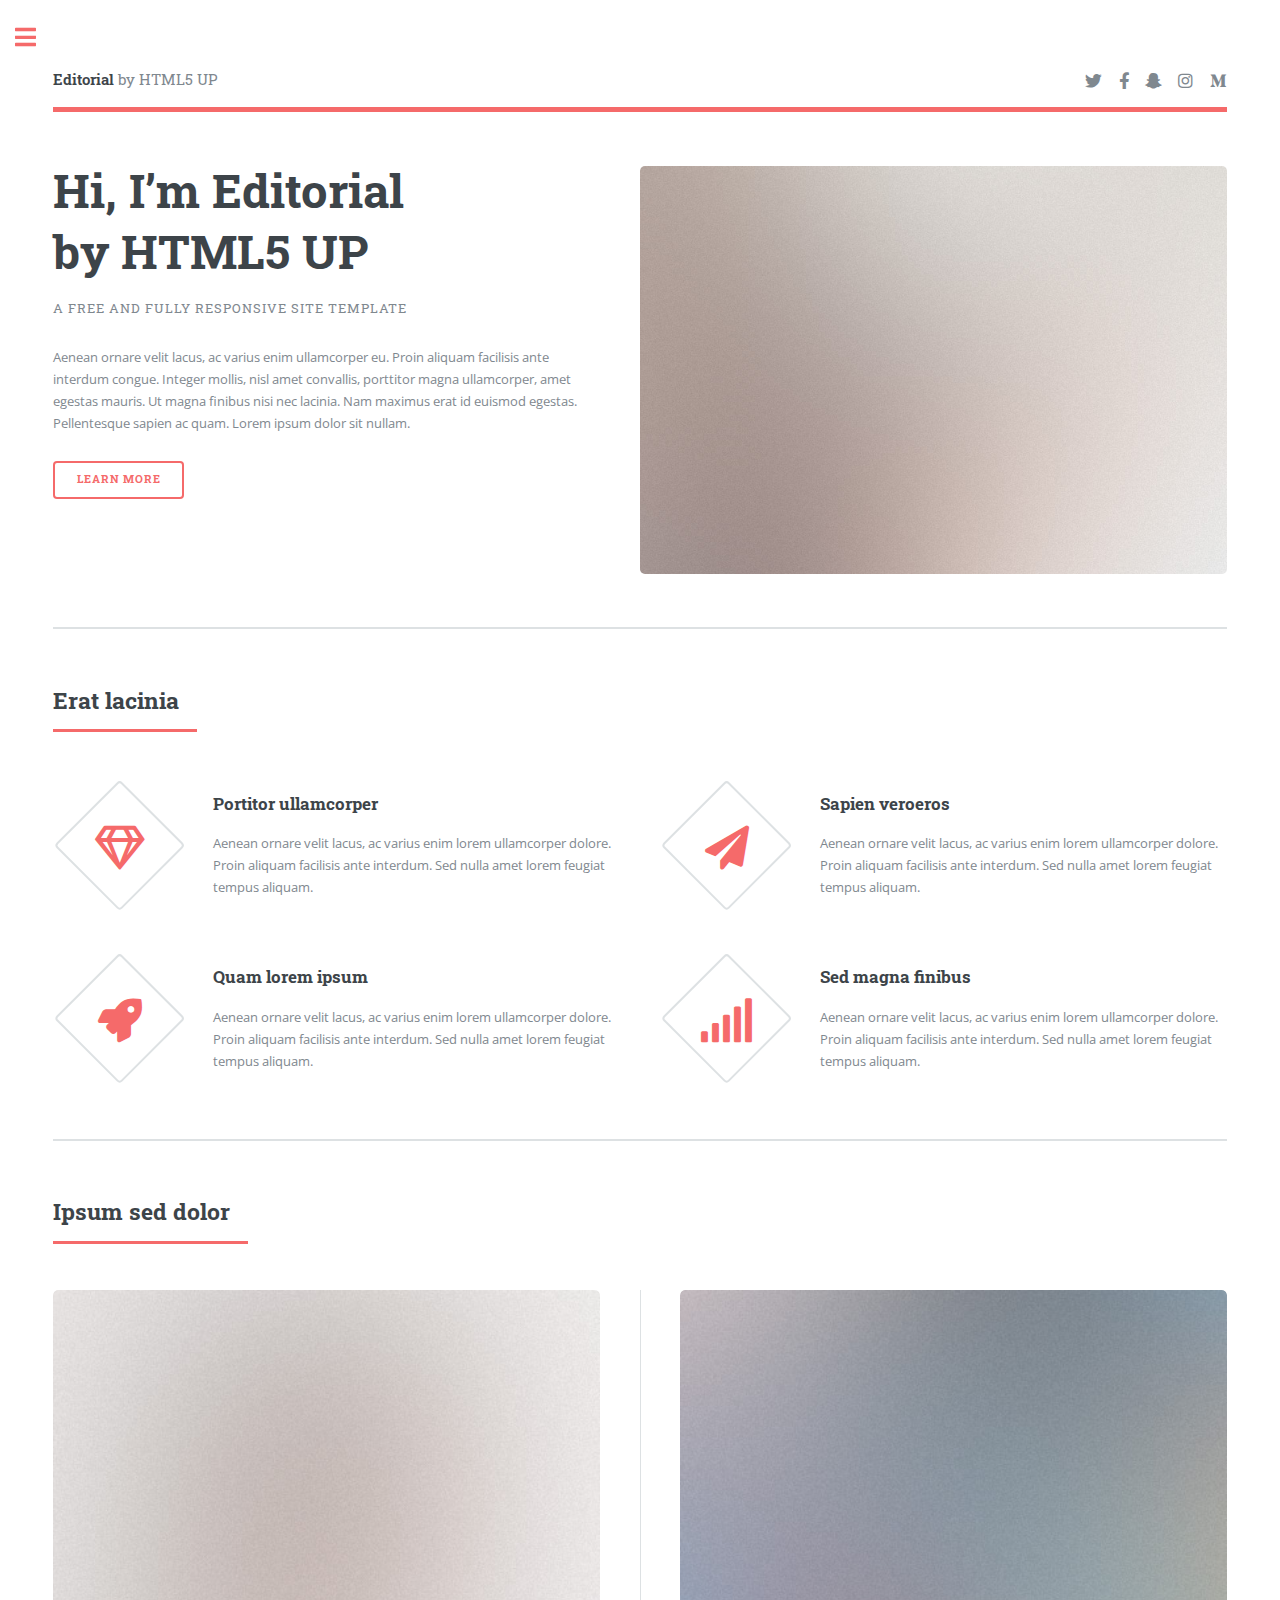
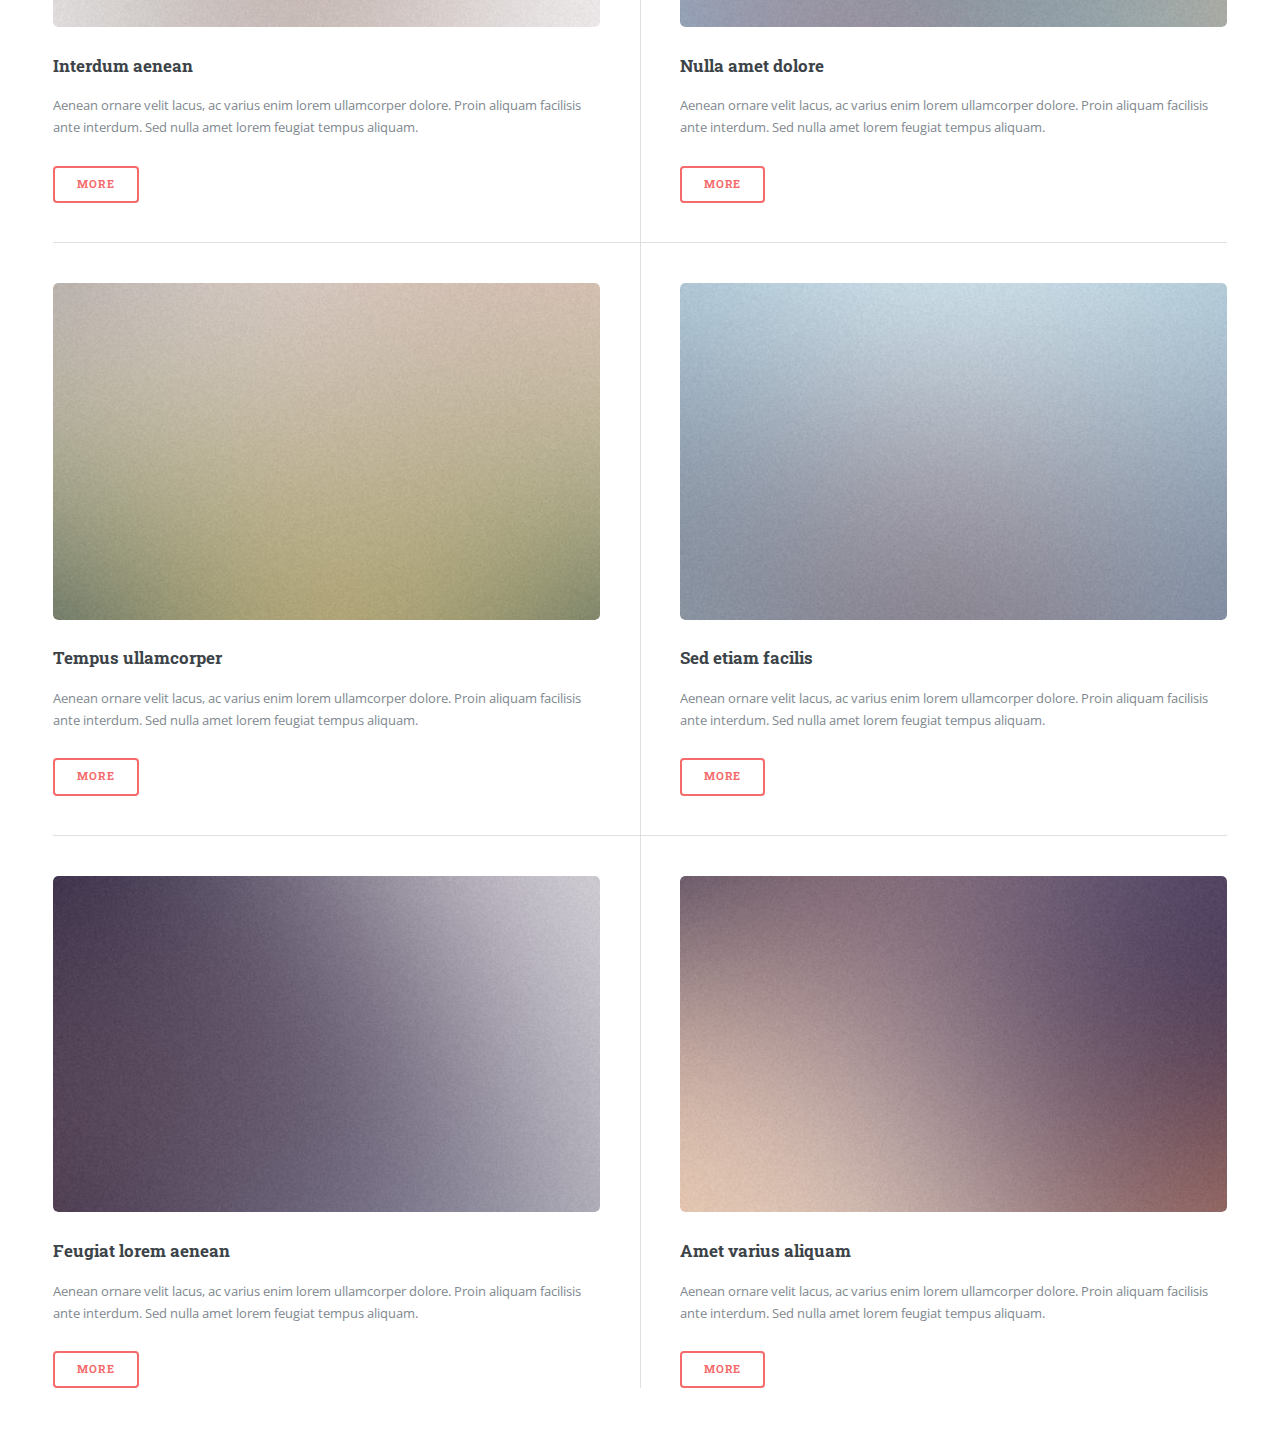
<file: original_template/index.html>
<!DOCTYPE HTML>
<!--
	Editorial by HTML5 UP
	html5up.net | @ajlkn
	Free for personal and commercial use under the CCA 3.0 license (html5up.net/license)
-->
<html>
	<head>
		<title>Editorial by HTML5 UP</title>
		<meta charset="utf-8" />
		<meta name="viewport" content="width=device-width, initial-scale=1, user-scalable=no" />
		<link rel="stylesheet" href="assets/css/main.css" />
	</head>
	<body class="is-preload">

		<!-- Wrapper -->
			<div id="wrapper">

				<!-- Main -->
					<div id="main">
						<div class="inner">

							<!-- Header -->
								<header id="header">
									<a href="index.html" class="logo"><strong>Editorial</strong> by HTML5 UP</a>
									<ul class="icons">
										<li><a href="#" class="icon brands fa-twitter"><span class="label">Twitter</span></a></li>
										<li><a href="#" class="icon brands fa-facebook-f"><span class="label">Facebook</span></a></li>
										<li><a href="#" class="icon brands fa-snapchat-ghost"><span class="label">Snapchat</span></a></li>
										<li><a href="#" class="icon brands fa-instagram"><span class="label">Instagram</span></a></li>
										<li><a href="#" class="icon brands fa-medium-m"><span class="label">Medium</span></a></li>
									</ul>
								</header>

							<!-- Banner -->
								<section id="banner">
									<div class="content">
										<header>
											<h1>Hi, I’m Editorial<br />
											by HTML5 UP</h1>
											<p>A free and fully responsive site template</p>
										</header>
										<p>Aenean ornare velit lacus, ac varius enim ullamcorper eu. Proin aliquam facilisis ante interdum congue. Integer mollis, nisl amet convallis, porttitor magna ullamcorper, amet egestas mauris. Ut magna finibus nisi nec lacinia. Nam maximus erat id euismod egestas. Pellentesque sapien ac quam. Lorem ipsum dolor sit nullam.</p>
										<ul class="actions">
											<li><a href="#" class="button big">Learn More</a></li>
										</ul>
									</div>
									<span class="image object">
										<img src="images/pic10.jpg" alt="" />
									</span>
								</section>

							<!-- Section -->
								<section>
									<header class="major">
										<h2>Erat lacinia</h2>
									</header>
									<div class="features">
										<article>
											<span class="icon fa-gem"></span>
											<div class="content">
												<h3>Portitor ullamcorper</h3>
												<p>Aenean ornare velit lacus, ac varius enim lorem ullamcorper dolore. Proin aliquam facilisis ante interdum. Sed nulla amet lorem feugiat tempus aliquam.</p>
											</div>
										</article>
										<article>
											<span class="icon solid fa-paper-plane"></span>
											<div class="content">
												<h3>Sapien veroeros</h3>
												<p>Aenean ornare velit lacus, ac varius enim lorem ullamcorper dolore. Proin aliquam facilisis ante interdum. Sed nulla amet lorem feugiat tempus aliquam.</p>
											</div>
										</article>
										<article>
											<span class="icon solid fa-rocket"></span>
											<div class="content">
												<h3>Quam lorem ipsum</h3>
												<p>Aenean ornare velit lacus, ac varius enim lorem ullamcorper dolore. Proin aliquam facilisis ante interdum. Sed nulla amet lorem feugiat tempus aliquam.</p>
											</div>
										</article>
										<article>
											<span class="icon solid fa-signal"></span>
											<div class="content">
												<h3>Sed magna finibus</h3>
												<p>Aenean ornare velit lacus, ac varius enim lorem ullamcorper dolore. Proin aliquam facilisis ante interdum. Sed nulla amet lorem feugiat tempus aliquam.</p>
											</div>
										</article>
									</div>
								</section>

							<!-- Section -->
								<section>
									<header class="major">
										<h2>Ipsum sed dolor</h2>
									</header>
									<div class="posts">
										<article>
											<a href="#" class="image"><img src="images/pic01.jpg" alt="" /></a>
											<h3>Interdum aenean</h3>
											<p>Aenean ornare velit lacus, ac varius enim lorem ullamcorper dolore. Proin aliquam facilisis ante interdum. Sed nulla amet lorem feugiat tempus aliquam.</p>
											<ul class="actions">
												<li><a href="#" class="button">More</a></li>
											</ul>
										</article>
										<article>
											<a href="#" class="image"><img src="images/pic02.jpg" alt="" /></a>
											<h3>Nulla amet dolore</h3>
											<p>Aenean ornare velit lacus, ac varius enim lorem ullamcorper dolore. Proin aliquam facilisis ante interdum. Sed nulla amet lorem feugiat tempus aliquam.</p>
											<ul class="actions">
												<li><a href="#" class="button">More</a></li>
											</ul>
										</article>
										<article>
											<a href="#" class="image"><img src="images/pic03.jpg" alt="" /></a>
											<h3>Tempus ullamcorper</h3>
											<p>Aenean ornare velit lacus, ac varius enim lorem ullamcorper dolore. Proin aliquam facilisis ante interdum. Sed nulla amet lorem feugiat tempus aliquam.</p>
											<ul class="actions">
												<li><a href="#" class="button">More</a></li>
											</ul>
										</article>
										<article>
											<a href="#" class="image"><img src="images/pic04.jpg" alt="" /></a>
											<h3>Sed etiam facilis</h3>
											<p>Aenean ornare velit lacus, ac varius enim lorem ullamcorper dolore. Proin aliquam facilisis ante interdum. Sed nulla amet lorem feugiat tempus aliquam.</p>
											<ul class="actions">
												<li><a href="#" class="button">More</a></li>
											</ul>
										</article>
										<article>
											<a href="#" class="image"><img src="images/pic05.jpg" alt="" /></a>
											<h3>Feugiat lorem aenean</h3>
											<p>Aenean ornare velit lacus, ac varius enim lorem ullamcorper dolore. Proin aliquam facilisis ante interdum. Sed nulla amet lorem feugiat tempus aliquam.</p>
											<ul class="actions">
												<li><a href="#" class="button">More</a></li>
											</ul>
										</article>
										<article>
											<a href="#" class="image"><img src="images/pic06.jpg" alt="" /></a>
											<h3>Amet varius aliquam</h3>
											<p>Aenean ornare velit lacus, ac varius enim lorem ullamcorper dolore. Proin aliquam facilisis ante interdum. Sed nulla amet lorem feugiat tempus aliquam.</p>
											<ul class="actions">
												<li><a href="#" class="button">More</a></li>
											</ul>
										</article>
									</div>
								</section>

						</div>
					</div>

				<!-- Sidebar -->
					<div id="sidebar">
						<div class="inner">

							<!-- Search -->
								<section id="search" class="alt">
									<form method="post" action="#">
										<input type="text" name="query" id="query" placeholder="Search" />
									</form>
								</section>

							<!-- Menu -->
								<nav id="menu">
									<header class="major">
										<h2>Menu</h2>
									</header>
									<ul>
										<li><a href="index.html">Homepage</a></li>
										<li><a href="generic.html">Generic</a></li>
										<li><a href="elements.html">Elements</a></li>
										<li>
											<span class="opener">Submenu</span>
											<ul>
												<li><a href="#">Lorem Dolor</a></li>
												<li><a href="#">Ipsum Adipiscing</a></li>
												<li><a href="#">Tempus Magna</a></li>
												<li><a href="#">Feugiat Veroeros</a></li>
											</ul>
										</li>
										<li><a href="#">Etiam Dolore</a></li>
										<li><a href="#">Adipiscing</a></li>
										<li>
											<span class="opener">Another Submenu</span>
											<ul>
												<li><a href="#">Lorem Dolor</a></li>
												<li><a href="#">Ipsum Adipiscing</a></li>
												<li><a href="#">Tempus Magna</a></li>
												<li><a href="#">Feugiat Veroeros</a></li>
											</ul>
										</li>
										<li><a href="#">Maximus Erat</a></li>
										<li><a href="#">Sapien Mauris</a></li>
										<li><a href="#">Amet Lacinia</a></li>
									</ul>
								</nav>

							<!-- Section -->
								<section>
									<header class="major">
										<h2>Ante interdum</h2>
									</header>
									<div class="mini-posts">
										<article>
											<a href="#" class="image"><img src="images/pic07.jpg" alt="" /></a>
											<p>Aenean ornare velit lacus, ac varius enim lorem ullamcorper dolore aliquam.</p>
										</article>
										<article>
											<a href="#" class="image"><img src="images/pic08.jpg" alt="" /></a>
											<p>Aenean ornare velit lacus, ac varius enim lorem ullamcorper dolore aliquam.</p>
										</article>
										<article>
											<a href="#" class="image"><img src="images/pic09.jpg" alt="" /></a>
											<p>Aenean ornare velit lacus, ac varius enim lorem ullamcorper dolore aliquam.</p>
										</article>
									</div>
									<ul class="actions">
										<li><a href="#" class="button">More</a></li>
									</ul>
								</section>

							<!-- Section -->
								<section>
									<header class="major">
										<h2>Get in touch</h2>
									</header>
									<p>Sed varius enim lorem ullamcorper dolore aliquam aenean ornare velit lacus, ac varius enim lorem ullamcorper dolore. Proin sed aliquam facilisis ante interdum. Sed nulla amet lorem feugiat tempus aliquam.</p>
									<ul class="contact">
										<li class="icon solid fa-envelope"><a href="#">information@untitled.tld</a></li>
										<li class="icon solid fa-phone">(000) 000-0000</li>
										<li class="icon solid fa-home">1234 Somewhere Road #8254<br />
										Nashville, TN 00000-0000</li>
									</ul>
								</section>

							<!-- Footer -->
								<footer id="footer">
									<p class="copyright">&copy; Untitled. All rights reserved. Demo Images: <a href="https://unsplash.com">Unsplash</a>. Design: <a href="https://html5up.net">HTML5 UP</a>.</p>
								</footer>

						</div>
					</div>

			</div>

		<!-- Scripts -->
			<script src="assets/js/jquery.min.js"></script>
			<script src="assets/js/browser.min.js"></script>
			<script src="assets/js/breakpoints.min.js"></script>
			<script src="assets/js/util.js"></script>
			<script src="assets/js/main.js"></script>

	</body>
</html>
</file>
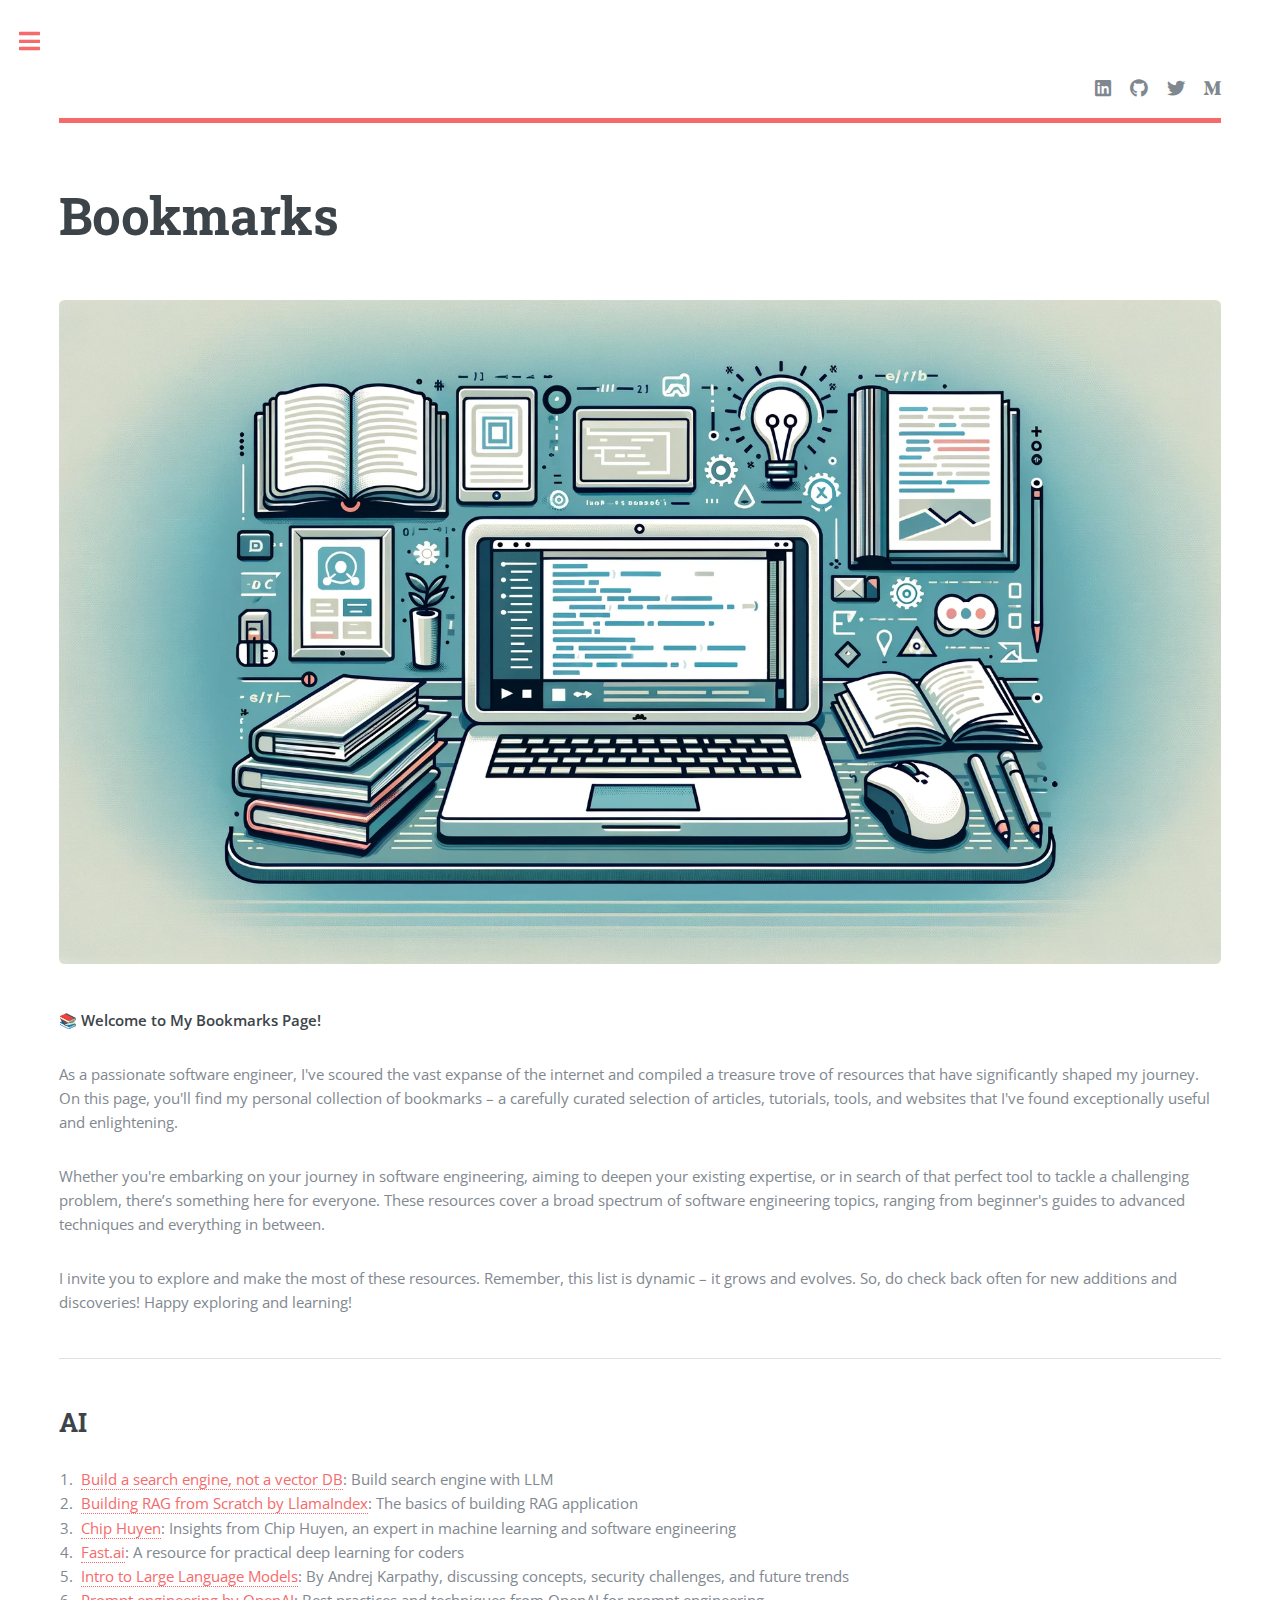
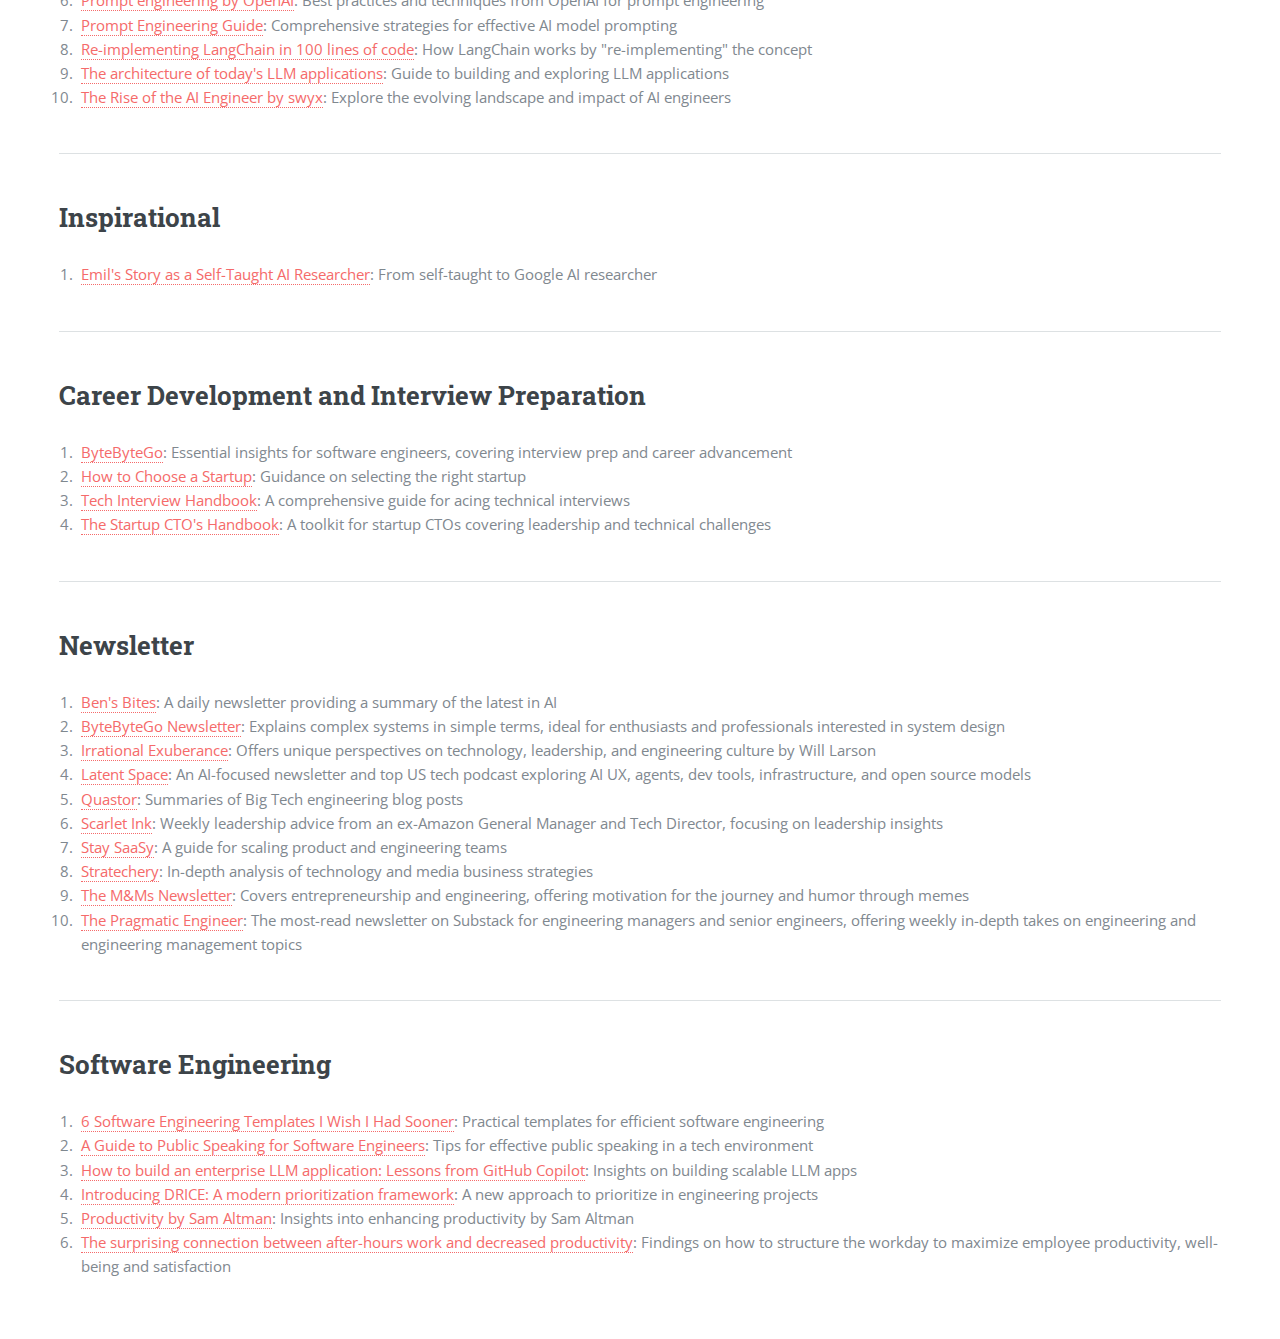
<file: bookmarks.html>
<!DOCTYPE HTML>
<html>

<head>
	<!-- Google tag (gtag.js) -->
	<script async src="https://www.googletagmanager.com/gtag/js?id=G-Q0S396J6ZJ"></script>
	<script>
		window.dataLayer = window.dataLayer || [];
		function gtag() { dataLayer.push(arguments); }
		gtag('js', new Date());

		gtag('config', 'G-Q0S396J6ZJ');
	</script>
	<title>Bookmarks</title>
	<meta charset="utf-8" />
	<meta name="viewport" content="width=device-width, initial-scale=1, user-scalable=no" />
	<meta name="description"
		content="Discover a curated list of software engineering resources and tools personally selected by Kai Boon Ee, covering a range of topics from AI to web development." />
	<link rel="stylesheet" href="assets/css/main.css" />
</head>

<body class="is-preload">

	<!-- Wrapper -->
	<div id="wrapper">

		<!-- Main -->
		<div id="main">
			<div class="inner">

				<!-- Header -->
				<header id="header">
					<ul class="icons">
						<li><a href="https://www.linkedin.com/in/eekaiboon/" target="_blank"
								class="icon brands fa-linkedin"><span class="label">LinkedIn</span></a></li>
						<li><a href="https://github.com/eekaiboon" target="_blank" class="icon brands fa-github"><span
									class="label">Github</span></a></li>
						<li><a href="https://twitter.com/eekaiboon" target="_blank" class="icon brands fa-twitter"><span
									class="label">Twitter</span></a></li>
						<li><a href="https://medium.com/@eekaiboon" target="_blank"
								class="icon brands fa-medium-m"><span class="label">Medium</span></a></li>
					</ul>
				</header>

				<!-- Content -->
				<section>
					<header class="main">
						<h1>Bookmarks</h1>
					</header>

					<span class="image main"><img src="images/bookmarks.webp" alt="" /></span>

					<p>
						<strong>📚 Welcome to My Bookmarks Page!</strong>
					</p>
					<p>
						As a passionate software engineer, I've scoured the vast expanse of the internet and compiled a
						treasure trove of resources that have significantly shaped my journey. On this page, you'll find
						my personal collection of bookmarks – a carefully curated selection of articles, tutorials,
						tools, and websites that I've found exceptionally useful and enlightening.
					</p>
					<p>
						Whether you're embarking on your journey in software engineering, aiming to deepen your existing
						expertise, or in search of that perfect tool to tackle a challenging problem, there’s something
						here for everyone. These resources cover a broad spectrum of software engineering topics,
						ranging from beginner's guides to advanced techniques and everything in between.
					</p>
					<p>
						I invite you to explore and make the most of these resources. Remember, this list is dynamic –
						it grows and evolves. So, do check back often for new additions and discoveries! Happy exploring
						and learning!
					</p>

					<hr class="major" />

					<h2><a id="ai"></a>AI</h2>
					<ol>
						<li><a href="https://blog.elicit.com/search-vs-vector-db/" target="_blank">Build a search
								engine, not a vector DB</a>: Build search engine with LLM</li>
						<li><a href="https://gpt-index.readthedocs.io/en/stable/optimizing/building_rag_from_scratch.html#"
								target="_blank">Building RAG from Scratch by LlamaIndex</a>: The basics of building RAG
							application</li>
						<li><a href="https://huyenchip.com/" target="_blank">Chip Huyen</a>: Insights from Chip Huyen,
							an expert in machine learning and software engineering</li>
						<li><a href="https://www.fast.ai" target="_blank">Fast.ai</a>: A resource for practical deep
							learning for coders</li>
						<li><a href="https://www.youtube.com/watch?v=zjkBMFhNj_g" target="_blank">Intro to Large
								Language Models</a>: By Andrej Karpathy, discussing concepts, security challenges, and
							future trends</li>
						<li><a href="https://platform.openai.com/docs/guides/prompt-engineering" target="_blank">Prompt
								engineering by OpenAI</a>: Best practices and techniques from OpenAI for prompt
							engineering</li>
						<li><a href="https://www.promptingguide.ai/" target="_blank">Prompt Engineering Guide</a>:
							Comprehensive strategies for effective AI model prompting</li>
						<li><a href="https://blog.scottlogic.com/2023/05/04/langchain-mini.html"
								target="_blank">Re-implementing LangChain in 100 lines of code</a>: How LangChain works
							by "re-implementing" the concept</li>
						<li><a href="https://github.blog/2023-10-30-the-architecture-of-todays-llm-applications/"
								target="_blank">The architecture of today's LLM applications</a>: Guide to building and
							exploring LLM applications</li>
						<li><a href="https://www.latent.space/p/ai-engineer" target="_blank">The Rise of the AI Engineer
								by swyx</a>: Explore the evolving landscape and impact of AI engineers</li>
					</ol>

					<hr class="major" />

					<h2><a id="inspirational">Inspirational</h2>
					<ol>
						<li><a href="https://blog.floydhub.com/emils-story-as-a-self-taught-ai-researcher/"
								target="_blank">Emil's Story as a Self-Taught AI Researcher</a>: From self-taught to
							Google AI researcher</li>
					</ol>

					<hr class="major" />

					<h2><a id="career-dev">Career Development and Interview Preparation</h2>
					<ol>
						<li><a href="https://bytebytego.com/" target="_blank">ByteByteGo</a>: Essential insights for
							software engineers, covering interview prep and career advancement</li>
						<li><a href="https://www.danhock.co/p/how-to-choose-a-startup" target="_blank">How to Choose a
								Startup</a>: Guidance on selecting the right startup</li>
						<li><a href="https://github.com/yangshun/tech-interview-handbook" target="_blank">Tech Interview
								Handbook</a>: A comprehensive guide for acing technical interviews</li>
						<li><a href="https://github.com/ZachGoldberg/Startup-CTO-Handbook" target="_blank">The Startup
								CTO's Handbook</a>: A toolkit for startup CTOs covering leadership and technical
							challenges</li>
					</ol>

					<hr class="major" />

					<h2><a id="newsletter">Newsletter</h2>
					<ol>
						<li><a href="https://bensbites.co/" target="_blank">Ben's Bites</a>: A daily newsletter
							providing a summary of the latest in AI</li>
						<li><a href="https://blog.bytebytego.com/" target="_blank">ByteByteGo Newsletter</a>: Explains
							complex systems in simple terms, ideal for enthusiasts and professionals interested in
							system design
						</li>
						<li><a href="https://lethain.com/newsletter/" target="_blank">Irrational Exuberance</a>: Offers
							unique perspectives on technology, leadership, and engineering culture by Will Larson</li>
						<li><a href="https://www.latent.space/" target="_blank">Latent Space</a>: An AI-focused
							newsletter and top US tech podcast exploring AI UX, agents, dev tools, infrastructure, and
							open source models</li>
						<li><a href="https://blog.quastor.org/" target="_blank">Quastor</a>: Summaries of Big Tech
							engineering blog posts
						</li>
						<li><a href="https://www.scarletink.com/" target="_blank">Scarlet Ink</a>: Weekly leadership
							advice from an ex-Amazon General Manager and Tech Director, focusing on leadership insights
						</li>
						<li><a href="https://blog.staysaasy.com/" target="_blank">Stay SaaSy</a>: A guide for scaling
							product and engineering teams
						</li>
						<li><a href="https://stratechery.com/" target="_blank">Stratechery</a>: In-depth analysis of
							technology and media business strategies
						</li>
						<li><a href="https://newsletter.memesmotivations.com/" target="_blank">The M&Ms Newsletter</a>:
							Covers entrepreneurship and engineering, offering motivation for the journey and humor
							through memes</li>
						<li><a href="https://newsletter.pragmaticengineer.com/" target="_blank">The Pragmatic
								Engineer</a>: The most-read newsletter on Substack for engineering managers and senior
							engineers, offering weekly in-depth takes on engineering and engineering management topics​
						</li>
					</ol>

					<hr class="major" />

					<h2><a id="software"></a>Software Engineering</h2>
					<ol>
						<li><a href="https://www.developing.dev/p/6-software-engineering-templates" target="_blank">6
								Software Engineering Templates I Wish I Had Sooner</a>: Practical templates for
							efficient software engineering</li>
						<li><a href="https://careercutler.substack.com/p/a-guide-to-public-speaking-for-software"
								target="_blank">A Guide to Public Speaking for Software Engineers</a>: Tips for
							effective public speaking in a tech environment
						</li>
						<li><a href="https://github.blog/2023-09-06-how-to-build-an-enterprise-llm-application-lessons-from-github-copilot/"
								target="_blank">How to build an enterprise LLM application: Lessons from GitHub
								Copilot</a>: Insights on building scalable LLM apps</li>
						<li><a href="https://www.lennysnewsletter.com/p/introducing-drice-a-modern-prioritization"
								target="_blank">Introducing DRICE: A modern prioritization framework</a>: A new approach
							to prioritize in engineering projects</li>
						<li><a href="https://blog.samaltman.com/productivity" target="_blank">Productivity by Sam
								Altman</a>: Insights into enhancing productivity by Sam Altman</li>
						<li><a href="https://slack.com/blog/news/the-surprising-connection-between-after-hours-work-and-decreased-productivity"
								target="_blank">The surprising connection between after-hours work and decreased
								productivity</a>: Findings on how to structure the workday to maximize employee
							productivity, well-being and satisfaction</li>
					</ol>

				</section>

			</div>
		</div>

		<!-- Sidebar -->
		<div id="sidebar-placeholder"></div>

		<!-- Scripts -->
		<script src="assets/js/jquery.min.js"></script>
		<script src="assets/js/browser.min.js"></script>
		<script src="assets/js/breakpoints.min.js"></script>
		<script src="assets/js/util.js"></script>
		<script src="assets/js/main.js"></script>
</body>

</html>
</file>
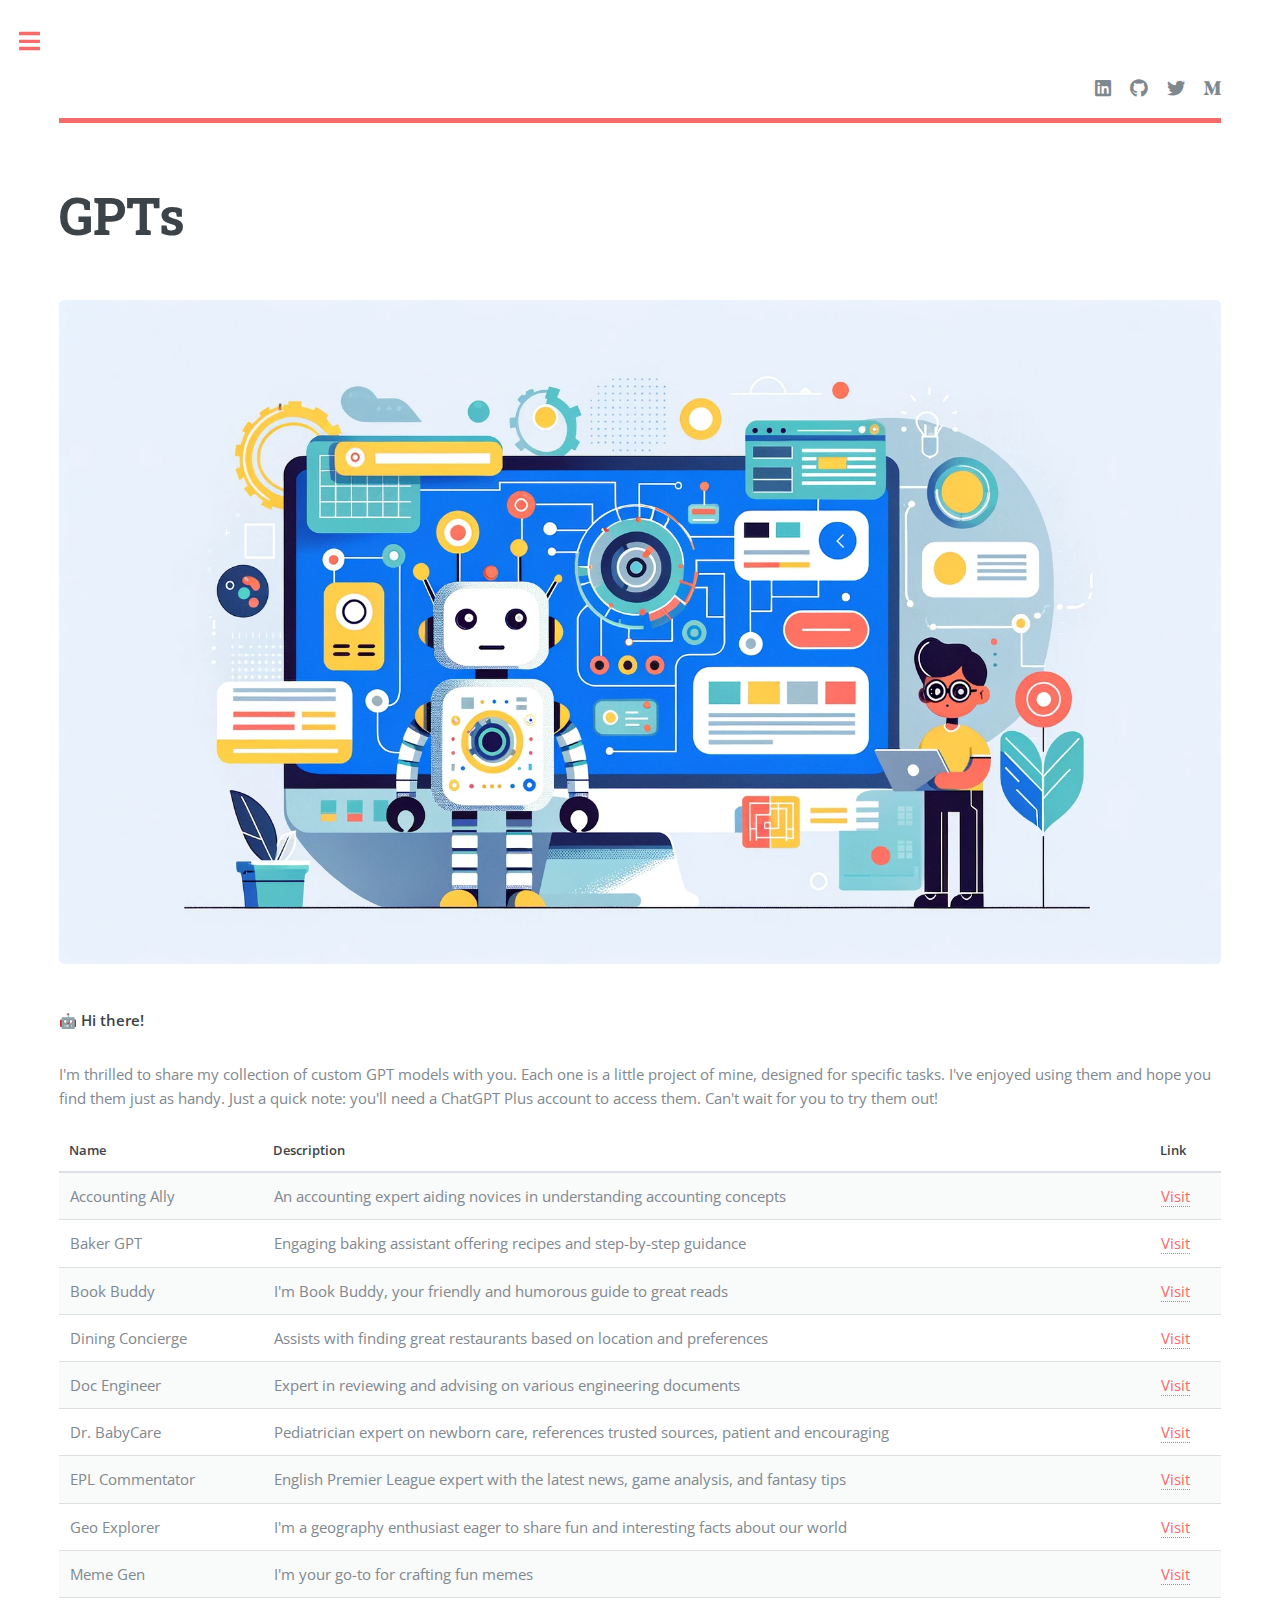
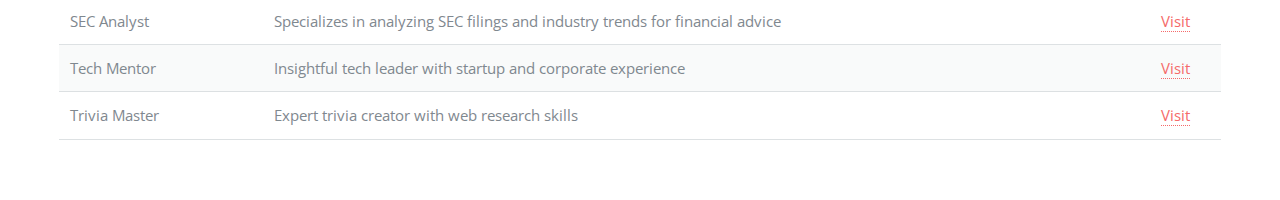
<file: gpts.html>
<!DOCTYPE HTML>
<html>

<head>
	<!-- Google tag (gtag.js) -->
	<script async src="https://www.googletagmanager.com/gtag/js?id=G-Q0S396J6ZJ"></script>
	<script>
		window.dataLayer = window.dataLayer || [];
		function gtag() { dataLayer.push(arguments); }
		gtag('js', new Date());

		gtag('config', 'G-Q0S396J6ZJ');
	</script>
	<title>GPTs</title>
	<meta charset="utf-8" />
	<meta name="viewport" content="width=device-width, initial-scale=1, user-scalable=no" />
	<meta name="description"
		content="Explore custom GPT models created by Kai Boon Ee, designed for specific tasks in AI and software engineering." />
	<link rel="stylesheet" href="assets/css/main.css" />
</head>

<body class="is-preload">

	<!-- Wrapper -->
	<div id="wrapper">

		<!-- Main -->
		<div id="main">
			<div class="inner">

				<!-- Header -->
				<header id="header">
					<ul class="icons">
						<li><a href="https://www.linkedin.com/in/eekaiboon/" target="_blank"
								class="icon brands fa-linkedin"><span class="label">LinkedIn</span></a></li>
						<li><a href="https://github.com/eekaiboon" target="_blank" class="icon brands fa-github"><span
									class="label">Github</span></a></li>
						<li><a href="https://twitter.com/eekaiboon" target="_blank" class="icon brands fa-twitter"><span
									class="label">Twitter</span></a></li>
						<li><a href="https://medium.com/@eekaiboon" target="_blank"
								class="icon brands fa-medium-m"><span class="label">Medium</span></a></li>
					</ul>
				</header>

				<!-- Content -->
				<section>
					<header class="main">
						<h1>GPTs</h1>
					</header>

					<span class="image main"><img src="images/gpts.png" alt="" /></span>

					<!-- Content -->
					<p>
						<strong>🤖 Hi there!</strong>
					</p>
					<p>
						I'm thrilled to share my collection of custom GPT models with you. Each one is a little project
						of mine, designed for specific tasks. I've enjoyed using them and hope you find them just as
						handy. Just a quick note: you'll need a ChatGPT Plus account to access them. Can't wait for you
						to try them out!
					</p>

					<div class="table-wrapper">
						<table>
							<thead>
								<tr>
									<th>Name</th>
									<th>Description</th>
									<th>Link</th>
								</tr>
							</thead>
							<tbody>
								<tr>
									<td>Accounting Ally</td>
									<td>An accounting expert aiding novices in understanding accounting concepts</td>
									<td><a href="https://chat.openai.com/g/g-nAQlGOFSW-accounting-ally"
											target="_blank">Visit</a></td>
								</tr>
								<tr>
									<td>Baker GPT</td>
									<td>Engaging baking assistant offering recipes and step-by-step guidance</td>
									<td><a href="https://chat.openai.com/g/g-DKy3LJHUo-baker-gpt"
											target="_blank">Visit</a></td>
								</tr>
								<tr>
									<td>Book Buddy</td>
									<td>I'm Book Buddy, your friendly and humorous guide to great reads</td>
									<td><a href="https://chat.openai.com/g/g-1RFjHwZDe-book-buddy"
											target="_blank">Visit</a></td>
								</tr>
								<tr>
									<td>Dining Concierge</td>
									<td>Assists with finding great restaurants based on location and preferences</td>
									<td><a href="https://chat.openai.com/g/g-0OympLGTj-dining-concierge"
											target="_blank">Visit</a></td>
								</tr>
								<tr>
									<td>Doc Engineer</td>
									<td>Expert in reviewing and advising on various engineering documents</td>
									<td><a href="https://chat.openai.com/g/g-SqgtznZrO-doc-engineer"
											target="_blank">Visit</a></td>
								</tr>
								<tr>
									<td>Dr. BabyCare</td>
									<td>Pediatrician expert on newborn care, references trusted sources, patient and
										encouraging</td>
									<td><a href="https://chat.openai.com/g/g-coLjvAp7P-dr-babycare"
											target="_blank">Visit</a></td>
								</tr>
								<tr>
									<td>EPL Commentator</td>
									<td>English Premier League expert with the latest news, game analysis, and fantasy
										tips</td>
									<td><a href="https://chat.openai.com/g/g-suQI0SvBm-epl-commentator"
											target="_blank">Visit</a></td>
								</tr>
								<tr>
									<td>Geo Explorer</td>
									<td>I'm a geography enthusiast eager to share fun and interesting facts about our
										world</td>
									<td><a href="https://chat.openai.com/g/g-7R9faoQkj-geo-explorer"
											target="_blank">Visit</a></td>
								</tr>
								<tr>
									<td>Meme Gen</td>
									<td>I'm your go-to for crafting fun memes</td>
									<td><a href="https://chat.openai.com/g/g-N9EGcpJBk-meme-gen"
											target="_blank">Visit</a></td>
								</tr>
								<tr>
									<td>SEC Analyst</td>
									<td>Specializes in analyzing SEC filings and industry trends for financial advice
									</td>
									<td><a href="https://chat.openai.com/g/g-EKc60cUzs-sec-analyst"
											target="_blank">Visit</a></td>
								</tr>
								<tr>
									<td>Tech Mentor</td>
									<td>Insightful tech leader with startup and corporate experience</td>
									<td><a href="https://chat.openai.com/g/g-8sGGv9yzn-tech-mentor"
											target="_blank">Visit</a></td>
								</tr>
								<tr>
									<td>Trivia Master</td>
									<td>Expert trivia creator with web research skills</td>
									<td><a href="https://chat.openai.com/g/g-hDUtACIdz-trivia-master"
											target="_blank">Visit</a></td>
								</tr>
							</tbody>
						</table>
					</div>
				</section>
			</div>
		</div>

		<!-- Sidebar -->
		<div id="sidebar-placeholder"></div>

		<!-- Scripts -->
		<script src="assets/js/jquery.min.js"></script>
		<script src="assets/js/browser.min.js"></script>
		<script src="assets/js/breakpoints.min.js"></script>
		<script src="assets/js/util.js"></script>
		<script src="assets/js/main.js"></script>
</body>

</html>
</file>
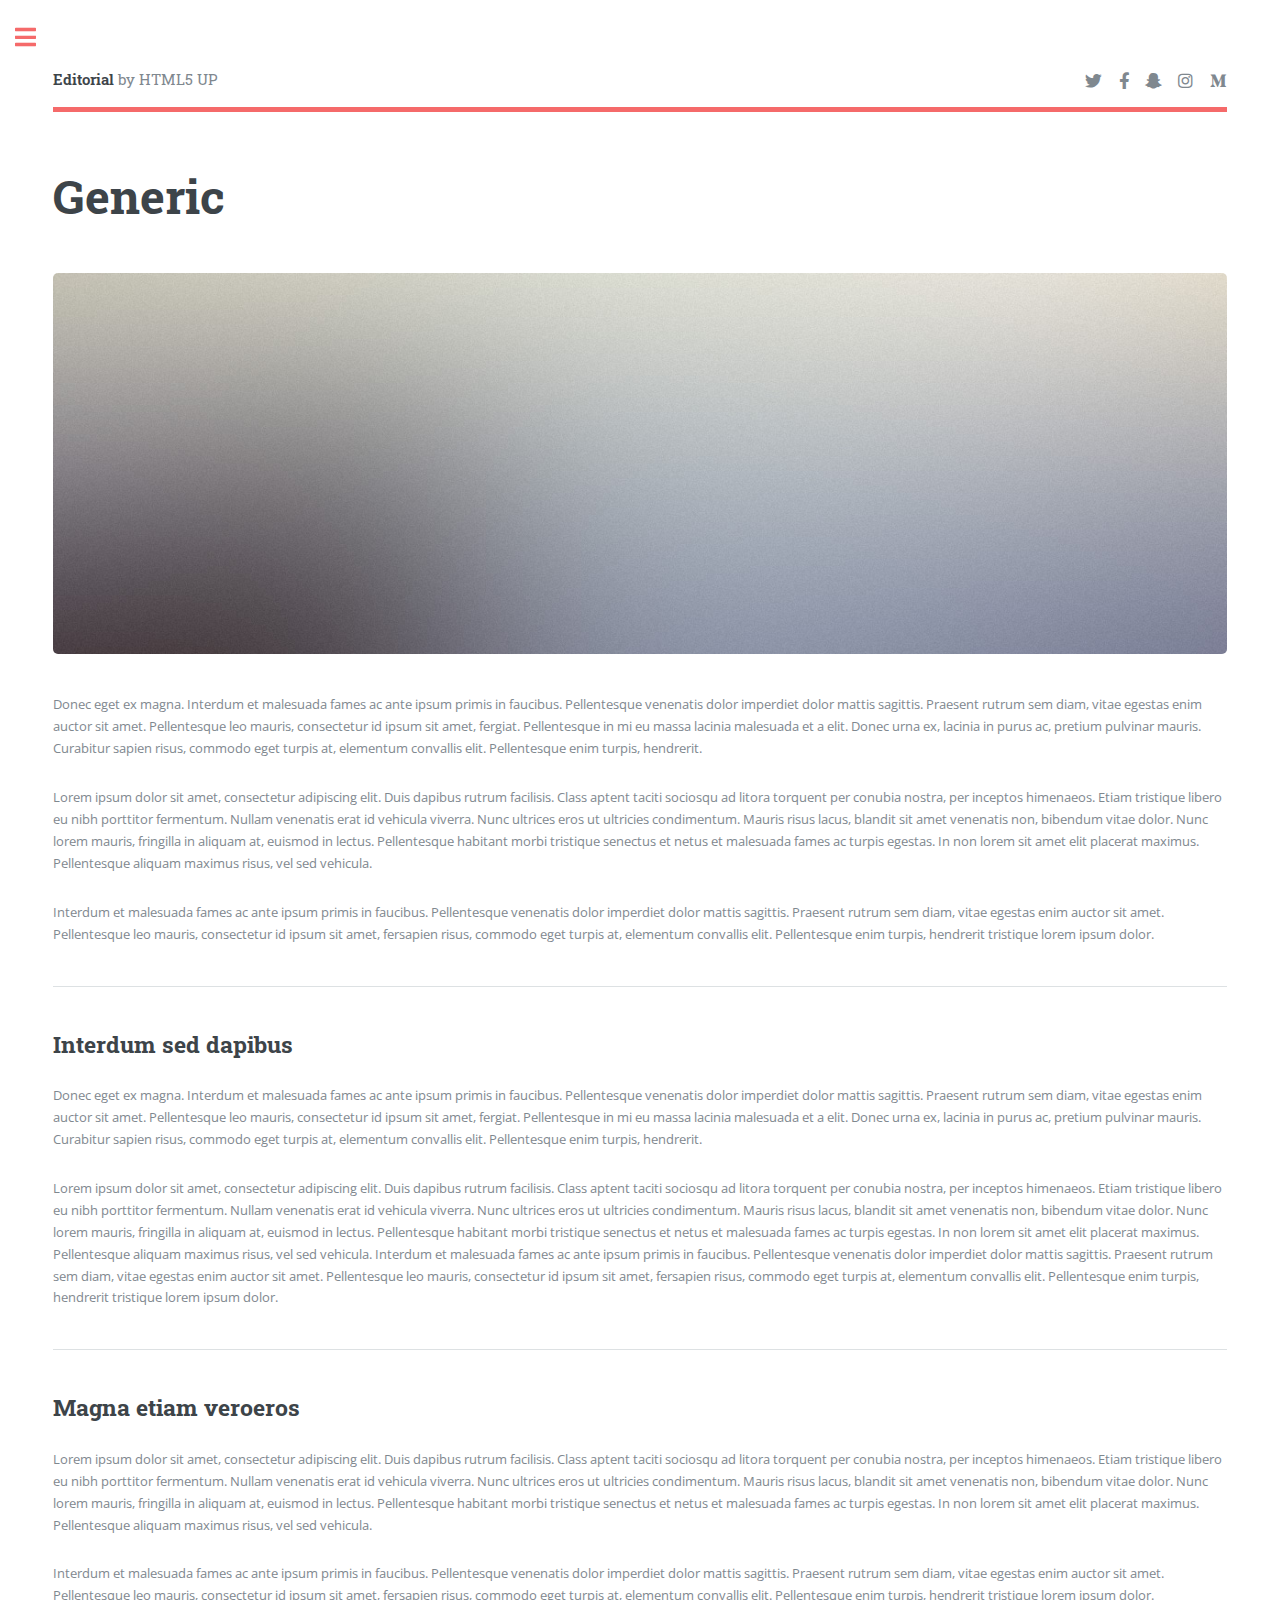
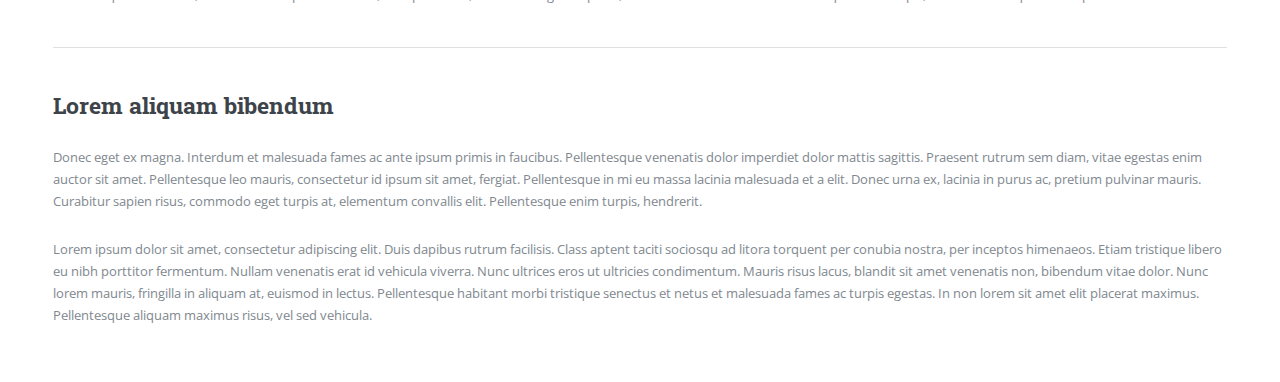
<file: original_template/generic.html>
<!DOCTYPE HTML>
<!--
	Editorial by HTML5 UP
	html5up.net | @ajlkn
	Free for personal and commercial use under the CCA 3.0 license (html5up.net/license)
-->
<html>
	<head>
		<title>Generic - Editorial by HTML5 UP</title>
		<meta charset="utf-8" />
		<meta name="viewport" content="width=device-width, initial-scale=1, user-scalable=no" />
		<link rel="stylesheet" href="assets/css/main.css" />
	</head>
	<body class="is-preload">

		<!-- Wrapper -->
			<div id="wrapper">

				<!-- Main -->
					<div id="main">
						<div class="inner">

							<!-- Header -->
								<header id="header">
									<a href="index.html" class="logo"><strong>Editorial</strong> by HTML5 UP</a>
									<ul class="icons">
										<li><a href="#" class="icon brands fa-twitter"><span class="label">Twitter</span></a></li>
										<li><a href="#" class="icon brands fa-facebook-f"><span class="label">Facebook</span></a></li>
										<li><a href="#" class="icon brands fa-snapchat-ghost"><span class="label">Snapchat</span></a></li>
										<li><a href="#" class="icon brands fa-instagram"><span class="label">Instagram</span></a></li>
										<li><a href="#" class="icon brands fa-medium-m"><span class="label">Medium</span></a></li>
									</ul>
								</header>

							<!-- Content -->
								<section>
									<header class="main">
										<h1>Generic</h1>
									</header>

									<span class="image main"><img src="images/pic11.jpg" alt="" /></span>

									<p>Donec eget ex magna. Interdum et malesuada fames ac ante ipsum primis in faucibus. Pellentesque venenatis dolor imperdiet dolor mattis sagittis. Praesent rutrum sem diam, vitae egestas enim auctor sit amet. Pellentesque leo mauris, consectetur id ipsum sit amet, fergiat. Pellentesque in mi eu massa lacinia malesuada et a elit. Donec urna ex, lacinia in purus ac, pretium pulvinar mauris. Curabitur sapien risus, commodo eget turpis at, elementum convallis elit. Pellentesque enim turpis, hendrerit.</p>
									<p>Lorem ipsum dolor sit amet, consectetur adipiscing elit. Duis dapibus rutrum facilisis. Class aptent taciti sociosqu ad litora torquent per conubia nostra, per inceptos himenaeos. Etiam tristique libero eu nibh porttitor fermentum. Nullam venenatis erat id vehicula viverra. Nunc ultrices eros ut ultricies condimentum. Mauris risus lacus, blandit sit amet venenatis non, bibendum vitae dolor. Nunc lorem mauris, fringilla in aliquam at, euismod in lectus. Pellentesque habitant morbi tristique senectus et netus et malesuada fames ac turpis egestas. In non lorem sit amet elit placerat maximus. Pellentesque aliquam maximus risus, vel sed vehicula.</p>
									<p>Interdum et malesuada fames ac ante ipsum primis in faucibus. Pellentesque venenatis dolor imperdiet dolor mattis sagittis. Praesent rutrum sem diam, vitae egestas enim auctor sit amet. Pellentesque leo mauris, consectetur id ipsum sit amet, fersapien risus, commodo eget turpis at, elementum convallis elit. Pellentesque enim turpis, hendrerit tristique lorem ipsum dolor.</p>

									<hr class="major" />

									<h2>Interdum sed dapibus</h2>
									<p>Donec eget ex magna. Interdum et malesuada fames ac ante ipsum primis in faucibus. Pellentesque venenatis dolor imperdiet dolor mattis sagittis. Praesent rutrum sem diam, vitae egestas enim auctor sit amet. Pellentesque leo mauris, consectetur id ipsum sit amet, fergiat. Pellentesque in mi eu massa lacinia malesuada et a elit. Donec urna ex, lacinia in purus ac, pretium pulvinar mauris. Curabitur sapien risus, commodo eget turpis at, elementum convallis elit. Pellentesque enim turpis, hendrerit.</p>
									<p>Lorem ipsum dolor sit amet, consectetur adipiscing elit. Duis dapibus rutrum facilisis. Class aptent taciti sociosqu ad litora torquent per conubia nostra, per inceptos himenaeos. Etiam tristique libero eu nibh porttitor fermentum. Nullam venenatis erat id vehicula viverra. Nunc ultrices eros ut ultricies condimentum. Mauris risus lacus, blandit sit amet venenatis non, bibendum vitae dolor. Nunc lorem mauris, fringilla in aliquam at, euismod in lectus. Pellentesque habitant morbi tristique senectus et netus et malesuada fames ac turpis egestas. In non lorem sit amet elit placerat maximus. Pellentesque aliquam maximus risus, vel sed vehicula. Interdum et malesuada fames ac ante ipsum primis in faucibus. Pellentesque venenatis dolor imperdiet dolor mattis sagittis. Praesent rutrum sem diam, vitae egestas enim auctor sit amet. Pellentesque leo mauris, consectetur id ipsum sit amet, fersapien risus, commodo eget turpis at, elementum convallis elit. Pellentesque enim turpis, hendrerit tristique lorem ipsum dolor.</p>

									<hr class="major" />

									<h2>Magna etiam veroeros</h2>
									<p>Lorem ipsum dolor sit amet, consectetur adipiscing elit. Duis dapibus rutrum facilisis. Class aptent taciti sociosqu ad litora torquent per conubia nostra, per inceptos himenaeos. Etiam tristique libero eu nibh porttitor fermentum. Nullam venenatis erat id vehicula viverra. Nunc ultrices eros ut ultricies condimentum. Mauris risus lacus, blandit sit amet venenatis non, bibendum vitae dolor. Nunc lorem mauris, fringilla in aliquam at, euismod in lectus. Pellentesque habitant morbi tristique senectus et netus et malesuada fames ac turpis egestas. In non lorem sit amet elit placerat maximus. Pellentesque aliquam maximus risus, vel sed vehicula.</p>
									<p>Interdum et malesuada fames ac ante ipsum primis in faucibus. Pellentesque venenatis dolor imperdiet dolor mattis sagittis. Praesent rutrum sem diam, vitae egestas enim auctor sit amet. Pellentesque leo mauris, consectetur id ipsum sit amet, fersapien risus, commodo eget turpis at, elementum convallis elit. Pellentesque enim turpis, hendrerit tristique lorem ipsum dolor.</p>

									<hr class="major" />

									<h2>Lorem aliquam bibendum</h2>
									<p>Donec eget ex magna. Interdum et malesuada fames ac ante ipsum primis in faucibus. Pellentesque venenatis dolor imperdiet dolor mattis sagittis. Praesent rutrum sem diam, vitae egestas enim auctor sit amet. Pellentesque leo mauris, consectetur id ipsum sit amet, fergiat. Pellentesque in mi eu massa lacinia malesuada et a elit. Donec urna ex, lacinia in purus ac, pretium pulvinar mauris. Curabitur sapien risus, commodo eget turpis at, elementum convallis elit. Pellentesque enim turpis, hendrerit.</p>
									<p>Lorem ipsum dolor sit amet, consectetur adipiscing elit. Duis dapibus rutrum facilisis. Class aptent taciti sociosqu ad litora torquent per conubia nostra, per inceptos himenaeos. Etiam tristique libero eu nibh porttitor fermentum. Nullam venenatis erat id vehicula viverra. Nunc ultrices eros ut ultricies condimentum. Mauris risus lacus, blandit sit amet venenatis non, bibendum vitae dolor. Nunc lorem mauris, fringilla in aliquam at, euismod in lectus. Pellentesque habitant morbi tristique senectus et netus et malesuada fames ac turpis egestas. In non lorem sit amet elit placerat maximus. Pellentesque aliquam maximus risus, vel sed vehicula.</p>

								</section>

						</div>
					</div>

				<!-- Sidebar -->
					<div id="sidebar">
						<div class="inner">

							<!-- Search -->
								<section id="search" class="alt">
									<form method="post" action="#">
										<input type="text" name="query" id="query" placeholder="Search" />
									</form>
								</section>

							<!-- Menu -->
								<nav id="menu">
									<header class="major">
										<h2>Menu</h2>
									</header>
									<ul>
										<li><a href="index.html">Homepage</a></li>
										<li><a href="generic.html">Generic</a></li>
										<li><a href="elements.html">Elements</a></li>
										<li>
											<span class="opener">Submenu</span>
											<ul>
												<li><a href="#">Lorem Dolor</a></li>
												<li><a href="#">Ipsum Adipiscing</a></li>
												<li><a href="#">Tempus Magna</a></li>
												<li><a href="#">Feugiat Veroeros</a></li>
											</ul>
										</li>
										<li><a href="#">Etiam Dolore</a></li>
										<li><a href="#">Adipiscing</a></li>
										<li>
											<span class="opener">Another Submenu</span>
											<ul>
												<li><a href="#">Lorem Dolor</a></li>
												<li><a href="#">Ipsum Adipiscing</a></li>
												<li><a href="#">Tempus Magna</a></li>
												<li><a href="#">Feugiat Veroeros</a></li>
											</ul>
										</li>
										<li><a href="#">Maximus Erat</a></li>
										<li><a href="#">Sapien Mauris</a></li>
										<li><a href="#">Amet Lacinia</a></li>
									</ul>
								</nav>

							<!-- Section -->
								<section>
									<header class="major">
										<h2>Ante interdum</h2>
									</header>
									<div class="mini-posts">
										<article>
											<a href="#" class="image"><img src="images/pic07.jpg" alt="" /></a>
											<p>Aenean ornare velit lacus, ac varius enim lorem ullamcorper dolore aliquam.</p>
										</article>
										<article>
											<a href="#" class="image"><img src="images/pic08.jpg" alt="" /></a>
											<p>Aenean ornare velit lacus, ac varius enim lorem ullamcorper dolore aliquam.</p>
										</article>
										<article>
											<a href="#" class="image"><img src="images/pic09.jpg" alt="" /></a>
											<p>Aenean ornare velit lacus, ac varius enim lorem ullamcorper dolore aliquam.</p>
										</article>
									</div>
									<ul class="actions">
										<li><a href="#" class="button">More</a></li>
									</ul>
								</section>

							<!-- Section -->
								<section>
									<header class="major">
										<h2>Get in touch</h2>
									</header>
									<p>Sed varius enim lorem ullamcorper dolore aliquam aenean ornare velit lacus, ac varius enim lorem ullamcorper dolore. Proin sed aliquam facilisis ante interdum. Sed nulla amet lorem feugiat tempus aliquam.</p>
									<ul class="contact">
										<li class="icon solid fa-envelope"><a href="#">information@untitled.tld</a></li>
										<li class="icon solid fa-phone">(000) 000-0000</li>
										<li class="icon solid fa-home">1234 Somewhere Road #8254<br />
										Nashville, TN 00000-0000</li>
									</ul>
								</section>

							<!-- Footer -->
								<footer id="footer">
									<p class="copyright">&copy; Untitled. All rights reserved. Demo Images: <a href="https://unsplash.com">Unsplash</a>. Design: <a href="https://html5up.net">HTML5 UP</a>.</p>
								</footer>

						</div>
					</div>

			</div>

		<!-- Scripts -->
			<script src="assets/js/jquery.min.js"></script>
			<script src="assets/js/browser.min.js"></script>
			<script src="assets/js/breakpoints.min.js"></script>
			<script src="assets/js/util.js"></script>
			<script src="assets/js/main.js"></script>

	</body>
</html>
</file>
<file: original_template/assets/css/main.css>
@import url(fontawesome-all.min.css);
@import url("https://fonts.googleapis.com/css?family=Open+Sans:400,600,400italic,600italic|Roboto+Slab:400,700");
/*
	Editorial by HTML5 UP
	html5up.net | @ajlkn
	Free for personal and commercial use under the CCA 3.0 license (html5up.net/license)
*/
html, body, div, span, applet, object,
iframe, h1, h2, h3, h4, h5, h6, p, blockquote,
pre, a, abbr, acronym, address, big, cite,
code, del, dfn, em, img, ins, kbd, q, s, samp,
small, strike, strong, sub, sup, tt, var, b,
u, i, center, dl, dt, dd, ol, ul, li, fieldset,
form, label, legend, table, caption, tbody,
tfoot, thead, tr, th, td, article, aside,
canvas, details, embed, figure, figcaption,
footer, header, hgroup, menu, nav, output, ruby,
section, summary, time, mark, audio, video {
  margin: 0;
  padding: 0;
  border: 0;
  font-size: 100%;
  font: inherit;
  vertical-align: baseline; }

article, aside, details, figcaption, figure,
footer, header, hgroup, menu, nav, section {
  display: block; }

body {
  line-height: 1; }

ol, ul {
  list-style: none; }

blockquote, q {
  quotes: none; }
  blockquote:before, blockquote:after, q:before, q:after {
    content: '';
    content: none; }

table {
  border-collapse: collapse;
  border-spacing: 0; }

body {
  -webkit-text-size-adjust: none; }

mark {
  background-color: transparent;
  color: inherit; }

input::-moz-focus-inner {
  border: 0;
  padding: 0; }

input, select, textarea {
  -moz-appearance: none;
  -webkit-appearance: none;
  -ms-appearance: none;
  appearance: none; }

/* Basic */
@-ms-viewport {
  width: device-width; }

body {
  -ms-overflow-style: scrollbar; }

@media screen and (max-width: 480px) {
  html, body {
    min-width: 320px; } }

html {
  box-sizing: border-box; }

*, *:before, *:after {
  box-sizing: inherit; }

body {
  background: #ffffff; }
  body.is-preload *, body.is-preload *:before, body.is-preload *:after, body.is-resizing *, body.is-resizing *:before, body.is-resizing *:after {
    -moz-animation: none !important;
    -webkit-animation: none !important;
    -ms-animation: none !important;
    animation: none !important;
    -moz-transition: none !important;
    -webkit-transition: none !important;
    -ms-transition: none !important;
    transition: none !important; }

/* Type */
body, input, select, textarea {
  color: #7f888f;
  font-family: "Open Sans", sans-serif;
  font-size: 13pt;
  font-weight: 400;
  line-height: 1.65; }
  @media screen and (max-width: 1680px) {
    body, input, select, textarea {
      font-size: 11pt; } }
  @media screen and (max-width: 1280px) {
    body, input, select, textarea {
      font-size: 10pt; } }
  @media screen and (max-width: 360px) {
    body, input, select, textarea {
      font-size: 9pt; } }

a {
  -moz-transition: color 0.2s ease-in-out, border-bottom-color 0.2s ease-in-out;
  -webkit-transition: color 0.2s ease-in-out, border-bottom-color 0.2s ease-in-out;
  -ms-transition: color 0.2s ease-in-out, border-bottom-color 0.2s ease-in-out;
  transition: color 0.2s ease-in-out, border-bottom-color 0.2s ease-in-out;
  border-bottom: dotted 1px;
  color: #f56a6a;
  text-decoration: none; }
  a:hover {
    border-bottom-color: #f56a6a;
    color: #f56a6a !important; }
    a:hover strong {
      color: inherit; }

strong, b {
  color: #3d4449;
  font-weight: 600; }

em, i {
  font-style: italic; }

p {
  margin: 0 0 2em 0; }

h1, h2, h3, h4, h5, h6 {
  color: #3d4449;
  font-family: "Roboto Slab", serif;
  font-weight: 700;
  line-height: 1.5;
  margin: 0 0 1em 0; }
  h1 a, h2 a, h3 a, h4 a, h5 a, h6 a {
    color: inherit;
    text-decoration: none;
    border-bottom: 0; }

h1 {
  font-size: 4em;
  margin: 0 0 0.5em 0;
  line-height: 1.3; }

h2 {
  font-size: 1.75em; }

h3 {
  font-size: 1.25em; }

h4 {
  font-size: 1.1em; }

h5 {
  font-size: 0.9em; }

h6 {
  font-size: 0.7em; }

@media screen and (max-width: 1680px) {
  h1 {
    font-size: 3.5em; } }

@media screen and (max-width: 980px) {
  h1 {
    font-size: 3.25em; } }

@media screen and (max-width: 736px) {
  h1 {
    font-size: 2em;
    line-height: 1.4; }
  h2 {
    font-size: 1.5em; } }

sub {
  font-size: 0.8em;
  position: relative;
  top: 0.5em; }

sup {
  font-size: 0.8em;
  position: relative;
  top: -0.5em; }

blockquote {
  border-left: solid 3px rgba(210, 215, 217, 0.75);
  font-style: italic;
  margin: 0 0 2em 0;
  padding: 0.5em 0 0.5em 2em; }

code {
  background: rgba(230, 235, 237, 0.25);
  border-radius: 0.375em;
  border: solid 1px rgba(210, 215, 217, 0.75);
  font-family: "Courier New", monospace;
  font-size: 0.9em;
  margin: 0 0.25em;
  padding: 0.25em 0.65em; }

pre {
  -webkit-overflow-scrolling: touch;
  font-family: "Courier New", monospace;
  font-size: 0.9em;
  margin: 0 0 2em 0; }
  pre code {
    display: block;
    line-height: 1.75;
    padding: 1em 1.5em;
    overflow-x: auto; }

hr {
  border: 0;
  border-bottom: solid 1px rgba(210, 215, 217, 0.75);
  margin: 2em 0; }
  hr.major {
    margin: 3em 0; }

.align-left {
  text-align: left; }

.align-center {
  text-align: center; }

.align-right {
  text-align: right; }

/* Row */
.row {
  display: flex;
  flex-wrap: wrap;
  box-sizing: border-box;
  align-items: stretch; }
  .row > * {
    box-sizing: border-box; }
  .row.gtr-uniform > * > :last-child {
    margin-bottom: 0; }
  .row.aln-left {
    justify-content: flex-start; }
  .row.aln-center {
    justify-content: center; }
  .row.aln-right {
    justify-content: flex-end; }
  .row.aln-top {
    align-items: flex-start; }
  .row.aln-middle {
    align-items: center; }
  .row.aln-bottom {
    align-items: flex-end; }
  .row > .imp {
    order: -1; }
  .row > .col-1 {
    width: 8.33333%; }
  .row > .off-1 {
    margin-left: 8.33333%; }
  .row > .col-2 {
    width: 16.66667%; }
  .row > .off-2 {
    margin-left: 16.66667%; }
  .row > .col-3 {
    width: 25%; }
  .row > .off-3 {
    margin-left: 25%; }
  .row > .col-4 {
    width: 33.33333%; }
  .row > .off-4 {
    margin-left: 33.33333%; }
  .row > .col-5 {
    width: 41.66667%; }
  .row > .off-5 {
    margin-left: 41.66667%; }
  .row > .col-6 {
    width: 50%; }
  .row > .off-6 {
    margin-left: 50%; }
  .row > .col-7 {
    width: 58.33333%; }
  .row > .off-7 {
    margin-left: 58.33333%; }
  .row > .col-8 {
    width: 66.66667%; }
  .row > .off-8 {
    margin-left: 66.66667%; }
  .row > .col-9 {
    width: 75%; }
  .row > .off-9 {
    margin-left: 75%; }
  .row > .col-10 {
    width: 83.33333%; }
  .row > .off-10 {
    margin-left: 83.33333%; }
  .row > .col-11 {
    width: 91.66667%; }
  .row > .off-11 {
    margin-left: 91.66667%; }
  .row > .col-12 {
    width: 100%; }
  .row > .off-12 {
    margin-left: 100%; }
  .row.gtr-0 {
    margin-top: 0;
    margin-left: 0em; }
    .row.gtr-0 > * {
      padding: 0 0 0 0em; }
    .row.gtr-0.gtr-uniform {
      margin-top: 0em; }
      .row.gtr-0.gtr-uniform > * {
        padding-top: 0em; }
  .row.gtr-25 {
    margin-top: 0;
    margin-left: -0.375em; }
    .row.gtr-25 > * {
      padding: 0 0 0 0.375em; }
    .row.gtr-25.gtr-uniform {
      margin-top: -0.375em; }
      .row.gtr-25.gtr-uniform > * {
        padding-top: 0.375em; }
  .row.gtr-50 {
    margin-top: 0;
    margin-left: -0.75em; }
    .row.gtr-50 > * {
      padding: 0 0 0 0.75em; }
    .row.gtr-50.gtr-uniform {
      margin-top: -0.75em; }
      .row.gtr-50.gtr-uniform > * {
        padding-top: 0.75em; }
  .row {
    margin-top: 0;
    margin-left: -1.5em; }
    .row > * {
      padding: 0 0 0 1.5em; }
    .row.gtr-uniform {
      margin-top: -1.5em; }
      .row.gtr-uniform > * {
        padding-top: 1.5em; }
  .row.gtr-150 {
    margin-top: 0;
    margin-left: -2.25em; }
    .row.gtr-150 > * {
      padding: 0 0 0 2.25em; }
    .row.gtr-150.gtr-uniform {
      margin-top: -2.25em; }
      .row.gtr-150.gtr-uniform > * {
        padding-top: 2.25em; }
  .row.gtr-200 {
    margin-top: 0;
    margin-left: -3em; }
    .row.gtr-200 > * {
      padding: 0 0 0 3em; }
    .row.gtr-200.gtr-uniform {
      margin-top: -3em; }
      .row.gtr-200.gtr-uniform > * {
        padding-top: 3em; }
  @media screen and (max-width: 1680px) {
    .row {
      display: flex;
      flex-wrap: wrap;
      box-sizing: border-box;
      align-items: stretch; }
      .row > * {
        box-sizing: border-box; }
      .row.gtr-uniform > * > :last-child {
        margin-bottom: 0; }
      .row.aln-left {
        justify-content: flex-start; }
      .row.aln-center {
        justify-content: center; }
      .row.aln-right {
        justify-content: flex-end; }
      .row.aln-top {
        align-items: flex-start; }
      .row.aln-middle {
        align-items: center; }
      .row.aln-bottom {
        align-items: flex-end; }
      .row > .imp-xlarge {
        order: -1; }
      .row > .col-1-xlarge {
        width: 8.33333%; }
      .row > .off-1-xlarge {
        margin-left: 8.33333%; }
      .row > .col-2-xlarge {
        width: 16.66667%; }
      .row > .off-2-xlarge {
        margin-left: 16.66667%; }
      .row > .col-3-xlarge {
        width: 25%; }
      .row > .off-3-xlarge {
        margin-left: 25%; }
      .row > .col-4-xlarge {
        width: 33.33333%; }
      .row > .off-4-xlarge {
        margin-left: 33.33333%; }
      .row > .col-5-xlarge {
        width: 41.66667%; }
      .row > .off-5-xlarge {
        margin-left: 41.66667%; }
      .row > .col-6-xlarge {
        width: 50%; }
      .row > .off-6-xlarge {
        margin-left: 50%; }
      .row > .col-7-xlarge {
        width: 58.33333%; }
      .row > .off-7-xlarge {
        margin-left: 58.33333%; }
      .row > .col-8-xlarge {
        width: 66.66667%; }
      .row > .off-8-xlarge {
        margin-left: 66.66667%; }
      .row > .col-9-xlarge {
        width: 75%; }
      .row > .off-9-xlarge {
        margin-left: 75%; }
      .row > .col-10-xlarge {
        width: 83.33333%; }
      .row > .off-10-xlarge {
        margin-left: 83.33333%; }
      .row > .col-11-xlarge {
        width: 91.66667%; }
      .row > .off-11-xlarge {
        margin-left: 91.66667%; }
      .row > .col-12-xlarge {
        width: 100%; }
      .row > .off-12-xlarge {
        margin-left: 100%; }
      .row.gtr-0 {
        margin-top: 0;
        margin-left: 0em; }
        .row.gtr-0 > * {
          padding: 0 0 0 0em; }
        .row.gtr-0.gtr-uniform {
          margin-top: 0em; }
          .row.gtr-0.gtr-uniform > * {
            padding-top: 0em; }
      .row.gtr-25 {
        margin-top: 0;
        margin-left: -0.375em; }
        .row.gtr-25 > * {
          padding: 0 0 0 0.375em; }
        .row.gtr-25.gtr-uniform {
          margin-top: -0.375em; }
          .row.gtr-25.gtr-uniform > * {
            padding-top: 0.375em; }
      .row.gtr-50 {
        margin-top: 0;
        margin-left: -0.75em; }
        .row.gtr-50 > * {
          padding: 0 0 0 0.75em; }
        .row.gtr-50.gtr-uniform {
          margin-top: -0.75em; }
          .row.gtr-50.gtr-uniform > * {
            padding-top: 0.75em; }
      .row {
        margin-top: 0;
        margin-left: -1.5em; }
        .row > * {
          padding: 0 0 0 1.5em; }
        .row.gtr-uniform {
          margin-top: -1.5em; }
          .row.gtr-uniform > * {
            padding-top: 1.5em; }
      .row.gtr-150 {
        margin-top: 0;
        margin-left: -2.25em; }
        .row.gtr-150 > * {
          padding: 0 0 0 2.25em; }
        .row.gtr-150.gtr-uniform {
          margin-top: -2.25em; }
          .row.gtr-150.gtr-uniform > * {
            padding-top: 2.25em; }
      .row.gtr-200 {
        margin-top: 0;
        margin-left: -3em; }
        .row.gtr-200 > * {
          padding: 0 0 0 3em; }
        .row.gtr-200.gtr-uniform {
          margin-top: -3em; }
          .row.gtr-200.gtr-uniform > * {
            padding-top: 3em; } }
  @media screen and (max-width: 1280px) {
    .row {
      display: flex;
      flex-wrap: wrap;
      box-sizing: border-box;
      align-items: stretch; }
      .row > * {
        box-sizing: border-box; }
      .row.gtr-uniform > * > :last-child {
        margin-bottom: 0; }
      .row.aln-left {
        justify-content: flex-start; }
      .row.aln-center {
        justify-content: center; }
      .row.aln-right {
        justify-content: flex-end; }
      .row.aln-top {
        align-items: flex-start; }
      .row.aln-middle {
        align-items: center; }
      .row.aln-bottom {
        align-items: flex-end; }
      .row > .imp-large {
        order: -1; }
      .row > .col-1-large {
        width: 8.33333%; }
      .row > .off-1-large {
        margin-left: 8.33333%; }
      .row > .col-2-large {
        width: 16.66667%; }
      .row > .off-2-large {
        margin-left: 16.66667%; }
      .row > .col-3-large {
        width: 25%; }
      .row > .off-3-large {
        margin-left: 25%; }
      .row > .col-4-large {
        width: 33.33333%; }
      .row > .off-4-large {
        margin-left: 33.33333%; }
      .row > .col-5-large {
        width: 41.66667%; }
      .row > .off-5-large {
        margin-left: 41.66667%; }
      .row > .col-6-large {
        width: 50%; }
      .row > .off-6-large {
        margin-left: 50%; }
      .row > .col-7-large {
        width: 58.33333%; }
      .row > .off-7-large {
        margin-left: 58.33333%; }
      .row > .col-8-large {
        width: 66.66667%; }
      .row > .off-8-large {
        margin-left: 66.66667%; }
      .row > .col-9-large {
        width: 75%; }
      .row > .off-9-large {
        margin-left: 75%; }
      .row > .col-10-large {
        width: 83.33333%; }
      .row > .off-10-large {
        margin-left: 83.33333%; }
      .row > .col-11-large {
        width: 91.66667%; }
      .row > .off-11-large {
        margin-left: 91.66667%; }
      .row > .col-12-large {
        width: 100%; }
      .row > .off-12-large {
        margin-left: 100%; }
      .row.gtr-0 {
        margin-top: 0;
        margin-left: 0em; }
        .row.gtr-0 > * {
          padding: 0 0 0 0em; }
        .row.gtr-0.gtr-uniform {
          margin-top: 0em; }
          .row.gtr-0.gtr-uniform > * {
            padding-top: 0em; }
      .row.gtr-25 {
        margin-top: 0;
        margin-left: -0.375em; }
        .row.gtr-25 > * {
          padding: 0 0 0 0.375em; }
        .row.gtr-25.gtr-uniform {
          margin-top: -0.375em; }
          .row.gtr-25.gtr-uniform > * {
            padding-top: 0.375em; }
      .row.gtr-50 {
        margin-top: 0;
        margin-left: -0.75em; }
        .row.gtr-50 > * {
          padding: 0 0 0 0.75em; }
        .row.gtr-50.gtr-uniform {
          margin-top: -0.75em; }
          .row.gtr-50.gtr-uniform > * {
            padding-top: 0.75em; }
      .row {
        margin-top: 0;
        margin-left: -1.5em; }
        .row > * {
          padding: 0 0 0 1.5em; }
        .row.gtr-uniform {
          margin-top: -1.5em; }
          .row.gtr-uniform > * {
            padding-top: 1.5em; }
      .row.gtr-150 {
        margin-top: 0;
        margin-left: -2.25em; }
        .row.gtr-150 > * {
          padding: 0 0 0 2.25em; }
        .row.gtr-150.gtr-uniform {
          margin-top: -2.25em; }
          .row.gtr-150.gtr-uniform > * {
            padding-top: 2.25em; }
      .row.gtr-200 {
        margin-top: 0;
        margin-left: -3em; }
        .row.gtr-200 > * {
          padding: 0 0 0 3em; }
        .row.gtr-200.gtr-uniform {
          margin-top: -3em; }
          .row.gtr-200.gtr-uniform > * {
            padding-top: 3em; } }
  @media screen and (max-width: 980px) {
    .row {
      display: flex;
      flex-wrap: wrap;
      box-sizing: border-box;
      align-items: stretch; }
      .row > * {
        box-sizing: border-box; }
      .row.gtr-uniform > * > :last-child {
        margin-bottom: 0; }
      .row.aln-left {
        justify-content: flex-start; }
      .row.aln-center {
        justify-content: center; }
      .row.aln-right {
        justify-content: flex-end; }
      .row.aln-top {
        align-items: flex-start; }
      .row.aln-middle {
        align-items: center; }
      .row.aln-bottom {
        align-items: flex-end; }
      .row > .imp-medium {
        order: -1; }
      .row > .col-1-medium {
        width: 8.33333%; }
      .row > .off-1-medium {
        margin-left: 8.33333%; }
      .row > .col-2-medium {
        width: 16.66667%; }
      .row > .off-2-medium {
        margin-left: 16.66667%; }
      .row > .col-3-medium {
        width: 25%; }
      .row > .off-3-medium {
        margin-left: 25%; }
      .row > .col-4-medium {
        width: 33.33333%; }
      .row > .off-4-medium {
        margin-left: 33.33333%; }
      .row > .col-5-medium {
        width: 41.66667%; }
      .row > .off-5-medium {
        margin-left: 41.66667%; }
      .row > .col-6-medium {
        width: 50%; }
      .row > .off-6-medium {
        margin-left: 50%; }
      .row > .col-7-medium {
        width: 58.33333%; }
      .row > .off-7-medium {
        margin-left: 58.33333%; }
      .row > .col-8-medium {
        width: 66.66667%; }
      .row > .off-8-medium {
        margin-left: 66.66667%; }
      .row > .col-9-medium {
        width: 75%; }
      .row > .off-9-medium {
        margin-left: 75%; }
      .row > .col-10-medium {
        width: 83.33333%; }
      .row > .off-10-medium {
        margin-left: 83.33333%; }
      .row > .col-11-medium {
        width: 91.66667%; }
      .row > .off-11-medium {
        margin-left: 91.66667%; }
      .row > .col-12-medium {
        width: 100%; }
      .row > .off-12-medium {
        margin-left: 100%; }
      .row.gtr-0 {
        margin-top: 0;
        margin-left: 0em; }
        .row.gtr-0 > * {
          padding: 0 0 0 0em; }
        .row.gtr-0.gtr-uniform {
          margin-top: 0em; }
          .row.gtr-0.gtr-uniform > * {
            padding-top: 0em; }
      .row.gtr-25 {
        margin-top: 0;
        margin-left: -0.375em; }
        .row.gtr-25 > * {
          padding: 0 0 0 0.375em; }
        .row.gtr-25.gtr-uniform {
          margin-top: -0.375em; }
          .row.gtr-25.gtr-uniform > * {
            padding-top: 0.375em; }
      .row.gtr-50 {
        margin-top: 0;
        margin-left: -0.75em; }
        .row.gtr-50 > * {
          padding: 0 0 0 0.75em; }
        .row.gtr-50.gtr-uniform {
          margin-top: -0.75em; }
          .row.gtr-50.gtr-uniform > * {
            padding-top: 0.75em; }
      .row {
        margin-top: 0;
        margin-left: -1.5em; }
        .row > * {
          padding: 0 0 0 1.5em; }
        .row.gtr-uniform {
          margin-top: -1.5em; }
          .row.gtr-uniform > * {
            padding-top: 1.5em; }
      .row.gtr-150 {
        margin-top: 0;
        margin-left: -2.25em; }
        .row.gtr-150 > * {
          padding: 0 0 0 2.25em; }
        .row.gtr-150.gtr-uniform {
          margin-top: -2.25em; }
          .row.gtr-150.gtr-uniform > * {
            padding-top: 2.25em; }
      .row.gtr-200 {
        margin-top: 0;
        margin-left: -3em; }
        .row.gtr-200 > * {
          padding: 0 0 0 3em; }
        .row.gtr-200.gtr-uniform {
          margin-top: -3em; }
          .row.gtr-200.gtr-uniform > * {
            padding-top: 3em; } }
  @media screen and (max-width: 736px) {
    .row {
      display: flex;
      flex-wrap: wrap;
      box-sizing: border-box;
      align-items: stretch; }
      .row > * {
        box-sizing: border-box; }
      .row.gtr-uniform > * > :last-child {
        margin-bottom: 0; }
      .row.aln-left {
        justify-content: flex-start; }
      .row.aln-center {
        justify-content: center; }
      .row.aln-right {
        justify-content: flex-end; }
      .row.aln-top {
        align-items: flex-start; }
      .row.aln-middle {
        align-items: center; }
      .row.aln-bottom {
        align-items: flex-end; }
      .row > .imp-small {
        order: -1; }
      .row > .col-1-small {
        width: 8.33333%; }
      .row > .off-1-small {
        margin-left: 8.33333%; }
      .row > .col-2-small {
        width: 16.66667%; }
      .row > .off-2-small {
        margin-left: 16.66667%; }
      .row > .col-3-small {
        width: 25%; }
      .row > .off-3-small {
        margin-left: 25%; }
      .row > .col-4-small {
        width: 33.33333%; }
      .row > .off-4-small {
        margin-left: 33.33333%; }
      .row > .col-5-small {
        width: 41.66667%; }
      .row > .off-5-small {
        margin-left: 41.66667%; }
      .row > .col-6-small {
        width: 50%; }
      .row > .off-6-small {
        margin-left: 50%; }
      .row > .col-7-small {
        width: 58.33333%; }
      .row > .off-7-small {
        margin-left: 58.33333%; }
      .row > .col-8-small {
        width: 66.66667%; }
      .row > .off-8-small {
        margin-left: 66.66667%; }
      .row > .col-9-small {
        width: 75%; }
      .row > .off-9-small {
        margin-left: 75%; }
      .row > .col-10-small {
        width: 83.33333%; }
      .row > .off-10-small {
        margin-left: 83.33333%; }
      .row > .col-11-small {
        width: 91.66667%; }
      .row > .off-11-small {
        margin-left: 91.66667%; }
      .row > .col-12-small {
        width: 100%; }
      .row > .off-12-small {
        margin-left: 100%; }
      .row.gtr-0 {
        margin-top: 0;
        margin-left: 0em; }
        .row.gtr-0 > * {
          padding: 0 0 0 0em; }
        .row.gtr-0.gtr-uniform {
          margin-top: 0em; }
          .row.gtr-0.gtr-uniform > * {
            padding-top: 0em; }
      .row.gtr-25 {
        margin-top: 0;
        margin-left: -0.375em; }
        .row.gtr-25 > * {
          padding: 0 0 0 0.375em; }
        .row.gtr-25.gtr-uniform {
          margin-top: -0.375em; }
          .row.gtr-25.gtr-uniform > * {
            padding-top: 0.375em; }
      .row.gtr-50 {
        margin-top: 0;
        margin-left: -0.75em; }
        .row.gtr-50 > * {
          padding: 0 0 0 0.75em; }
        .row.gtr-50.gtr-uniform {
          margin-top: -0.75em; }
          .row.gtr-50.gtr-uniform > * {
            padding-top: 0.75em; }
      .row {
        margin-top: 0;
        margin-left: -1.5em; }
        .row > * {
          padding: 0 0 0 1.5em; }
        .row.gtr-uniform {
          margin-top: -1.5em; }
          .row.gtr-uniform > * {
            padding-top: 1.5em; }
      .row.gtr-150 {
        margin-top: 0;
        margin-left: -2.25em; }
        .row.gtr-150 > * {
          padding: 0 0 0 2.25em; }
        .row.gtr-150.gtr-uniform {
          margin-top: -2.25em; }
          .row.gtr-150.gtr-uniform > * {
            padding-top: 2.25em; }
      .row.gtr-200 {
        margin-top: 0;
        margin-left: -3em; }
        .row.gtr-200 > * {
          padding: 0 0 0 3em; }
        .row.gtr-200.gtr-uniform {
          margin-top: -3em; }
          .row.gtr-200.gtr-uniform > * {
            padding-top: 3em; } }
  @media screen and (max-width: 480px) {
    .row {
      display: flex;
      flex-wrap: wrap;
      box-sizing: border-box;
      align-items: stretch; }
      .row > * {
        box-sizing: border-box; }
      .row.gtr-uniform > * > :last-child {
        margin-bottom: 0; }
      .row.aln-left {
        justify-content: flex-start; }
      .row.aln-center {
        justify-content: center; }
      .row.aln-right {
        justify-content: flex-end; }
      .row.aln-top {
        align-items: flex-start; }
      .row.aln-middle {
        align-items: center; }
      .row.aln-bottom {
        align-items: flex-end; }
      .row > .imp-xsmall {
        order: -1; }
      .row > .col-1-xsmall {
        width: 8.33333%; }
      .row > .off-1-xsmall {
        margin-left: 8.33333%; }
      .row > .col-2-xsmall {
        width: 16.66667%; }
      .row > .off-2-xsmall {
        margin-left: 16.66667%; }
      .row > .col-3-xsmall {
        width: 25%; }
      .row > .off-3-xsmall {
        margin-left: 25%; }
      .row > .col-4-xsmall {
        width: 33.33333%; }
      .row > .off-4-xsmall {
        margin-left: 33.33333%; }
      .row > .col-5-xsmall {
        width: 41.66667%; }
      .row > .off-5-xsmall {
        margin-left: 41.66667%; }
      .row > .col-6-xsmall {
        width: 50%; }
      .row > .off-6-xsmall {
        margin-left: 50%; }
      .row > .col-7-xsmall {
        width: 58.33333%; }
      .row > .off-7-xsmall {
        margin-left: 58.33333%; }
      .row > .col-8-xsmall {
        width: 66.66667%; }
      .row > .off-8-xsmall {
        margin-left: 66.66667%; }
      .row > .col-9-xsmall {
        width: 75%; }
      .row > .off-9-xsmall {
        margin-left: 75%; }
      .row > .col-10-xsmall {
        width: 83.33333%; }
      .row > .off-10-xsmall {
        margin-left: 83.33333%; }
      .row > .col-11-xsmall {
        width: 91.66667%; }
      .row > .off-11-xsmall {
        margin-left: 91.66667%; }
      .row > .col-12-xsmall {
        width: 100%; }
      .row > .off-12-xsmall {
        margin-left: 100%; }
      .row.gtr-0 {
        margin-top: 0;
        margin-left: 0em; }
        .row.gtr-0 > * {
          padding: 0 0 0 0em; }
        .row.gtr-0.gtr-uniform {
          margin-top: 0em; }
          .row.gtr-0.gtr-uniform > * {
            padding-top: 0em; }
      .row.gtr-25 {
        margin-top: 0;
        margin-left: -0.375em; }
        .row.gtr-25 > * {
          padding: 0 0 0 0.375em; }
        .row.gtr-25.gtr-uniform {
          margin-top: -0.375em; }
          .row.gtr-25.gtr-uniform > * {
            padding-top: 0.375em; }
      .row.gtr-50 {
        margin-top: 0;
        margin-left: -0.75em; }
        .row.gtr-50 > * {
          padding: 0 0 0 0.75em; }
        .row.gtr-50.gtr-uniform {
          margin-top: -0.75em; }
          .row.gtr-50.gtr-uniform > * {
            padding-top: 0.75em; }
      .row {
        margin-top: 0;
        margin-left: -1.5em; }
        .row > * {
          padding: 0 0 0 1.5em; }
        .row.gtr-uniform {
          margin-top: -1.5em; }
          .row.gtr-uniform > * {
            padding-top: 1.5em; }
      .row.gtr-150 {
        margin-top: 0;
        margin-left: -2.25em; }
        .row.gtr-150 > * {
          padding: 0 0 0 2.25em; }
        .row.gtr-150.gtr-uniform {
          margin-top: -2.25em; }
          .row.gtr-150.gtr-uniform > * {
            padding-top: 2.25em; }
      .row.gtr-200 {
        margin-top: 0;
        margin-left: -3em; }
        .row.gtr-200 > * {
          padding: 0 0 0 3em; }
        .row.gtr-200.gtr-uniform {
          margin-top: -3em; }
          .row.gtr-200.gtr-uniform > * {
            padding-top: 3em; } }

/* Section/Article */
section.special, article.special {
  text-align: center; }

header p {
  font-family: "Roboto Slab", serif;
  font-size: 1em;
  font-weight: 400;
  letter-spacing: 0.075em;
  margin-top: -0.5em;
  text-transform: uppercase; }

header.major > :last-child {
  border-bottom: solid 3px #f56a6a;
  display: inline-block;
  margin: 0 0 2em 0;
  padding: 0 0.75em 0.5em 0; }

header.main > :last-child {
  margin: 0 0 1em 0; }

/* Form */
form {
  margin: 0 0 2em 0; }

label {
  color: #3d4449;
  display: block;
  font-size: 0.9em;
  font-weight: 600;
  margin: 0 0 1em 0; }

input[type="text"],
input[type="password"],
input[type="email"],
input[type="tel"],
input[type="search"],
input[type="url"],
select,
textarea {
  -moz-appearance: none;
  -webkit-appearance: none;
  -ms-appearance: none;
  appearance: none;
  background: #ffffff;
  border-radius: 0.375em;
  border: none;
  border: solid 1px rgba(210, 215, 217, 0.75);
  color: inherit;
  display: block;
  outline: 0;
  padding: 0 1em;
  text-decoration: none;
  width: 100%; }
  input[type="text"]:invalid,
  input[type="password"]:invalid,
  input[type="email"]:invalid,
  input[type="tel"]:invalid,
  input[type="search"]:invalid,
  input[type="url"]:invalid,
  select:invalid,
  textarea:invalid {
    box-shadow: none; }
  input[type="text"]:focus,
  input[type="password"]:focus,
  input[type="email"]:focus,
  input[type="tel"]:focus,
  input[type="search"]:focus,
  input[type="url"]:focus,
  select:focus,
  textarea:focus {
    border-color: #f56a6a;
    box-shadow: 0 0 0 1px #f56a6a; }

select {
  background-image: url("data:image/svg+xml;charset=utf8,%3Csvg xmlns='http://www.w3.org/2000/svg' width='40' height='40' preserveAspectRatio='none' viewBox='0 0 40 40'%3E%3Cpath d='M9.4,12.3l10.4,10.4l10.4-10.4c0.2-0.2,0.5-0.4,0.9-0.4c0.3,0,0.6,0.1,0.9,0.4l3.3,3.3c0.2,0.2,0.4,0.5,0.4,0.9 c0,0.4-0.1,0.6-0.4,0.9L20.7,31.9c-0.2,0.2-0.5,0.4-0.9,0.4c-0.3,0-0.6-0.1-0.9-0.4L4.3,17.3c-0.2-0.2-0.4-0.5-0.4-0.9 c0-0.4,0.1-0.6,0.4-0.9l3.3-3.3c0.2-0.2,0.5-0.4,0.9-0.4S9.1,12.1,9.4,12.3z' fill='rgba(210, 215, 217, 0.75)' /%3E%3C/svg%3E");
  background-size: 1.25em;
  background-repeat: no-repeat;
  background-position: calc(100% - 1em) center;
  height: 2.75em;
  padding-right: 2.75em;
  text-overflow: ellipsis; }
  select option {
    color: #3d4449;
    background: #ffffff; }
  select:focus::-ms-value {
    background-color: transparent; }
  select::-ms-expand {
    display: none; }

input[type="text"],
input[type="password"],
input[type="email"],
input[type="tel"],
input[type="search"],
input[type="url"],
select {
  height: 2.75em; }

textarea {
  padding: 0.75em 1em; }

input[type="checkbox"],
input[type="radio"] {
  -moz-appearance: none;
  -webkit-appearance: none;
  -ms-appearance: none;
  appearance: none;
  display: block;
  float: left;
  margin-right: -2em;
  opacity: 0;
  width: 1em;
  z-index: -1; }
  input[type="checkbox"] + label,
  input[type="radio"] + label {
    text-decoration: none;
    color: #7f888f;
    cursor: pointer;
    display: inline-block;
    font-size: 1em;
    font-weight: 400;
    padding-left: 2.4em;
    padding-right: 0.75em;
    position: relative; }
    input[type="checkbox"] + label:before,
    input[type="radio"] + label:before {
      -moz-osx-font-smoothing: grayscale;
      -webkit-font-smoothing: antialiased;
      display: inline-block;
      font-style: normal;
      font-variant: normal;
      text-rendering: auto;
      line-height: 1;
      text-transform: none !important;
      font-family: 'Font Awesome 5 Free';
      font-weight: 900; }
    input[type="checkbox"] + label:before,
    input[type="radio"] + label:before {
      background: #ffffff;
      border-radius: 0.375em;
      border: solid 1px rgba(210, 215, 217, 0.75);
      content: '';
      display: inline-block;
      font-size: 0.8em;
      height: 2.0625em;
      left: 0;
      line-height: 2.0625em;
      position: absolute;
      text-align: center;
      top: 0;
      width: 2.0625em; }
  input[type="checkbox"]:checked + label:before,
  input[type="radio"]:checked + label:before {
    background: #3d4449;
    border-color: #3d4449;
    color: #ffffff;
    content: '\f00c'; }
  input[type="checkbox"]:focus + label:before,
  input[type="radio"]:focus + label:before {
    border-color: #f56a6a;
    box-shadow: 0 0 0 1px #f56a6a; }

input[type="checkbox"] + label:before {
  border-radius: 0.375em; }

input[type="radio"] + label:before {
  border-radius: 100%; }

::-webkit-input-placeholder {
  color: #9fa3a6 !important;
  opacity: 1.0; }

:-moz-placeholder {
  color: #9fa3a6 !important;
  opacity: 1.0; }

::-moz-placeholder {
  color: #9fa3a6 !important;
  opacity: 1.0; }

:-ms-input-placeholder {
  color: #9fa3a6 !important;
  opacity: 1.0; }

/* Box */
.box {
  border-radius: 0.375em;
  border: solid 1px rgba(210, 215, 217, 0.75);
  margin-bottom: 2em;
  padding: 1.5em; }
  .box > :last-child,
  .box > :last-child > :last-child,
  .box > :last-child > :last-child > :last-child {
    margin-bottom: 0; }
  .box.alt {
    border: 0;
    border-radius: 0;
    padding: 0; }

/* Icon */
.icon {
  text-decoration: none;
  border-bottom: none;
  position: relative; }
  .icon:before {
    -moz-osx-font-smoothing: grayscale;
    -webkit-font-smoothing: antialiased;
    display: inline-block;
    font-style: normal;
    font-variant: normal;
    text-rendering: auto;
    line-height: 1;
    text-transform: none !important;
    font-family: 'Font Awesome 5 Free';
    font-weight: 400; }
  .icon > .label {
    display: none; }
  .icon:before {
    line-height: inherit; }
  .icon.solid:before {
    font-weight: 900; }
  .icon.brands:before {
    font-family: 'Font Awesome 5 Brands'; }

/* Image */
.image {
  border-radius: 0.375em;
  border: 0;
  display: inline-block;
  position: relative; }
  .image img {
    border-radius: 0.375em;
    display: block; }
  .image.left, .image.right {
    max-width: 40%; }
    .image.left img, .image.right img {
      width: 100%; }
  .image.left {
    float: left;
    padding: 0 1.5em 1em 0;
    top: 0.25em; }
  .image.right {
    float: right;
    padding: 0 0 1em 1.5em;
    top: 0.25em; }
  .image.fit {
    display: block;
    margin: 0 0 2em 0;
    width: 100%; }
    .image.fit img {
      width: 100%; }
  .image.main {
    display: block;
    margin: 0 0 3em 0;
    width: 100%; }
    .image.main img {
      width: 100%; }

a.image {
  overflow: hidden; }
  a.image img {
    -moz-transition: -moz-transform 0.2s ease;
    -webkit-transition: -webkit-transform 0.2s ease;
    -ms-transition: -ms-transform 0.2s ease;
    transition: transform 0.2s ease; }
  a.image:hover img {
    -moz-transform: scale(1.075);
    -webkit-transform: scale(1.075);
    -ms-transform: scale(1.075);
    transform: scale(1.075); }

/* List */
ol {
  list-style: decimal;
  margin: 0 0 2em 0;
  padding-left: 1.25em; }
  ol li {
    padding-left: 0.25em; }

ul {
  list-style: disc;
  margin: 0 0 2em 0;
  padding-left: 1em; }
  ul li {
    padding-left: 0.5em; }
  ul.alt {
    list-style: none;
    padding-left: 0; }
    ul.alt li {
      border-top: solid 1px rgba(210, 215, 217, 0.75);
      padding: 0.5em 0; }
      ul.alt li:first-child {
        border-top: 0;
        padding-top: 0; }

dl {
  margin: 0 0 2em 0; }
  dl dt {
    display: block;
    font-weight: 600;
    margin: 0 0 1em 0; }
  dl dd {
    margin-left: 2em; }

/* Actions */
ul.actions {
  display: -moz-flex;
  display: -webkit-flex;
  display: -ms-flex;
  display: flex;
  cursor: default;
  list-style: none;
  margin-left: -1em;
  padding-left: 0; }
  ul.actions li {
    padding: 0 0 0 1em;
    vertical-align: middle; }
  ul.actions.special {
    -moz-justify-content: center;
    -webkit-justify-content: center;
    -ms-justify-content: center;
    justify-content: center;
    width: 100%;
    margin-left: 0; }
    ul.actions.special li:first-child {
      padding-left: 0; }
  ul.actions.stacked {
    -moz-flex-direction: column;
    -webkit-flex-direction: column;
    -ms-flex-direction: column;
    flex-direction: column;
    margin-left: 0; }
    ul.actions.stacked li {
      padding: 1.3em 0 0 0; }
      ul.actions.stacked li:first-child {
        padding-top: 0; }
  ul.actions.fit {
    width: calc(100% + 1em); }
    ul.actions.fit li {
      -moz-flex-grow: 1;
      -webkit-flex-grow: 1;
      -ms-flex-grow: 1;
      flex-grow: 1;
      -moz-flex-shrink: 1;
      -webkit-flex-shrink: 1;
      -ms-flex-shrink: 1;
      flex-shrink: 1;
      width: 100%; }
      ul.actions.fit li > * {
        width: 100%; }
    ul.actions.fit.stacked {
      width: 100%; }

/* Icons */
ul.icons {
  cursor: default;
  list-style: none;
  padding-left: 0; }
  ul.icons li {
    display: inline-block;
    padding: 0 1em 0 0; }
    ul.icons li:last-child {
      padding-right: 0; }
    ul.icons li .icon {
      color: inherit; }
      ul.icons li .icon:before {
        font-size: 1.25em; }

/* Contact */
ul.contact {
  list-style: none;
  padding: 0; }
  ul.contact li {
    text-decoration: none;
    border-top: solid 1px rgba(210, 215, 217, 0.75);
    margin: 1.5em 0 0 0;
    padding: 1.5em 0 0 3em;
    position: relative; }
    ul.contact li:before {
      -moz-osx-font-smoothing: grayscale;
      -webkit-font-smoothing: antialiased;
      display: inline-block;
      font-style: normal;
      font-variant: normal;
      text-rendering: auto;
      line-height: 1;
      text-transform: none !important;
      font-family: 'Font Awesome 5 Free';
      font-weight: 400; }
    ul.contact li:before {
      color: #f56a6a;
      display: inline-block;
      font-size: 1.5em;
      height: 1.125em;
      left: 0;
      line-height: 1.125em;
      position: absolute;
      text-align: center;
      top: 1em;
      width: 1.5em; }
    ul.contact li:first-child {
      border-top: 0;
      margin-top: 0;
      padding-top: 0; }
      ul.contact li:first-child:before {
        top: 0; }
    ul.contact li a {
      color: inherit; }

/* Pagination */
ul.pagination {
  cursor: default;
  list-style: none;
  padding-left: 0; }
  ul.pagination li {
    display: inline-block;
    padding-left: 0;
    vertical-align: middle; }
    ul.pagination li > .page {
      -moz-transition: background-color 0.2s ease-in-out, color 0.2s ease-in-out;
      -webkit-transition: background-color 0.2s ease-in-out, color 0.2s ease-in-out;
      -ms-transition: background-color 0.2s ease-in-out, color 0.2s ease-in-out;
      transition: background-color 0.2s ease-in-out, color 0.2s ease-in-out;
      border-bottom: 0;
      border-radius: 0.375em;
      display: inline-block;
      font-size: 0.8em;
      font-weight: 600;
      height: 2em;
      line-height: 2em;
      margin: 0 0.125em;
      min-width: 2em;
      padding: 0 0.5em;
      text-align: center; }
      ul.pagination li > .page.active {
        background-color: #f56a6a;
        color: #ffffff !important; }
        ul.pagination li > .page.active:hover {
          background-color: #f67878; }
        ul.pagination li > .page.active:active {
          background-color: #f45c5c; }
    ul.pagination li:first-child {
      padding-right: 0.75em; }
    ul.pagination li:last-child {
      padding-left: 0.75em; }
  @media screen and (max-width: 480px) {
    ul.pagination li:nth-child(n+2):nth-last-child(n+2) {
      display: none; }
    ul.pagination li:first-child {
      padding-right: 0; } }

/* Table */
.table-wrapper {
  -webkit-overflow-scrolling: touch;
  overflow-x: auto; }

table {
  margin: 0 0 2em 0;
  width: 100%; }
  table tbody tr {
    border: solid 1px rgba(210, 215, 217, 0.75);
    border-left: 0;
    border-right: 0; }
    table tbody tr:nth-child(2n + 1) {
      background-color: rgba(230, 235, 237, 0.25); }
  table td {
    padding: 0.75em 0.75em; }
  table th {
    color: #3d4449;
    font-size: 0.9em;
    font-weight: 600;
    padding: 0 0.75em 0.75em 0.75em;
    text-align: left; }
  table thead {
    border-bottom: solid 2px rgba(210, 215, 217, 0.75); }
  table tfoot {
    border-top: solid 2px rgba(210, 215, 217, 0.75); }
  table.alt {
    border-collapse: separate; }
    table.alt tbody tr td {
      border: solid 1px rgba(210, 215, 217, 0.75);
      border-left-width: 0;
      border-top-width: 0; }
      table.alt tbody tr td:first-child {
        border-left-width: 1px; }
    table.alt tbody tr:first-child td {
      border-top-width: 1px; }
    table.alt thead {
      border-bottom: 0; }
    table.alt tfoot {
      border-top: 0; }

/* Button */
input[type="submit"],
input[type="reset"],
input[type="button"],
button,
.button {
  -moz-appearance: none;
  -webkit-appearance: none;
  -ms-appearance: none;
  appearance: none;
  -moz-transition: background-color 0.2s ease-in-out, color 0.2s ease-in-out;
  -webkit-transition: background-color 0.2s ease-in-out, color 0.2s ease-in-out;
  -ms-transition: background-color 0.2s ease-in-out, color 0.2s ease-in-out;
  transition: background-color 0.2s ease-in-out, color 0.2s ease-in-out;
  background-color: transparent;
  border-radius: 0.375em;
  border: 0;
  box-shadow: inset 0 0 0 2px #f56a6a;
  color: #f56a6a !important;
  cursor: pointer;
  display: inline-block;
  font-family: "Roboto Slab", serif;
  font-size: 0.8em;
  font-weight: 700;
  height: 3.5em;
  letter-spacing: 0.075em;
  line-height: 3.5em;
  padding: 0 2.25em;
  text-align: center;
  text-decoration: none;
  text-transform: uppercase;
  white-space: nowrap; }
  input[type="submit"]:hover,
  input[type="reset"]:hover,
  input[type="button"]:hover,
  button:hover,
  .button:hover {
    background-color: rgba(245, 106, 106, 0.05); }
  input[type="submit"]:active,
  input[type="reset"]:active,
  input[type="button"]:active,
  button:active,
  .button:active {
    background-color: rgba(245, 106, 106, 0.15); }
  input[type="submit"].icon:before,
  input[type="reset"].icon:before,
  input[type="button"].icon:before,
  button.icon:before,
  .button.icon:before {
    margin-right: 0.5em; }
  input[type="submit"].fit,
  input[type="reset"].fit,
  input[type="button"].fit,
  button.fit,
  .button.fit {
    width: 100%; }
  input[type="submit"].small,
  input[type="reset"].small,
  input[type="button"].small,
  button.small,
  .button.small {
    font-size: 0.6em; }
  input[type="submit"].large,
  input[type="reset"].large,
  input[type="button"].large,
  button.large,
  .button.large {
    font-size: 1em;
    height: 3.65em;
    line-height: 3.65em; }
  input[type="submit"].primary,
  input[type="reset"].primary,
  input[type="button"].primary,
  button.primary,
  .button.primary {
    background-color: #f56a6a;
    box-shadow: none;
    color: #ffffff !important; }
    input[type="submit"].primary:hover,
    input[type="reset"].primary:hover,
    input[type="button"].primary:hover,
    button.primary:hover,
    .button.primary:hover {
      background-color: #f67878; }
    input[type="submit"].primary:active,
    input[type="reset"].primary:active,
    input[type="button"].primary:active,
    button.primary:active,
    .button.primary:active {
      background-color: #f45c5c; }
  input[type="submit"].disabled, input[type="submit"]:disabled,
  input[type="reset"].disabled,
  input[type="reset"]:disabled,
  input[type="button"].disabled,
  input[type="button"]:disabled,
  button.disabled,
  button:disabled,
  .button.disabled,
  .button:disabled {
    pointer-events: none;
    opacity: 0.25; }

/* Mini Posts */
.mini-posts article {
  border-top: solid 1px rgba(210, 215, 217, 0.75);
  margin-top: 2em;
  padding-top: 2em; }
  .mini-posts article .image {
    display: block;
    margin: 0 0 1.5em 0; }
    .mini-posts article .image img {
      display: block;
      width: 100%; }
  .mini-posts article:first-child {
    border-top: 0;
    margin-top: 0;
    padding-top: 0; }

/* Features */
.features {
  display: -moz-flex;
  display: -webkit-flex;
  display: -ms-flex;
  display: flex;
  -moz-flex-wrap: wrap;
  -webkit-flex-wrap: wrap;
  -ms-flex-wrap: wrap;
  flex-wrap: wrap;
  margin: 0 0 2em -3em;
  width: calc(100% + 3em); }
  .features article {
    -moz-align-items: center;
    -webkit-align-items: center;
    -ms-align-items: center;
    align-items: center;
    display: -moz-flex;
    display: -webkit-flex;
    display: -ms-flex;
    display: flex;
    margin: 0 0 3em 3em;
    position: relative;
    width: calc(50% - 3em); }
    .features article:nth-child(2n - 1) {
      margin-right: 1.5em; }
    .features article:nth-child(2n) {
      margin-left: 1.5em; }
    .features article:nth-last-child(1), .features article:nth-last-child(2) {
      margin-bottom: 0; }
    .features article .icon {
      -moz-flex-grow: 0;
      -webkit-flex-grow: 0;
      -ms-flex-grow: 0;
      flex-grow: 0;
      -moz-flex-shrink: 0;
      -webkit-flex-shrink: 0;
      -ms-flex-shrink: 0;
      flex-shrink: 0;
      display: block;
      height: 10em;
      line-height: 10em;
      margin: 0 2em 0 0;
      text-align: center;
      width: 10em; }
      .features article .icon:before {
        color: #f56a6a;
        font-size: 2.75rem;
        position: relative;
        top: 0.05em; }
      .features article .icon:after {
        -moz-transform: rotate(45deg);
        -webkit-transform: rotate(45deg);
        -ms-transform: rotate(45deg);
        transform: rotate(45deg);
        border-radius: 0.25rem;
        border: solid 2px rgba(210, 215, 217, 0.75);
        content: '';
        display: block;
        height: 7em;
        left: 50%;
        margin: -3.5em 0 0 -3.5em;
        position: absolute;
        top: 50%;
        width: 7em; }
    .features article .content {
      -moz-flex-grow: 1;
      -webkit-flex-grow: 1;
      -ms-flex-grow: 1;
      flex-grow: 1;
      -moz-flex-shrink: 1;
      -webkit-flex-shrink: 1;
      -ms-flex-shrink: 1;
      flex-shrink: 1;
      width: 100%; }
      .features article .content > :last-child {
        margin-bottom: 0; }
  @media screen and (max-width: 980px) {
    .features {
      margin: 0 0 2em 0;
      width: 100%; }
      .features article {
        margin: 0 0 3em 0;
        width: 100%; }
        .features article:nth-child(2n - 1) {
          margin-right: 0; }
        .features article:nth-child(2n) {
          margin-left: 0; }
        .features article:nth-last-child(1), .features article:nth-last-child(2) {
          margin-bottom: 3em; }
        .features article:last-child {
          margin-bottom: 0; }
        .features article .icon {
          height: 8em;
          line-height: 8em;
          width: 8em; }
          .features article .icon:before {
            font-size: 2.25rem; }
          .features article .icon:after {
            height: 6em;
            margin: -3em 0 0 -3em;
            width: 6em; } }
  @media screen and (max-width: 480px) {
    .features article {
      -moz-flex-direction: column;
      -webkit-flex-direction: column;
      -ms-flex-direction: column;
      flex-direction: column;
      -moz-align-items: -moz-flex-start;
      -webkit-align-items: -webkit-flex-start;
      -ms-align-items: -ms-flex-start;
      align-items: flex-start; }
      .features article .icon {
        height: 6em;
        line-height: 6em;
        margin: 0 0 1.5em 0;
        width: 6em; }
        .features article .icon:before {
          font-size: 1.5rem; }
        .features article .icon:after {
          height: 4em;
          margin: -2em 0 0 -2em;
          width: 4em; } }
  @media screen and (max-width: 480px) {
    .features article .icon:before {
      font-size: 1.25rem; } }

/* Posts */
.posts {
  display: -moz-flex;
  display: -webkit-flex;
  display: -ms-flex;
  display: flex;
  -moz-flex-wrap: wrap;
  -webkit-flex-wrap: wrap;
  -ms-flex-wrap: wrap;
  flex-wrap: wrap;
  margin: 0 0 2em -6em;
  width: calc(100% + 6em); }
  .posts article {
    -moz-flex-grow: 0;
    -webkit-flex-grow: 0;
    -ms-flex-grow: 0;
    flex-grow: 0;
    -moz-flex-shrink: 1;
    -webkit-flex-shrink: 1;
    -ms-flex-shrink: 1;
    flex-shrink: 1;
    margin: 0 0 6em 6em;
    position: relative;
    width: calc(33.33333% - 6em); }
    .posts article:before {
      background: rgba(210, 215, 217, 0.75);
      content: '';
      display: block;
      height: calc(100% + 6em);
      left: -3em;
      position: absolute;
      top: 0;
      width: 1px; }
    .posts article:after {
      background: rgba(210, 215, 217, 0.75);
      bottom: -3em;
      content: '';
      display: block;
      height: 1px;
      position: absolute;
      right: 0;
      width: calc(100% + 6em); }
    .posts article > :last-child {
      margin-bottom: 0; }
    .posts article .image {
      display: block;
      margin: 0 0 2em 0; }
      .posts article .image img {
        display: block;
        width: 100%; }
  @media screen and (min-width: 1681px) {
    .posts article:nth-child(3n + 1):before {
      display: none; }
    .posts article:nth-child(3n + 1):after {
      width: 100%; }
    .posts article:nth-last-child(1), .posts article:nth-last-child(2), .posts article:nth-last-child(3) {
      margin-bottom: 0; }
      .posts article:nth-last-child(1):before, .posts article:nth-last-child(2):before, .posts article:nth-last-child(3):before {
        height: 100%; }
      .posts article:nth-last-child(1):after, .posts article:nth-last-child(2):after, .posts article:nth-last-child(3):after {
        display: none; } }
  @media screen and (max-width: 1680px) {
    .posts article {
      width: calc(50% - 6em); }
      .posts article:nth-last-child(3) {
        margin-bottom: 6em; } }
  @media screen and (min-width: 481px) and (max-width: 1680px) {
    .posts article:nth-child(2n + 1):before {
      display: none; }
    .posts article:nth-child(2n + 1):after {
      width: 100%; }
    .posts article:nth-last-child(1), .posts article:nth-last-child(2) {
      margin-bottom: 0; }
      .posts article:nth-last-child(1):before, .posts article:nth-last-child(2):before {
        height: 100%; }
      .posts article:nth-last-child(1):after, .posts article:nth-last-child(2):after {
        display: none; } }
  @media screen and (max-width: 736px) {
    .posts {
      margin: 0 0 2em -4.5em;
      width: calc(100% + 4.5em); }
      .posts article {
        margin: 0 0 4.5em 4.5em;
        width: calc(50% - 4.5em); }
        .posts article:before {
          height: calc(100% + 4.5em);
          left: -2.25em; }
        .posts article:after {
          bottom: -2.25em;
          width: calc(100% + 4.5em); }
        .posts article:nth-last-child(3) {
          margin-bottom: 4.5em; } }
  @media screen and (max-width: 480px) {
    .posts {
      margin: 0 0 2em 0;
      width: 100%; }
      .posts article {
        margin: 0 0 4.5em 0;
        width: 100%; }
        .posts article:before {
          display: none; }
        .posts article:after {
          width: 100%; }
        .posts article:last-child {
          margin-bottom: 0; }
          .posts article:last-child:after {
            display: none; } }

/* Wrapper */
#wrapper {
  display: -moz-flex;
  display: -webkit-flex;
  display: -ms-flex;
  display: flex;
  -moz-flex-direction: row-reverse;
  -webkit-flex-direction: row-reverse;
  -ms-flex-direction: row-reverse;
  flex-direction: row-reverse;
  min-height: 100vh; }

/* Main */
#main {
  -moz-flex-grow: 1;
  -webkit-flex-grow: 1;
  -ms-flex-grow: 1;
  flex-grow: 1;
  -moz-flex-shrink: 1;
  -webkit-flex-shrink: 1;
  -ms-flex-shrink: 1;
  flex-shrink: 1;
  width: 100%; }
  #main > .inner {
    padding: 0 6em 0.1em 6em ;
    margin: 0 auto;
    max-width: 110em; }
    #main > .inner > section {
      padding: 6em 0 4em 0 ;
      border-top: solid 2px rgba(210, 215, 217, 0.75); }
      #main > .inner > section:first-of-type {
        border-top: 0 !important; }
  @media screen and (max-width: 1680px) {
    #main > .inner {
      padding: 0 5em 0.1em 5em ; }
      #main > .inner > section {
        padding: 5em 0 3em 0 ; } }
  @media screen and (max-width: 1280px) {
    #main > .inner {
      padding: 0 4em 0.1em 4em ; }
      #main > .inner > section {
        padding: 4em 0 2em 0 ; } }
  @media screen and (max-width: 736px) {
    #main > .inner {
      padding: 0 2em 0.1em 2em ; }
      #main > .inner > section {
        padding: 3em 0 1em 0 ; } }

/* Sidebar */
#search form {
  text-decoration: none;
  position: relative; }
  #search form:before {
    -moz-osx-font-smoothing: grayscale;
    -webkit-font-smoothing: antialiased;
    display: inline-block;
    font-style: normal;
    font-variant: normal;
    text-rendering: auto;
    line-height: 1;
    text-transform: none !important;
    font-family: 'Font Awesome 5 Free';
    font-weight: 900; }
  #search form:before {
    -moz-transform: scaleX(-1);
    -webkit-transform: scaleX(-1);
    -ms-transform: scaleX(-1);
    transform: scaleX(-1);
    color: #7f888f;
    content: '\f002';
    cursor: default;
    display: block;
    font-size: 1.5em;
    height: 2em;
    line-height: 2em;
    opacity: 0.325;
    position: absolute;
    right: 0;
    text-align: center;
    top: 0;
    width: 2em; }
  #search form input[type="text"] {
    padding-right: 2.75em; }

#sidebar {
  -moz-flex-grow: 0;
  -webkit-flex-grow: 0;
  -ms-flex-grow: 0;
  flex-grow: 0;
  -moz-flex-shrink: 0;
  -webkit-flex-shrink: 0;
  -ms-flex-shrink: 0;
  flex-shrink: 0;
  -moz-transition: margin-left 0.5s ease, box-shadow 0.5s ease;
  -webkit-transition: margin-left 0.5s ease, box-shadow 0.5s ease;
  -ms-transition: margin-left 0.5s ease, box-shadow 0.5s ease;
  transition: margin-left 0.5s ease, box-shadow 0.5s ease;
  background-color: #f5f6f7;
  font-size: 0.9em;
  position: relative;
  width: 26em; }
  #sidebar h2 {
    font-size: 1.38889em; }
  #sidebar > .inner {
    padding: 2.22222em 2.22222em 2.44444em 2.22222em ;
    position: relative;
    width: 26em; }
    #sidebar > .inner > * {
      border-bottom: solid 2px rgba(210, 215, 217, 0.75);
      margin: 0 0 3.5em 0;
      padding: 0 0 3.5em 0; }
      #sidebar > .inner > * > :last-child {
        margin-bottom: 0; }
      #sidebar > .inner > *:last-child {
        border-bottom: 0;
        margin-bottom: 0;
        padding-bottom: 0; }
    #sidebar > .inner > .alt {
      background-color: #eff1f2;
      border-bottom: 0;
      margin: -2.22222em 0 4.44444em -2.22222em;
      padding: 2.22222em;
      width: calc(100% + 4.44444em); }
  #sidebar .toggle {
    text-decoration: none;
    -moz-transition: left 0.5s ease;
    -webkit-transition: left 0.5s ease;
    -ms-transition: left 0.5s ease;
    transition: left 0.5s ease;
    -webkit-tap-highlight-color: rgba(255, 255, 255, 0);
    border: 0;
    display: block;
    height: 7.5em;
    left: 26em;
    line-height: 7.5em;
    outline: 0;
    overflow: hidden;
    position: absolute;
    text-align: center;
    text-indent: -15em;
    white-space: nowrap;
    top: 0;
    width: 6em;
    z-index: 10000; }
    #sidebar .toggle:before {
      -moz-osx-font-smoothing: grayscale;
      -webkit-font-smoothing: antialiased;
      display: inline-block;
      font-style: normal;
      font-variant: normal;
      text-rendering: auto;
      line-height: 1;
      text-transform: none !important;
      font-family: 'Font Awesome 5 Free';
      font-weight: 900; }
    #sidebar .toggle:before {
      content: '\f0c9';
      font-size: 2rem;
      height: inherit;
      left: 0;
      line-height: inherit;
      position: absolute;
      text-indent: 0;
      top: 0;
      width: inherit; }
  #sidebar.inactive {
    margin-left: -26em; }
  @media screen and (max-width: 1680px) {
    #sidebar {
      width: 24em; }
      #sidebar > .inner {
        padding: 1.66667em 1.66667em 1.33333em 1.66667em ;
        width: 24em; }
        #sidebar > .inner > .alt {
          margin: -1.66667em 0 3.33333em -1.66667em;
          padding: 1.66667em;
          width: calc(100% + 3.33333em); }
      #sidebar .toggle {
        height: 6.25em;
        left: 24em;
        line-height: 6.25em;
        text-indent: 5em;
        width: 5em; }
        #sidebar .toggle:before {
          font-size: 1.5rem; }
      #sidebar.inactive {
        margin-left: -24em; } }
  @media screen and (max-width: 1280px) {
    #sidebar {
      box-shadow: 0 0 5em 0 rgba(0, 0, 0, 0.175);
      height: 100%;
      left: 0;
      position: fixed;
      top: 0;
      z-index: 10000; }
      #sidebar.inactive {
        box-shadow: none; }
      #sidebar > .inner {
        -webkit-overflow-scrolling: touch;
        height: 100%;
        left: 0;
        overflow-x: hidden;
        overflow-y: auto;
        position: absolute;
        top: 0; }
        #sidebar > .inner:after {
          content: '';
          display: block;
          height: 4em;
          width: 100%; }
      #sidebar .toggle {
        text-indent: 6em;
        width: 6em; }
        #sidebar .toggle:before {
          font-size: 1.5rem;
          margin-left: -0.4375em; }
      body.is-preload #sidebar {
        display: none; } }
  @media screen and (max-width: 736px) {
    #sidebar .toggle {
      text-indent: 7.25em;
      width: 7.25em; }
      #sidebar .toggle:before {
        color: #7f888f;
        margin-left: -0.0625em;
        margin-top: -0.25em;
        font-size: 1.1rem;
        z-index: 1; }
      #sidebar .toggle:after {
        background: rgba(222, 225, 226, 0.75);
        border-radius: 0.375em;
        content: '';
        height: 3.5em;
        left: 1em;
        position: absolute;
        top: 1em;
        width: 5em; } }

/* Header */
#header {
  display: -moz-flex;
  display: -webkit-flex;
  display: -ms-flex;
  display: flex;
  border-bottom: solid 5px #f56a6a;
  padding: 6em 0 1em 0;
  position: relative; }
  #header > * {
    -moz-flex: 1;
    -webkit-flex: 1;
    -ms-flex: 1;
    flex: 1;
    margin-bottom: 0; }
  #header .logo {
    border-bottom: 0;
    color: inherit;
    font-family: "Roboto Slab", serif;
    font-size: 1.125em; }
  #header .icons {
    text-align: right; }
  @media screen and (max-width: 1680px) {
    #header {
      padding-top: 5em; } }
  @media screen and (max-width: 736px) {
    #header {
      padding-top: 6.5em; }
      #header .logo {
        font-size: 1.25em;
        margin: 0; }
      #header .icons {
        height: 5em;
        line-height: 5em;
        position: absolute;
        right: -0.5em;
        top: 0; } }

/* Banner */
#banner {
  padding: 6em 0 4em 0 ;
  display: -moz-flex;
  display: -webkit-flex;
  display: -ms-flex;
  display: flex; }
  #banner h1 {
    margin-top: -0.125em; }
  #banner .content {
    -moz-flex-grow: 1;
    -webkit-flex-grow: 1;
    -ms-flex-grow: 1;
    flex-grow: 1;
    -moz-flex-shrink: 1;
    -webkit-flex-shrink: 1;
    -ms-flex-shrink: 1;
    flex-shrink: 1;
    width: 50%; }
  #banner .image {
    -moz-flex-grow: 0;
    -webkit-flex-grow: 0;
    -ms-flex-grow: 0;
    flex-grow: 0;
    -moz-flex-shrink: 0;
    -webkit-flex-shrink: 0;
    -ms-flex-shrink: 0;
    flex-shrink: 0;
    display: block;
    margin: 0 0 2em 4em;
    width: 50%; }
    #banner .image img {
      height: 100%;
      -moz-object-fit: cover;
      -webkit-object-fit: cover;
      -ms-object-fit: cover;
      object-fit: cover;
      -moz-object-position: center;
      -webkit-object-position: center;
      -ms-object-position: center;
      object-position: center;
      width: 100%; }
  @media screen and (orientation: portrait) {
    #banner {
      -moz-flex-direction: column-reverse;
      -webkit-flex-direction: column-reverse;
      -ms-flex-direction: column-reverse;
      flex-direction: column-reverse; }
      #banner h1 br {
        display: none; }
      #banner .content {
        -moz-flex-grow: 0;
        -webkit-flex-grow: 0;
        -ms-flex-grow: 0;
        flex-grow: 0;
        -moz-flex-shrink: 0;
        -webkit-flex-shrink: 0;
        -ms-flex-shrink: 0;
        flex-shrink: 0;
        width: 100%; }
      #banner .image {
        -moz-flex-grow: 0;
        -webkit-flex-grow: 0;
        -ms-flex-grow: 0;
        flex-grow: 0;
        -moz-flex-shrink: 0;
        -webkit-flex-shrink: 0;
        -ms-flex-shrink: 0;
        flex-shrink: 0;
        margin: 0 0 4em 0;
        height: 25em;
        max-height: 50vh;
        min-height: 18em;
        width: 100%; } }
  @media screen and (orientation: portrait) and (max-width: 480px) {
    #banner .image {
      max-height: 35vh; } }

/* Footer */
#footer .copyright {
  color: #9fa3a6;
  font-size: 0.9em; }
  #footer .copyright a {
    color: inherit; }

/* Menu */
#menu ul {
  -moz-user-select: none;
  -webkit-user-select: none;
  -ms-user-select: none;
  user-select: none;
  color: #3d4449;
  font-family: "Roboto Slab", serif;
  font-weight: 400;
  letter-spacing: 0.075em;
  list-style: none;
  margin-bottom: 0;
  padding: 0;
  text-transform: uppercase; }
  #menu ul a, #menu ul span {
    border-bottom: 0;
    color: inherit;
    cursor: pointer;
    display: block;
    font-size: 0.9em;
    padding: 0.625em 0; }
    #menu ul a:hover, #menu ul span:hover {
      color: #f56a6a; }
    #menu ul a.opener, #menu ul span.opener {
      -moz-transition: color 0.2s ease-in-out;
      -webkit-transition: color 0.2s ease-in-out;
      -ms-transition: color 0.2s ease-in-out;
      transition: color 0.2s ease-in-out;
      text-decoration: none;
      -webkit-tap-highlight-color: rgba(255, 255, 255, 0);
      position: relative; }
      #menu ul a.opener:before, #menu ul span.opener:before {
        -moz-osx-font-smoothing: grayscale;
        -webkit-font-smoothing: antialiased;
        display: inline-block;
        font-style: normal;
        font-variant: normal;
        text-rendering: auto;
        line-height: 1;
        text-transform: none !important;
        font-family: 'Font Awesome 5 Free';
        font-weight: 900; }
      #menu ul a.opener:before, #menu ul span.opener:before {
        -moz-transition: color 0.2s ease-in-out, -moz-transform 0.2s ease-in-out;
        -webkit-transition: color 0.2s ease-in-out, -webkit-transform 0.2s ease-in-out;
        -ms-transition: color 0.2s ease-in-out, -ms-transform 0.2s ease-in-out;
        transition: color 0.2s ease-in-out, transform 0.2s ease-in-out;
        color: #9fa3a6;
        content: '\f078';
        position: absolute;
        right: 0; }
      #menu ul a.opener:hover:before, #menu ul span.opener:hover:before {
        color: #f56a6a; }
      #menu ul a.opener.active + ul, #menu ul span.opener.active + ul {
        display: block; }
      #menu ul a.opener.active:before, #menu ul span.opener.active:before {
        -moz-transform: rotate(-180deg);
        -webkit-transform: rotate(-180deg);
        -ms-transform: rotate(-180deg);
        transform: rotate(-180deg); }

#menu > ul > li {
  border-top: solid 1px rgba(210, 215, 217, 0.75);
  margin: 0.5em 0 0 0;
  padding: 0.5em 0 0 0; }
  #menu > ul > li > ul {
    color: #9fa3a6;
    display: none;
    margin: 0.5em 0 1.5em 0;
    padding-left: 1em; }
    #menu > ul > li > ul a, #menu > ul > li > ul span {
      font-size: 0.8em; }
    #menu > ul > li > ul > li {
      margin: 0.125em 0 0 0;
      padding: 0.125em 0 0 0; }
  #menu > ul > li:first-child {
    border-top: 0;
    margin-top: 0;
    padding-top: 0; }
</file>
<file: assets/css/main.css>
@import url(fontawesome-all.min.css);
@import url("https://fonts.googleapis.com/css?family=Open+Sans:400,600,400italic,600italic|Roboto+Slab:400,700");
/*
	Editorial by HTML5 UP
	html5up.net | @ajlkn
	Free for personal and commercial use under the CCA 3.0 license (html5up.net/license)
*/
html, body, div, span, applet, object,
iframe, h1, h2, h3, h4, h5, h6, p, blockquote,
pre, a, abbr, acronym, address, big, cite,
code, del, dfn, em, img, ins, kbd, q, s, samp,
small, strike, strong, sub, sup, tt, var, b,
u, i, center, dl, dt, dd, ol, ul, li, fieldset,
form, label, legend, table, caption, tbody,
tfoot, thead, tr, th, td, article, aside,
canvas, details, embed, figure, figcaption,
footer, header, hgroup, menu, nav, output, ruby,
section, summary, time, mark, audio, video {
  margin: 0;
  padding: 0;
  border: 0;
  font-size: 100%;
  font: inherit;
  vertical-align: baseline; }

article, aside, details, figcaption, figure,
footer, header, hgroup, menu, nav, section {
  display: block; }

body {
  line-height: 1; }

ol, ul {
  list-style: none; }

blockquote, q {
  quotes: none; }
  blockquote:before, blockquote:after, q:before, q:after {
    content: '';
    content: none; }

table {
  border-collapse: collapse;
  border-spacing: 0; }

body {
  -webkit-text-size-adjust: none; }

mark {
  background-color: transparent;
  color: inherit; }

input::-moz-focus-inner {
  border: 0;
  padding: 0; }

input, select, textarea {
  -moz-appearance: none;
  -webkit-appearance: none;
  -ms-appearance: none;
  appearance: none; }

/* Basic */
@-ms-viewport {
  width: device-width; }

body {
  -ms-overflow-style: scrollbar; }

@media screen and (max-width: 480px) {
  html, body {
    min-width: 320px; } }

html {
  box-sizing: border-box; }

*, *:before, *:after {
  box-sizing: inherit; }

body {
  background: #ffffff; }
  body.is-preload *, body.is-preload *:before, body.is-preload *:after, body.is-resizing *, body.is-resizing *:before, body.is-resizing *:after {
    -moz-animation: none !important;
    -webkit-animation: none !important;
    -ms-animation: none !important;
    animation: none !important;
    -moz-transition: none !important;
    -webkit-transition: none !important;
    -ms-transition: none !important;
    transition: none !important; }

/* Type */
body, input, select, textarea {
  color: #7f888f;
  font-family: "Open Sans", sans-serif;
  font-size: 14pt;
  font-weight: 400;
  line-height: 1.65; }
  @media screen and (max-width: 1680px) {
    body, input, select, textarea {
      font-size: 12pt; } }
  @media screen and (max-width: 1280px) {
    body, input, select, textarea {
      font-size: 11pt; } }
  @media screen and (max-width: 360px) {
    body, input, select, textarea {
      font-size: 10pt; } }

a {
  -moz-transition: color 0.2s ease-in-out, border-bottom-color 0.2s ease-in-out;
  -webkit-transition: color 0.2s ease-in-out, border-bottom-color 0.2s ease-in-out;
  -ms-transition: color 0.2s ease-in-out, border-bottom-color 0.2s ease-in-out;
  transition: color 0.2s ease-in-out, border-bottom-color 0.2s ease-in-out;
  border-bottom: dotted 1px;
  color: #f56a6a;
  text-decoration: none; }
  a:hover {
    border-bottom-color: #f56a6a;
    color: #f56a6a !important; }
    a:hover strong {
      color: inherit; }

strong, b {
  color: #3d4449;
  font-weight: 600; }

em, i {
  font-style: italic; }

p {
  margin: 0 0 2em 0; }

h1, h2, h3, h4, h5, h6 {
  color: #3d4449;
  font-family: "Roboto Slab", serif;
  font-weight: 700;
  line-height: 1.5;
  margin: 0 0 1em 0; }
  h1 a, h2 a, h3 a, h4 a, h5 a, h6 a {
    color: inherit;
    text-decoration: none;
    border-bottom: 0; }

h1 {
  font-size: 4em;
  margin: 0 0 0.5em 0;
  line-height: 1.3; }

h2 {
  font-size: 1.75em; }

h3 {
  font-size: 1.25em; }

h4 {
  font-size: 1.1em; }

h5 {
  font-size: 0.9em; }

h6 {
  font-size: 0.7em; }

@media screen and (max-width: 1680px) {
  h1 {
    font-size: 3.5em; } }

@media screen and (max-width: 980px) {
  h1 {
    font-size: 3.25em; } }

@media screen and (max-width: 736px) {
  h1 {
    font-size: 2em;
    line-height: 1.4; }
  h2 {
    font-size: 1.5em; } }

sub {
  font-size: 0.8em;
  position: relative;
  top: 0.5em; }

sup {
  font-size: 0.8em;
  position: relative;
  top: -0.5em; }

blockquote {
  border-left: solid 3px rgba(210, 215, 217, 0.75);
  font-style: italic;
  margin: 0 0 2em 0;
  padding: 0.5em 0 0.5em 2em; }

code {
  background: rgba(230, 235, 237, 0.25);
  border-radius: 0.375em;
  border: solid 1px rgba(210, 215, 217, 0.75);
  font-family: "Courier New", monospace;
  font-size: 0.9em;
  margin: 0 0.25em;
  padding: 0.25em 0.65em; }

pre {
  -webkit-overflow-scrolling: touch;
  font-family: "Courier New", monospace;
  font-size: 0.9em;
  margin: 0 0 2em 0; }
  pre code {
    display: block;
    line-height: 1.75;
    padding: 1em 1.5em;
    overflow-x: auto; }

hr {
  border: 0;
  border-bottom: solid 1px rgba(210, 215, 217, 0.75);
  margin: 2em 0; }
  hr.major {
    margin: 3em 0; }

.align-left {
  text-align: left; }

.align-center {
  text-align: center; }

.align-right {
  text-align: right; }

/* Row */
.row {
  display: flex;
  flex-wrap: wrap;
  box-sizing: border-box;
  align-items: stretch; }
  .row > * {
    box-sizing: border-box; }
  .row.gtr-uniform > * > :last-child {
    margin-bottom: 0; }
  .row.aln-left {
    justify-content: flex-start; }
  .row.aln-center {
    justify-content: center; }
  .row.aln-right {
    justify-content: flex-end; }
  .row.aln-top {
    align-items: flex-start; }
  .row.aln-middle {
    align-items: center; }
  .row.aln-bottom {
    align-items: flex-end; }
  .row > .imp {
    order: -1; }
  .row > .col-1 {
    width: 8.33333%; }
  .row > .off-1 {
    margin-left: 8.33333%; }
  .row > .col-2 {
    width: 16.66667%; }
  .row > .off-2 {
    margin-left: 16.66667%; }
  .row > .col-3 {
    width: 25%; }
  .row > .off-3 {
    margin-left: 25%; }
  .row > .col-4 {
    width: 33.33333%; }
  .row > .off-4 {
    margin-left: 33.33333%; }
  .row > .col-5 {
    width: 41.66667%; }
  .row > .off-5 {
    margin-left: 41.66667%; }
  .row > .col-6 {
    width: 50%; }
  .row > .off-6 {
    margin-left: 50%; }
  .row > .col-7 {
    width: 58.33333%; }
  .row > .off-7 {
    margin-left: 58.33333%; }
  .row > .col-8 {
    width: 66.66667%; }
  .row > .off-8 {
    margin-left: 66.66667%; }
  .row > .col-9 {
    width: 75%; }
  .row > .off-9 {
    margin-left: 75%; }
  .row > .col-10 {
    width: 83.33333%; }
  .row > .off-10 {
    margin-left: 83.33333%; }
  .row > .col-11 {
    width: 91.66667%; }
  .row > .off-11 {
    margin-left: 91.66667%; }
  .row > .col-12 {
    width: 100%; }
  .row > .off-12 {
    margin-left: 100%; }
  .row.gtr-0 {
    margin-top: 0;
    margin-left: 0em; }
    .row.gtr-0 > * {
      padding: 0 0 0 0em; }
    .row.gtr-0.gtr-uniform {
      margin-top: 0em; }
      .row.gtr-0.gtr-uniform > * {
        padding-top: 0em; }
  .row.gtr-25 {
    margin-top: 0;
    margin-left: -0.375em; }
    .row.gtr-25 > * {
      padding: 0 0 0 0.375em; }
    .row.gtr-25.gtr-uniform {
      margin-top: -0.375em; }
      .row.gtr-25.gtr-uniform > * {
        padding-top: 0.375em; }
  .row.gtr-50 {
    margin-top: 0;
    margin-left: -0.75em; }
    .row.gtr-50 > * {
      padding: 0 0 0 0.75em; }
    .row.gtr-50.gtr-uniform {
      margin-top: -0.75em; }
      .row.gtr-50.gtr-uniform > * {
        padding-top: 0.75em; }
  .row {
    margin-top: 0;
    margin-left: -1.5em; }
    .row > * {
      padding: 0 0 0 1.5em; }
    .row.gtr-uniform {
      margin-top: -1.5em; }
      .row.gtr-uniform > * {
        padding-top: 1.5em; }
  .row.gtr-150 {
    margin-top: 0;
    margin-left: -2.25em; }
    .row.gtr-150 > * {
      padding: 0 0 0 2.25em; }
    .row.gtr-150.gtr-uniform {
      margin-top: -2.25em; }
      .row.gtr-150.gtr-uniform > * {
        padding-top: 2.25em; }
  .row.gtr-200 {
    margin-top: 0;
    margin-left: -3em; }
    .row.gtr-200 > * {
      padding: 0 0 0 3em; }
    .row.gtr-200.gtr-uniform {
      margin-top: -3em; }
      .row.gtr-200.gtr-uniform > * {
        padding-top: 3em; }
  @media screen and (max-width: 1680px) {
    .row {
      display: flex;
      flex-wrap: wrap;
      box-sizing: border-box;
      align-items: stretch; }
      .row > * {
        box-sizing: border-box; }
      .row.gtr-uniform > * > :last-child {
        margin-bottom: 0; }
      .row.aln-left {
        justify-content: flex-start; }
      .row.aln-center {
        justify-content: center; }
      .row.aln-right {
        justify-content: flex-end; }
      .row.aln-top {
        align-items: flex-start; }
      .row.aln-middle {
        align-items: center; }
      .row.aln-bottom {
        align-items: flex-end; }
      .row > .imp-xlarge {
        order: -1; }
      .row > .col-1-xlarge {
        width: 8.33333%; }
      .row > .off-1-xlarge {
        margin-left: 8.33333%; }
      .row > .col-2-xlarge {
        width: 16.66667%; }
      .row > .off-2-xlarge {
        margin-left: 16.66667%; }
      .row > .col-3-xlarge {
        width: 25%; }
      .row > .off-3-xlarge {
        margin-left: 25%; }
      .row > .col-4-xlarge {
        width: 33.33333%; }
      .row > .off-4-xlarge {
        margin-left: 33.33333%; }
      .row > .col-5-xlarge {
        width: 41.66667%; }
      .row > .off-5-xlarge {
        margin-left: 41.66667%; }
      .row > .col-6-xlarge {
        width: 50%; }
      .row > .off-6-xlarge {
        margin-left: 50%; }
      .row > .col-7-xlarge {
        width: 58.33333%; }
      .row > .off-7-xlarge {
        margin-left: 58.33333%; }
      .row > .col-8-xlarge {
        width: 66.66667%; }
      .row > .off-8-xlarge {
        margin-left: 66.66667%; }
      .row > .col-9-xlarge {
        width: 75%; }
      .row > .off-9-xlarge {
        margin-left: 75%; }
      .row > .col-10-xlarge {
        width: 83.33333%; }
      .row > .off-10-xlarge {
        margin-left: 83.33333%; }
      .row > .col-11-xlarge {
        width: 91.66667%; }
      .row > .off-11-xlarge {
        margin-left: 91.66667%; }
      .row > .col-12-xlarge {
        width: 100%; }
      .row > .off-12-xlarge {
        margin-left: 100%; }
      .row.gtr-0 {
        margin-top: 0;
        margin-left: 0em; }
        .row.gtr-0 > * {
          padding: 0 0 0 0em; }
        .row.gtr-0.gtr-uniform {
          margin-top: 0em; }
          .row.gtr-0.gtr-uniform > * {
            padding-top: 0em; }
      .row.gtr-25 {
        margin-top: 0;
        margin-left: -0.375em; }
        .row.gtr-25 > * {
          padding: 0 0 0 0.375em; }
        .row.gtr-25.gtr-uniform {
          margin-top: -0.375em; }
          .row.gtr-25.gtr-uniform > * {
            padding-top: 0.375em; }
      .row.gtr-50 {
        margin-top: 0;
        margin-left: -0.75em; }
        .row.gtr-50 > * {
          padding: 0 0 0 0.75em; }
        .row.gtr-50.gtr-uniform {
          margin-top: -0.75em; }
          .row.gtr-50.gtr-uniform > * {
            padding-top: 0.75em; }
      .row {
        margin-top: 0;
        margin-left: -1.5em; }
        .row > * {
          padding: 0 0 0 1.5em; }
        .row.gtr-uniform {
          margin-top: -1.5em; }
          .row.gtr-uniform > * {
            padding-top: 1.5em; }
      .row.gtr-150 {
        margin-top: 0;
        margin-left: -2.25em; }
        .row.gtr-150 > * {
          padding: 0 0 0 2.25em; }
        .row.gtr-150.gtr-uniform {
          margin-top: -2.25em; }
          .row.gtr-150.gtr-uniform > * {
            padding-top: 2.25em; }
      .row.gtr-200 {
        margin-top: 0;
        margin-left: -3em; }
        .row.gtr-200 > * {
          padding: 0 0 0 3em; }
        .row.gtr-200.gtr-uniform {
          margin-top: -3em; }
          .row.gtr-200.gtr-uniform > * {
            padding-top: 3em; } }
  @media screen and (max-width: 1280px) {
    .row {
      display: flex;
      flex-wrap: wrap;
      box-sizing: border-box;
      align-items: stretch; }
      .row > * {
        box-sizing: border-box; }
      .row.gtr-uniform > * > :last-child {
        margin-bottom: 0; }
      .row.aln-left {
        justify-content: flex-start; }
      .row.aln-center {
        justify-content: center; }
      .row.aln-right {
        justify-content: flex-end; }
      .row.aln-top {
        align-items: flex-start; }
      .row.aln-middle {
        align-items: center; }
      .row.aln-bottom {
        align-items: flex-end; }
      .row > .imp-large {
        order: -1; }
      .row > .col-1-large {
        width: 8.33333%; }
      .row > .off-1-large {
        margin-left: 8.33333%; }
      .row > .col-2-large {
        width: 16.66667%; }
      .row > .off-2-large {
        margin-left: 16.66667%; }
      .row > .col-3-large {
        width: 25%; }
      .row > .off-3-large {
        margin-left: 25%; }
      .row > .col-4-large {
        width: 33.33333%; }
      .row > .off-4-large {
        margin-left: 33.33333%; }
      .row > .col-5-large {
        width: 41.66667%; }
      .row > .off-5-large {
        margin-left: 41.66667%; }
      .row > .col-6-large {
        width: 50%; }
      .row > .off-6-large {
        margin-left: 50%; }
      .row > .col-7-large {
        width: 58.33333%; }
      .row > .off-7-large {
        margin-left: 58.33333%; }
      .row > .col-8-large {
        width: 66.66667%; }
      .row > .off-8-large {
        margin-left: 66.66667%; }
      .row > .col-9-large {
        width: 75%; }
      .row > .off-9-large {
        margin-left: 75%; }
      .row > .col-10-large {
        width: 83.33333%; }
      .row > .off-10-large {
        margin-left: 83.33333%; }
      .row > .col-11-large {
        width: 91.66667%; }
      .row > .off-11-large {
        margin-left: 91.66667%; }
      .row > .col-12-large {
        width: 100%; }
      .row > .off-12-large {
        margin-left: 100%; }
      .row.gtr-0 {
        margin-top: 0;
        margin-left: 0em; }
        .row.gtr-0 > * {
          padding: 0 0 0 0em; }
        .row.gtr-0.gtr-uniform {
          margin-top: 0em; }
          .row.gtr-0.gtr-uniform > * {
            padding-top: 0em; }
      .row.gtr-25 {
        margin-top: 0;
        margin-left: -0.375em; }
        .row.gtr-25 > * {
          padding: 0 0 0 0.375em; }
        .row.gtr-25.gtr-uniform {
          margin-top: -0.375em; }
          .row.gtr-25.gtr-uniform > * {
            padding-top: 0.375em; }
      .row.gtr-50 {
        margin-top: 0;
        margin-left: -0.75em; }
        .row.gtr-50 > * {
          padding: 0 0 0 0.75em; }
        .row.gtr-50.gtr-uniform {
          margin-top: -0.75em; }
          .row.gtr-50.gtr-uniform > * {
            padding-top: 0.75em; }
      .row {
        margin-top: 0;
        margin-left: -1.5em; }
        .row > * {
          padding: 0 0 0 1.5em; }
        .row.gtr-uniform {
          margin-top: -1.5em; }
          .row.gtr-uniform > * {
            padding-top: 1.5em; }
      .row.gtr-150 {
        margin-top: 0;
        margin-left: -2.25em; }
        .row.gtr-150 > * {
          padding: 0 0 0 2.25em; }
        .row.gtr-150.gtr-uniform {
          margin-top: -2.25em; }
          .row.gtr-150.gtr-uniform > * {
            padding-top: 2.25em; }
      .row.gtr-200 {
        margin-top: 0;
        margin-left: -3em; }
        .row.gtr-200 > * {
          padding: 0 0 0 3em; }
        .row.gtr-200.gtr-uniform {
          margin-top: -3em; }
          .row.gtr-200.gtr-uniform > * {
            padding-top: 3em; } }
  @media screen and (max-width: 980px) {
    .row {
      display: flex;
      flex-wrap: wrap;
      box-sizing: border-box;
      align-items: stretch; }
      .row > * {
        box-sizing: border-box; }
      .row.gtr-uniform > * > :last-child {
        margin-bottom: 0; }
      .row.aln-left {
        justify-content: flex-start; }
      .row.aln-center {
        justify-content: center; }
      .row.aln-right {
        justify-content: flex-end; }
      .row.aln-top {
        align-items: flex-start; }
      .row.aln-middle {
        align-items: center; }
      .row.aln-bottom {
        align-items: flex-end; }
      .row > .imp-medium {
        order: -1; }
      .row > .col-1-medium {
        width: 8.33333%; }
      .row > .off-1-medium {
        margin-left: 8.33333%; }
      .row > .col-2-medium {
        width: 16.66667%; }
      .row > .off-2-medium {
        margin-left: 16.66667%; }
      .row > .col-3-medium {
        width: 25%; }
      .row > .off-3-medium {
        margin-left: 25%; }
      .row > .col-4-medium {
        width: 33.33333%; }
      .row > .off-4-medium {
        margin-left: 33.33333%; }
      .row > .col-5-medium {
        width: 41.66667%; }
      .row > .off-5-medium {
        margin-left: 41.66667%; }
      .row > .col-6-medium {
        width: 50%; }
      .row > .off-6-medium {
        margin-left: 50%; }
      .row > .col-7-medium {
        width: 58.33333%; }
      .row > .off-7-medium {
        margin-left: 58.33333%; }
      .row > .col-8-medium {
        width: 66.66667%; }
      .row > .off-8-medium {
        margin-left: 66.66667%; }
      .row > .col-9-medium {
        width: 75%; }
      .row > .off-9-medium {
        margin-left: 75%; }
      .row > .col-10-medium {
        width: 83.33333%; }
      .row > .off-10-medium {
        margin-left: 83.33333%; }
      .row > .col-11-medium {
        width: 91.66667%; }
      .row > .off-11-medium {
        margin-left: 91.66667%; }
      .row > .col-12-medium {
        width: 100%; }
      .row > .off-12-medium {
        margin-left: 100%; }
      .row.gtr-0 {
        margin-top: 0;
        margin-left: 0em; }
        .row.gtr-0 > * {
          padding: 0 0 0 0em; }
        .row.gtr-0.gtr-uniform {
          margin-top: 0em; }
          .row.gtr-0.gtr-uniform > * {
            padding-top: 0em; }
      .row.gtr-25 {
        margin-top: 0;
        margin-left: -0.375em; }
        .row.gtr-25 > * {
          padding: 0 0 0 0.375em; }
        .row.gtr-25.gtr-uniform {
          margin-top: -0.375em; }
          .row.gtr-25.gtr-uniform > * {
            padding-top: 0.375em; }
      .row.gtr-50 {
        margin-top: 0;
        margin-left: -0.75em; }
        .row.gtr-50 > * {
          padding: 0 0 0 0.75em; }
        .row.gtr-50.gtr-uniform {
          margin-top: -0.75em; }
          .row.gtr-50.gtr-uniform > * {
            padding-top: 0.75em; }
      .row {
        margin-top: 0;
        margin-left: -1.5em; }
        .row > * {
          padding: 0 0 0 1.5em; }
        .row.gtr-uniform {
          margin-top: -1.5em; }
          .row.gtr-uniform > * {
            padding-top: 1.5em; }
      .row.gtr-150 {
        margin-top: 0;
        margin-left: -2.25em; }
        .row.gtr-150 > * {
          padding: 0 0 0 2.25em; }
        .row.gtr-150.gtr-uniform {
          margin-top: -2.25em; }
          .row.gtr-150.gtr-uniform > * {
            padding-top: 2.25em; }
      .row.gtr-200 {
        margin-top: 0;
        margin-left: -3em; }
        .row.gtr-200 > * {
          padding: 0 0 0 3em; }
        .row.gtr-200.gtr-uniform {
          margin-top: -3em; }
          .row.gtr-200.gtr-uniform > * {
            padding-top: 3em; } }
  @media screen and (max-width: 736px) {
    .row {
      display: flex;
      flex-wrap: wrap;
      box-sizing: border-box;
      align-items: stretch; }
      .row > * {
        box-sizing: border-box; }
      .row.gtr-uniform > * > :last-child {
        margin-bottom: 0; }
      .row.aln-left {
        justify-content: flex-start; }
      .row.aln-center {
        justify-content: center; }
      .row.aln-right {
        justify-content: flex-end; }
      .row.aln-top {
        align-items: flex-start; }
      .row.aln-middle {
        align-items: center; }
      .row.aln-bottom {
        align-items: flex-end; }
      .row > .imp-small {
        order: -1; }
      .row > .col-1-small {
        width: 8.33333%; }
      .row > .off-1-small {
        margin-left: 8.33333%; }
      .row > .col-2-small {
        width: 16.66667%; }
      .row > .off-2-small {
        margin-left: 16.66667%; }
      .row > .col-3-small {
        width: 25%; }
      .row > .off-3-small {
        margin-left: 25%; }
      .row > .col-4-small {
        width: 33.33333%; }
      .row > .off-4-small {
        margin-left: 33.33333%; }
      .row > .col-5-small {
        width: 41.66667%; }
      .row > .off-5-small {
        margin-left: 41.66667%; }
      .row > .col-6-small {
        width: 50%; }
      .row > .off-6-small {
        margin-left: 50%; }
      .row > .col-7-small {
        width: 58.33333%; }
      .row > .off-7-small {
        margin-left: 58.33333%; }
      .row > .col-8-small {
        width: 66.66667%; }
      .row > .off-8-small {
        margin-left: 66.66667%; }
      .row > .col-9-small {
        width: 75%; }
      .row > .off-9-small {
        margin-left: 75%; }
      .row > .col-10-small {
        width: 83.33333%; }
      .row > .off-10-small {
        margin-left: 83.33333%; }
      .row > .col-11-small {
        width: 91.66667%; }
      .row > .off-11-small {
        margin-left: 91.66667%; }
      .row > .col-12-small {
        width: 100%; }
      .row > .off-12-small {
        margin-left: 100%; }
      .row.gtr-0 {
        margin-top: 0;
        margin-left: 0em; }
        .row.gtr-0 > * {
          padding: 0 0 0 0em; }
        .row.gtr-0.gtr-uniform {
          margin-top: 0em; }
          .row.gtr-0.gtr-uniform > * {
            padding-top: 0em; }
      .row.gtr-25 {
        margin-top: 0;
        margin-left: -0.375em; }
        .row.gtr-25 > * {
          padding: 0 0 0 0.375em; }
        .row.gtr-25.gtr-uniform {
          margin-top: -0.375em; }
          .row.gtr-25.gtr-uniform > * {
            padding-top: 0.375em; }
      .row.gtr-50 {
        margin-top: 0;
        margin-left: -0.75em; }
        .row.gtr-50 > * {
          padding: 0 0 0 0.75em; }
        .row.gtr-50.gtr-uniform {
          margin-top: -0.75em; }
          .row.gtr-50.gtr-uniform > * {
            padding-top: 0.75em; }
      .row {
        margin-top: 0;
        margin-left: -1.5em; }
        .row > * {
          padding: 0 0 0 1.5em; }
        .row.gtr-uniform {
          margin-top: -1.5em; }
          .row.gtr-uniform > * {
            padding-top: 1.5em; }
      .row.gtr-150 {
        margin-top: 0;
        margin-left: -2.25em; }
        .row.gtr-150 > * {
          padding: 0 0 0 2.25em; }
        .row.gtr-150.gtr-uniform {
          margin-top: -2.25em; }
          .row.gtr-150.gtr-uniform > * {
            padding-top: 2.25em; }
      .row.gtr-200 {
        margin-top: 0;
        margin-left: -3em; }
        .row.gtr-200 > * {
          padding: 0 0 0 3em; }
        .row.gtr-200.gtr-uniform {
          margin-top: -3em; }
          .row.gtr-200.gtr-uniform > * {
            padding-top: 3em; } }
  @media screen and (max-width: 480px) {
    .row {
      display: flex;
      flex-wrap: wrap;
      box-sizing: border-box;
      align-items: stretch; }
      .row > * {
        box-sizing: border-box; }
      .row.gtr-uniform > * > :last-child {
        margin-bottom: 0; }
      .row.aln-left {
        justify-content: flex-start; }
      .row.aln-center {
        justify-content: center; }
      .row.aln-right {
        justify-content: flex-end; }
      .row.aln-top {
        align-items: flex-start; }
      .row.aln-middle {
        align-items: center; }
      .row.aln-bottom {
        align-items: flex-end; }
      .row > .imp-xsmall {
        order: -1; }
      .row > .col-1-xsmall {
        width: 8.33333%; }
      .row > .off-1-xsmall {
        margin-left: 8.33333%; }
      .row > .col-2-xsmall {
        width: 16.66667%; }
      .row > .off-2-xsmall {
        margin-left: 16.66667%; }
      .row > .col-3-xsmall {
        width: 25%; }
      .row > .off-3-xsmall {
        margin-left: 25%; }
      .row > .col-4-xsmall {
        width: 33.33333%; }
      .row > .off-4-xsmall {
        margin-left: 33.33333%; }
      .row > .col-5-xsmall {
        width: 41.66667%; }
      .row > .off-5-xsmall {
        margin-left: 41.66667%; }
      .row > .col-6-xsmall {
        width: 50%; }
      .row > .off-6-xsmall {
        margin-left: 50%; }
      .row > .col-7-xsmall {
        width: 58.33333%; }
      .row > .off-7-xsmall {
        margin-left: 58.33333%; }
      .row > .col-8-xsmall {
        width: 66.66667%; }
      .row > .off-8-xsmall {
        margin-left: 66.66667%; }
      .row > .col-9-xsmall {
        width: 75%; }
      .row > .off-9-xsmall {
        margin-left: 75%; }
      .row > .col-10-xsmall {
        width: 83.33333%; }
      .row > .off-10-xsmall {
        margin-left: 83.33333%; }
      .row > .col-11-xsmall {
        width: 91.66667%; }
      .row > .off-11-xsmall {
        margin-left: 91.66667%; }
      .row > .col-12-xsmall {
        width: 100%; }
      .row > .off-12-xsmall {
        margin-left: 100%; }
      .row.gtr-0 {
        margin-top: 0;
        margin-left: 0em; }
        .row.gtr-0 > * {
          padding: 0 0 0 0em; }
        .row.gtr-0.gtr-uniform {
          margin-top: 0em; }
          .row.gtr-0.gtr-uniform > * {
            padding-top: 0em; }
      .row.gtr-25 {
        margin-top: 0;
        margin-left: -0.375em; }
        .row.gtr-25 > * {
          padding: 0 0 0 0.375em; }
        .row.gtr-25.gtr-uniform {
          margin-top: -0.375em; }
          .row.gtr-25.gtr-uniform > * {
            padding-top: 0.375em; }
      .row.gtr-50 {
        margin-top: 0;
        margin-left: -0.75em; }
        .row.gtr-50 > * {
          padding: 0 0 0 0.75em; }
        .row.gtr-50.gtr-uniform {
          margin-top: -0.75em; }
          .row.gtr-50.gtr-uniform > * {
            padding-top: 0.75em; }
      .row {
        margin-top: 0;
        margin-left: -1.5em; }
        .row > * {
          padding: 0 0 0 1.5em; }
        .row.gtr-uniform {
          margin-top: -1.5em; }
          .row.gtr-uniform > * {
            padding-top: 1.5em; }
      .row.gtr-150 {
        margin-top: 0;
        margin-left: -2.25em; }
        .row.gtr-150 > * {
          padding: 0 0 0 2.25em; }
        .row.gtr-150.gtr-uniform {
          margin-top: -2.25em; }
          .row.gtr-150.gtr-uniform > * {
            padding-top: 2.25em; }
      .row.gtr-200 {
        margin-top: 0;
        margin-left: -3em; }
        .row.gtr-200 > * {
          padding: 0 0 0 3em; }
        .row.gtr-200.gtr-uniform {
          margin-top: -3em; }
          .row.gtr-200.gtr-uniform > * {
            padding-top: 3em; } }

/* Section/Article */
section.special, article.special {
  text-align: center; }

header p {
  font-family: "Roboto Slab", serif;
  font-size: 1em;
  font-weight: 400;
  letter-spacing: 0.075em;
  margin-top: -0.5em;
  text-transform: uppercase; }

header.major > :last-child {
  border-bottom: solid 3px #f56a6a;
  display: inline-block;
  margin: 0 0 2em 0;
  padding: 0 0.75em 0.5em 0; }

header.main > :last-child {
  margin: 0 0 1em 0; }

/* Form */
form {
  margin: 0 0 2em 0; }

label {
  color: #3d4449;
  display: block;
  font-size: 0.9em;
  font-weight: 600;
  margin: 0 0 1em 0; }

input[type="text"],
input[type="password"],
input[type="email"],
input[type="tel"],
input[type="search"],
input[type="url"],
select,
textarea {
  -moz-appearance: none;
  -webkit-appearance: none;
  -ms-appearance: none;
  appearance: none;
  background: #ffffff;
  border-radius: 0.375em;
  border: none;
  border: solid 1px rgba(210, 215, 217, 0.75);
  color: inherit;
  display: block;
  outline: 0;
  padding: 0 1em;
  text-decoration: none;
  width: 100%; }
  input[type="text"]:invalid,
  input[type="password"]:invalid,
  input[type="email"]:invalid,
  input[type="tel"]:invalid,
  input[type="search"]:invalid,
  input[type="url"]:invalid,
  select:invalid,
  textarea:invalid {
    box-shadow: none; }
  input[type="text"]:focus,
  input[type="password"]:focus,
  input[type="email"]:focus,
  input[type="tel"]:focus,
  input[type="search"]:focus,
  input[type="url"]:focus,
  select:focus,
  textarea:focus {
    border-color: #f56a6a;
    box-shadow: 0 0 0 1px #f56a6a; }

select {
  background-image: url("data:image/svg+xml;charset=utf8,%3Csvg xmlns='http://www.w3.org/2000/svg' width='40' height='40' preserveAspectRatio='none' viewBox='0 0 40 40'%3E%3Cpath d='M9.4,12.3l10.4,10.4l10.4-10.4c0.2-0.2,0.5-0.4,0.9-0.4c0.3,0,0.6,0.1,0.9,0.4l3.3,3.3c0.2,0.2,0.4,0.5,0.4,0.9 c0,0.4-0.1,0.6-0.4,0.9L20.7,31.9c-0.2,0.2-0.5,0.4-0.9,0.4c-0.3,0-0.6-0.1-0.9-0.4L4.3,17.3c-0.2-0.2-0.4-0.5-0.4-0.9 c0-0.4,0.1-0.6,0.4-0.9l3.3-3.3c0.2-0.2,0.5-0.4,0.9-0.4S9.1,12.1,9.4,12.3z' fill='rgba(210, 215, 217, 0.75)' /%3E%3C/svg%3E");
  background-size: 1.25em;
  background-repeat: no-repeat;
  background-position: calc(100% - 1em) center;
  height: 2.75em;
  padding-right: 2.75em;
  text-overflow: ellipsis; }
  select option {
    color: #3d4449;
    background: #ffffff; }
  select:focus::-ms-value {
    background-color: transparent; }
  select::-ms-expand {
    display: none; }

input[type="text"],
input[type="password"],
input[type="email"],
input[type="tel"],
input[type="search"],
input[type="url"],
select {
  height: 2.75em; }

textarea {
  padding: 0.75em 1em; }

input[type="checkbox"],
input[type="radio"] {
  -moz-appearance: none;
  -webkit-appearance: none;
  -ms-appearance: none;
  appearance: none;
  display: block;
  float: left;
  margin-right: -2em;
  opacity: 0;
  width: 1em;
  z-index: -1; }
  input[type="checkbox"] + label,
  input[type="radio"] + label {
    text-decoration: none;
    color: #7f888f;
    cursor: pointer;
    display: inline-block;
    font-size: 1em;
    font-weight: 400;
    padding-left: 2.4em;
    padding-right: 0.75em;
    position: relative; }
    input[type="checkbox"] + label:before,
    input[type="radio"] + label:before {
      -moz-osx-font-smoothing: grayscale;
      -webkit-font-smoothing: antialiased;
      display: inline-block;
      font-style: normal;
      font-variant: normal;
      text-rendering: auto;
      line-height: 1;
      text-transform: none !important;
      font-family: 'Font Awesome 5 Free';
      font-weight: 900; }
    input[type="checkbox"] + label:before,
    input[type="radio"] + label:before {
      background: #ffffff;
      border-radius: 0.375em;
      border: solid 1px rgba(210, 215, 217, 0.75);
      content: '';
      display: inline-block;
      font-size: 0.8em;
      height: 2.0625em;
      left: 0;
      line-height: 2.0625em;
      position: absolute;
      text-align: center;
      top: 0;
      width: 2.0625em; }
  input[type="checkbox"]:checked + label:before,
  input[type="radio"]:checked + label:before {
    background: #3d4449;
    border-color: #3d4449;
    color: #ffffff;
    content: '\f00c'; }
  input[type="checkbox"]:focus + label:before,
  input[type="radio"]:focus + label:before {
    border-color: #f56a6a;
    box-shadow: 0 0 0 1px #f56a6a; }

input[type="checkbox"] + label:before {
  border-radius: 0.375em; }

input[type="radio"] + label:before {
  border-radius: 100%; }

::-webkit-input-placeholder {
  color: #9fa3a6 !important;
  opacity: 1.0; }

:-moz-placeholder {
  color: #9fa3a6 !important;
  opacity: 1.0; }

::-moz-placeholder {
  color: #9fa3a6 !important;
  opacity: 1.0; }

:-ms-input-placeholder {
  color: #9fa3a6 !important;
  opacity: 1.0; }

/* Box */
.box {
  border-radius: 0.375em;
  border: solid 1px rgba(210, 215, 217, 0.75);
  margin-bottom: 2em;
  padding: 1.5em; }
  .box > :last-child,
  .box > :last-child > :last-child,
  .box > :last-child > :last-child > :last-child {
    margin-bottom: 0; }
  .box.alt {
    border: 0;
    border-radius: 0;
    padding: 0; }

/* Icon */
.icon {
  text-decoration: none;
  border-bottom: none;
  position: relative; }
  .icon:before {
    -moz-osx-font-smoothing: grayscale;
    -webkit-font-smoothing: antialiased;
    display: inline-block;
    font-style: normal;
    font-variant: normal;
    text-rendering: auto;
    line-height: 1;
    text-transform: none !important;
    font-family: 'Font Awesome 5 Free';
    font-weight: 400; }
  .icon > .label {
    display: none; }
  .icon:before {
    line-height: inherit; }
  .icon.solid:before {
    font-weight: 900; }
  .icon.brands:before {
    font-family: 'Font Awesome 5 Brands'; }

/* Image */
.image {
  border-radius: 0.375em;
  border: 0;
  display: inline-block;
  position: relative; }
  .image img {
    border-radius: 0.375em;
    display: block; }
  .image.left, .image.right {
    max-width: 40%; }
    .image.left img, .image.right img {
      width: 100%; }
  .image.left {
    float: left;
    padding: 0 1.5em 1em 0;
    top: 0.25em; }
  .image.right {
    float: right;
    padding: 0 0 1em 1.5em;
    top: 0.25em; }
  .image.fit {
    display: block;
    margin: 0 0 2em 0;
    width: 100%; }
    .image.fit img {
      width: 100%; }
  .image.main {
    display: block;
    margin: 0 0 3em 0;
    width: 100%; }
    .image.main img {
      width: 100%; }

a.image {
  overflow: hidden; }
  a.image img {
    -moz-transition: -moz-transform 0.2s ease;
    -webkit-transition: -webkit-transform 0.2s ease;
    -ms-transition: -ms-transform 0.2s ease;
    transition: transform 0.2s ease; }
  a.image:hover img {
    -moz-transform: scale(1.075);
    -webkit-transform: scale(1.075);
    -ms-transform: scale(1.075);
    transform: scale(1.075); }

/* List */
ol {
  list-style: decimal;
  margin: 0 0 2em 0;
  padding-left: 1.25em; }
  ol li {
    padding-left: 0.25em; }

ul {
  list-style: disc;
  margin: 0 0 2em 0;
  padding-left: 1em; }
  ul li {
    padding-left: 0.5em; }
  ul.alt {
    list-style: none;
    padding-left: 0; }
    ul.alt li {
      border-top: solid 1px rgba(210, 215, 217, 0.75);
      padding: 0.5em 0; }
      ul.alt li:first-child {
        border-top: 0;
        padding-top: 0; }

dl {
  margin: 0 0 2em 0; }
  dl dt {
    display: block;
    font-weight: 600;
    margin: 0 0 1em 0; }
  dl dd {
    margin-left: 2em; }

/* Actions */
ul.actions {
  display: -moz-flex;
  display: -webkit-flex;
  display: -ms-flex;
  display: flex;
  cursor: default;
  list-style: none;
  margin-left: -1em;
  padding-left: 0; }
  ul.actions li {
    padding: 0 0 0 1em;
    vertical-align: middle; }
  ul.actions.special {
    -moz-justify-content: center;
    -webkit-justify-content: center;
    -ms-justify-content: center;
    justify-content: center;
    width: 100%;
    margin-left: 0; }
    ul.actions.special li:first-child {
      padding-left: 0; }
  ul.actions.stacked {
    -moz-flex-direction: column;
    -webkit-flex-direction: column;
    -ms-flex-direction: column;
    flex-direction: column;
    margin-left: 0; }
    ul.actions.stacked li {
      padding: 1.3em 0 0 0; }
      ul.actions.stacked li:first-child {
        padding-top: 0; }
  ul.actions.fit {
    width: calc(100% + 1em); }
    ul.actions.fit li {
      -moz-flex-grow: 1;
      -webkit-flex-grow: 1;
      -ms-flex-grow: 1;
      flex-grow: 1;
      -moz-flex-shrink: 1;
      -webkit-flex-shrink: 1;
      -ms-flex-shrink: 1;
      flex-shrink: 1;
      width: 100%; }
      ul.actions.fit li > * {
        width: 100%; }
    ul.actions.fit.stacked {
      width: 100%; }

/* Icons */
ul.icons {
  cursor: default;
  list-style: none;
  padding-left: 0; }
  ul.icons li {
    display: inline-block;
    padding: 0 1em 0 0; }
    ul.icons li:last-child {
      padding-right: 0; }
    ul.icons li .icon {
      color: inherit; }
      ul.icons li .icon:before {
        font-size: 1.25em; }

/* Contact */
ul.contact {
  list-style: none;
  padding: 0; }
  ul.contact li {
    text-decoration: none;
    border-top: solid 1px rgba(210, 215, 217, 0.75);
    margin: 1.5em 0 0 0;
    padding: 1.5em 0 0 3em;
    position: relative; }
    ul.contact li:before {
      -moz-osx-font-smoothing: grayscale;
      -webkit-font-smoothing: antialiased;
      display: inline-block;
      font-style: normal;
      font-variant: normal;
      text-rendering: auto;
      line-height: 1;
      text-transform: none !important;
      font-family: 'Font Awesome 5 Free';
      font-weight: 400; }
    ul.contact li:before {
      color: #f56a6a;
      display: inline-block;
      font-size: 1.5em;
      height: 1.125em;
      left: 0;
      line-height: 1.125em;
      position: absolute;
      text-align: center;
      top: 1em;
      width: 1.5em; }
    ul.contact li:first-child {
      border-top: 0;
      margin-top: 0;
      padding-top: 0; }
      ul.contact li:first-child:before {
        top: 0; }
    ul.contact li a {
      color: inherit; }

/* Pagination */
ul.pagination {
  cursor: default;
  list-style: none;
  padding-left: 0; }
  ul.pagination li {
    display: inline-block;
    padding-left: 0;
    vertical-align: middle; }
    ul.pagination li > .page {
      -moz-transition: background-color 0.2s ease-in-out, color 0.2s ease-in-out;
      -webkit-transition: background-color 0.2s ease-in-out, color 0.2s ease-in-out;
      -ms-transition: background-color 0.2s ease-in-out, color 0.2s ease-in-out;
      transition: background-color 0.2s ease-in-out, color 0.2s ease-in-out;
      border-bottom: 0;
      border-radius: 0.375em;
      display: inline-block;
      font-size: 0.8em;
      font-weight: 600;
      height: 2em;
      line-height: 2em;
      margin: 0 0.125em;
      min-width: 2em;
      padding: 0 0.5em;
      text-align: center; }
      ul.pagination li > .page.active {
        background-color: #f56a6a;
        color: #ffffff !important; }
        ul.pagination li > .page.active:hover {
          background-color: #f67878; }
        ul.pagination li > .page.active:active {
          background-color: #f45c5c; }
    ul.pagination li:first-child {
      padding-right: 0.75em; }
    ul.pagination li:last-child {
      padding-left: 0.75em; }
  @media screen and (max-width: 480px) {
    ul.pagination li:nth-child(n+2):nth-last-child(n+2) {
      display: none; }
    ul.pagination li:first-child {
      padding-right: 0; } }

/* Table */
.table-wrapper {
  -webkit-overflow-scrolling: touch;
  overflow-x: auto; }

table {
  margin: 0 0 2em 0;
  width: 100%; }
  table tbody tr {
    border: solid 1px rgba(210, 215, 217, 0.75);
    border-left: 0;
    border-right: 0; }
    table tbody tr:nth-child(2n + 1) {
      background-color: rgba(230, 235, 237, 0.25); }
  table td {
    padding: 0.75em 0.75em; }
  table th {
    color: #3d4449;
    font-size: 0.9em;
    font-weight: 600;
    padding: 0 0.75em 0.75em 0.75em;
    text-align: left; }
  table thead {
    border-bottom: solid 2px rgba(210, 215, 217, 0.75); }
  table tfoot {
    border-top: solid 2px rgba(210, 215, 217, 0.75); }
  table.alt {
    border-collapse: separate; }
    table.alt tbody tr td {
      border: solid 1px rgba(210, 215, 217, 0.75);
      border-left-width: 0;
      border-top-width: 0; }
      table.alt tbody tr td:first-child {
        border-left-width: 1px; }
    table.alt tbody tr:first-child td {
      border-top-width: 1px; }
    table.alt thead {
      border-bottom: 0; }
    table.alt tfoot {
      border-top: 0; }

/* Button */
input[type="submit"],
input[type="reset"],
input[type="button"],
button,
.button {
  -moz-appearance: none;
  -webkit-appearance: none;
  -ms-appearance: none;
  appearance: none;
  -moz-transition: background-color 0.2s ease-in-out, color 0.2s ease-in-out;
  -webkit-transition: background-color 0.2s ease-in-out, color 0.2s ease-in-out;
  -ms-transition: background-color 0.2s ease-in-out, color 0.2s ease-in-out;
  transition: background-color 0.2s ease-in-out, color 0.2s ease-in-out;
  background-color: transparent;
  border-radius: 0.375em;
  border: 0;
  box-shadow: inset 0 0 0 2px #f56a6a;
  color: #f56a6a !important;
  cursor: pointer;
  display: inline-block;
  font-family: "Roboto Slab", serif;
  font-size: 0.8em;
  font-weight: 700;
  height: 3.5em;
  letter-spacing: 0.075em;
  line-height: 3.5em;
  padding: 0 2.25em;
  text-align: center;
  text-decoration: none;
  text-transform: uppercase;
  white-space: nowrap; }
  input[type="submit"]:hover,
  input[type="reset"]:hover,
  input[type="button"]:hover,
  button:hover,
  .button:hover {
    background-color: rgba(245, 106, 106, 0.05); }
  input[type="submit"]:active,
  input[type="reset"]:active,
  input[type="button"]:active,
  button:active,
  .button:active {
    background-color: rgba(245, 106, 106, 0.15); }
  input[type="submit"].icon:before,
  input[type="reset"].icon:before,
  input[type="button"].icon:before,
  button.icon:before,
  .button.icon:before {
    margin-right: 0.5em; }
  input[type="submit"].fit,
  input[type="reset"].fit,
  input[type="button"].fit,
  button.fit,
  .button.fit {
    width: 100%; }
  input[type="submit"].small,
  input[type="reset"].small,
  input[type="button"].small,
  button.small,
  .button.small {
    font-size: 0.6em; }
  input[type="submit"].large,
  input[type="reset"].large,
  input[type="button"].large,
  button.large,
  .button.large {
    font-size: 1em;
    height: 3.65em;
    line-height: 3.65em; }
  input[type="submit"].primary,
  input[type="reset"].primary,
  input[type="button"].primary,
  button.primary,
  .button.primary {
    background-color: #f56a6a;
    box-shadow: none;
    color: #ffffff !important; }
    input[type="submit"].primary:hover,
    input[type="reset"].primary:hover,
    input[type="button"].primary:hover,
    button.primary:hover,
    .button.primary:hover {
      background-color: #f67878; }
    input[type="submit"].primary:active,
    input[type="reset"].primary:active,
    input[type="button"].primary:active,
    button.primary:active,
    .button.primary:active {
      background-color: #f45c5c; }
  input[type="submit"].disabled, input[type="submit"]:disabled,
  input[type="reset"].disabled,
  input[type="reset"]:disabled,
  input[type="button"].disabled,
  input[type="button"]:disabled,
  button.disabled,
  button:disabled,
  .button.disabled,
  .button:disabled {
    pointer-events: none;
    opacity: 0.25; }

/* Mini Posts */
.mini-posts article {
  border-top: solid 1px rgba(210, 215, 217, 0.75);
  margin-top: 2em;
  padding-top: 2em; }
  .mini-posts article .image {
    display: block;
    margin: 0 0 1.5em 0; }
    .mini-posts article .image img {
      display: block;
      width: 100%; }
  .mini-posts article:first-child {
    border-top: 0;
    margin-top: 0;
    padding-top: 0; }

/* Features */
.features {
  display: -moz-flex;
  display: -webkit-flex;
  display: -ms-flex;
  display: flex;
  -moz-flex-wrap: wrap;
  -webkit-flex-wrap: wrap;
  -ms-flex-wrap: wrap;
  flex-wrap: wrap;
  margin: 0 0 2em -3em;
  width: calc(100% + 3em); }
  .features article {
    -moz-align-items: center;
    -webkit-align-items: center;
    -ms-align-items: center;
    align-items: center;
    display: -moz-flex;
    display: -webkit-flex;
    display: -ms-flex;
    display: flex;
    margin: 0 0 3em 3em;
    position: relative;
    width: calc(50% - 3em); }
    .features article:nth-child(2n - 1) {
      margin-right: 1.5em; }
    .features article:nth-child(2n) {
      margin-left: 1.5em; }
    .features article:nth-last-child(1), .features article:nth-last-child(2) {
      margin-bottom: 0; }
    .features article .icon {
      -moz-flex-grow: 0;
      -webkit-flex-grow: 0;
      -ms-flex-grow: 0;
      flex-grow: 0;
      -moz-flex-shrink: 0;
      -webkit-flex-shrink: 0;
      -ms-flex-shrink: 0;
      flex-shrink: 0;
      display: block;
      height: 10em;
      line-height: 10em;
      margin: 0 2em 0 0;
      text-align: center;
      width: 10em; }
      .features article .icon:before {
        color: #f56a6a;
        font-size: 2.75rem;
        position: relative;
        top: 0.05em; }
      .features article .icon:after {
        -moz-transform: rotate(45deg);
        -webkit-transform: rotate(45deg);
        -ms-transform: rotate(45deg);
        transform: rotate(45deg);
        border-radius: 0.25rem;
        border: solid 2px rgba(210, 215, 217, 0.75);
        content: '';
        display: block;
        height: 7em;
        left: 50%;
        margin: -3.5em 0 0 -3.5em;
        position: absolute;
        top: 50%;
        width: 7em; }
    .features article .content {
      -moz-flex-grow: 1;
      -webkit-flex-grow: 1;
      -ms-flex-grow: 1;
      flex-grow: 1;
      -moz-flex-shrink: 1;
      -webkit-flex-shrink: 1;
      -ms-flex-shrink: 1;
      flex-shrink: 1;
      width: 100%; }
      .features article .content > :last-child {
        margin-bottom: 0; }
  @media screen and (max-width: 980px) {
    .features {
      margin: 0 0 2em 0;
      width: 100%; }
      .features article {
        margin: 0 0 3em 0;
        width: 100%; }
        .features article:nth-child(2n - 1) {
          margin-right: 0; }
        .features article:nth-child(2n) {
          margin-left: 0; }
        .features article:nth-last-child(1), .features article:nth-last-child(2) {
          margin-bottom: 3em; }
        .features article:last-child {
          margin-bottom: 0; }
        .features article .icon {
          height: 8em;
          line-height: 8em;
          width: 8em; }
          .features article .icon:before {
            font-size: 2.25rem; }
          .features article .icon:after {
            height: 6em;
            margin: -3em 0 0 -3em;
            width: 6em; } }
  @media screen and (max-width: 480px) {
    .features article {
      -moz-flex-direction: column;
      -webkit-flex-direction: column;
      -ms-flex-direction: column;
      flex-direction: column;
      -moz-align-items: -moz-flex-start;
      -webkit-align-items: -webkit-flex-start;
      -ms-align-items: -ms-flex-start;
      align-items: flex-start; }
      .features article .icon {
        height: 6em;
        line-height: 6em;
        margin: 0 0 1.5em 0;
        width: 6em; }
        .features article .icon:before {
          font-size: 1.5rem; }
        .features article .icon:after {
          height: 4em;
          margin: -2em 0 0 -2em;
          width: 4em; } }
  @media screen and (max-width: 480px) {
    .features article .icon:before {
      font-size: 1.25rem; } }

/* Posts */
.posts {
  display: -moz-flex;
  display: -webkit-flex;
  display: -ms-flex;
  display: flex;
  -moz-flex-wrap: wrap;
  -webkit-flex-wrap: wrap;
  -ms-flex-wrap: wrap;
  flex-wrap: wrap;
  margin: 0 0 2em -6em;
  width: calc(100% + 6em); }
  .posts article {
    -moz-flex-grow: 0;
    -webkit-flex-grow: 0;
    -ms-flex-grow: 0;
    flex-grow: 0;
    -moz-flex-shrink: 1;
    -webkit-flex-shrink: 1;
    -ms-flex-shrink: 1;
    flex-shrink: 1;
    margin: 0 0 6em 6em;
    position: relative;
    width: calc(33.33333% - 6em); }
    .posts article:before {
      background: rgba(210, 215, 217, 0.75);
      content: '';
      display: block;
      height: calc(100% + 6em);
      left: -3em;
      position: absolute;
      top: 0;
      width: 1px; }
    .posts article:after {
      background: rgba(210, 215, 217, 0.75);
      bottom: -3em;
      content: '';
      display: block;
      height: 1px;
      position: absolute;
      right: 0;
      width: calc(100% + 6em); }
    .posts article > :last-child {
      margin-bottom: 0; }
    .posts article .image {
      display: block;
      margin: 0 0 2em 0; }
      .posts article .image img {
        display: block;
        width: 100%; }
  @media screen and (min-width: 1681px) {
    .posts article:nth-child(3n + 1):before {
      display: none; }
    .posts article:nth-child(3n + 1):after {
      width: 100%; }
    .posts article:nth-last-child(1), .posts article:nth-last-child(2), .posts article:nth-last-child(3) {
      margin-bottom: 0; }
      .posts article:nth-last-child(1):before, .posts article:nth-last-child(2):before, .posts article:nth-last-child(3):before {
        height: 100%; }
      .posts article:nth-last-child(1):after, .posts article:nth-last-child(2):after, .posts article:nth-last-child(3):after {
        display: none; } }
  @media screen and (max-width: 1680px) {
    .posts article {
      width: calc(50% - 6em); }
      .posts article:nth-last-child(3) {
        margin-bottom: 6em; } }
  @media screen and (min-width: 481px) and (max-width: 1680px) {
    .posts article:nth-child(2n + 1):before {
      display: none; }
    .posts article:nth-child(2n + 1):after {
      width: 100%; }
    .posts article:nth-last-child(1), .posts article:nth-last-child(2) {
      margin-bottom: 0; }
      .posts article:nth-last-child(1):before, .posts article:nth-last-child(2):before {
        height: 100%; }
      .posts article:nth-last-child(1):after, .posts article:nth-last-child(2):after {
        display: none; } }
  @media screen and (max-width: 736px) {
    .posts {
      margin: 0 0 2em -4.5em;
      width: calc(100% + 4.5em); }
      .posts article {
        margin: 0 0 4.5em 4.5em;
        width: calc(50% - 4.5em); }
        .posts article:before {
          height: calc(100% + 4.5em);
          left: -2.25em; }
        .posts article:after {
          bottom: -2.25em;
          width: calc(100% + 4.5em); }
        .posts article:nth-last-child(3) {
          margin-bottom: 4.5em; } }
  @media screen and (max-width: 480px) {
    .posts {
      margin: 0 0 2em 0;
      width: 100%; }
      .posts article {
        margin: 0 0 4.5em 0;
        width: 100%; }
        .posts article:before {
          display: none; }
        .posts article:after {
          width: 100%; }
        .posts article:last-child {
          margin-bottom: 0; }
          .posts article:last-child:after {
            display: none; } }

/* Wrapper */
#wrapper {
  display: -moz-flex;
  display: -webkit-flex;
  display: -ms-flex;
  display: flex;
  -moz-flex-direction: row-reverse;
  -webkit-flex-direction: row-reverse;
  -ms-flex-direction: row-reverse;
  flex-direction: row-reverse;
  min-height: 100vh; }

/* Main */
#main {
  -moz-flex-grow: 1;
  -webkit-flex-grow: 1;
  -ms-flex-grow: 1;
  flex-grow: 1;
  -moz-flex-shrink: 1;
  -webkit-flex-shrink: 1;
  -ms-flex-shrink: 1;
  flex-shrink: 1;
  width: 100%; }
  #main > .inner {
    padding: 0 6em 0.1em 6em ;
    margin: 0 auto;
    max-width: 110em; }
    #main > .inner > section {
      padding: 6em 0 4em 0 ;
      border-top: solid 2px rgba(210, 215, 217, 0.75); }
      #main > .inner > section:first-of-type {
        border-top: 0 !important; }
  @media screen and (max-width: 1680px) {
    #main > .inner {
      padding: 0 5em 0.1em 5em ; }
      #main > .inner > section {
        padding: 5em 0 3em 0 ; } }
  @media screen and (max-width: 1280px) {
    #main > .inner {
      padding: 0 4em 0.1em 4em ; }
      #main > .inner > section {
        padding: 4em 0 2em 0 ; } }
  @media screen and (max-width: 736px) {
    #main > .inner {
      padding: 0 2em 0.1em 2em ; }
      #main > .inner > section {
        padding: 3em 0 1em 0 ; } }

/* Sidebar */
#search form {
  text-decoration: none;
  position: relative; }
  #search form:before {
    -moz-osx-font-smoothing: grayscale;
    -webkit-font-smoothing: antialiased;
    display: inline-block;
    font-style: normal;
    font-variant: normal;
    text-rendering: auto;
    line-height: 1;
    text-transform: none !important;
    font-family: 'Font Awesome 5 Free';
    font-weight: 900; }
  #search form:before {
    -moz-transform: scaleX(-1);
    -webkit-transform: scaleX(-1);
    -ms-transform: scaleX(-1);
    transform: scaleX(-1);
    color: #7f888f;
    content: '\f002';
    cursor: default;
    display: block;
    font-size: 1.5em;
    height: 2em;
    line-height: 2em;
    opacity: 0.325;
    position: absolute;
    right: 0;
    text-align: center;
    top: 0;
    width: 2em; }
  #search form input[type="text"] {
    padding-right: 2.75em; }

#sidebar {
  -moz-flex-grow: 0;
  -webkit-flex-grow: 0;
  -ms-flex-grow: 0;
  flex-grow: 0;
  -moz-flex-shrink: 0;
  -webkit-flex-shrink: 0;
  -ms-flex-shrink: 0;
  flex-shrink: 0;
  -moz-transition: margin-left 0.5s ease, box-shadow 0.5s ease;
  -webkit-transition: margin-left 0.5s ease, box-shadow 0.5s ease;
  -ms-transition: margin-left 0.5s ease, box-shadow 0.5s ease;
  transition: margin-left 0.5s ease, box-shadow 0.5s ease;
  background-color: #f5f6f7;
  font-size: 0.9em;
  position: relative;
  width: 26em; }
  #sidebar h2 {
    font-size: 1.38889em; }
  #sidebar > .inner {
    padding: 2.22222em 2.22222em 2.44444em 2.22222em ;
    position: relative;
    width: 26em; }
    #sidebar > .inner > * {
      border-bottom: solid 2px rgba(210, 215, 217, 0.75);
      margin: 0 0 3.5em 0;
      padding: 0 0 3.5em 0; }
      #sidebar > .inner > * > :last-child {
        margin-bottom: 0; }
      #sidebar > .inner > *:last-child {
        border-bottom: 0;
        margin-bottom: 0;
        padding-bottom: 0; }
    #sidebar > .inner > .alt {
      background-color: #eff1f2;
      border-bottom: 0;
      margin: -2.22222em 0 4.44444em -2.22222em;
      padding: 2.22222em;
      width: calc(100% + 4.44444em); }
  #sidebar .toggle {
    text-decoration: none;
    -moz-transition: left 0.5s ease;
    -webkit-transition: left 0.5s ease;
    -ms-transition: left 0.5s ease;
    transition: left 0.5s ease;
    -webkit-tap-highlight-color: rgba(255, 255, 255, 0);
    border: 0;
    display: block;
    height: 7.5em;
    left: 26em;
    line-height: 7.5em;
    outline: 0;
    overflow: hidden;
    position: absolute;
    text-align: center;
    text-indent: -15em;
    white-space: nowrap;
    top: 0;
    width: 6em;
    z-index: 10000; }
    #sidebar .toggle:before {
      -moz-osx-font-smoothing: grayscale;
      -webkit-font-smoothing: antialiased;
      display: inline-block;
      font-style: normal;
      font-variant: normal;
      text-rendering: auto;
      line-height: 1;
      text-transform: none !important;
      font-family: 'Font Awesome 5 Free';
      font-weight: 900; }
    #sidebar .toggle:before {
      content: '\f0c9';
      font-size: 2rem;
      height: inherit;
      left: 0;
      line-height: inherit;
      position: absolute;
      text-indent: 0;
      top: 0;
      width: inherit; }
  #sidebar.inactive {
    margin-left: -26em; }
  @media screen and (max-width: 1680px) {
    #sidebar {
      width: 24em; }
      #sidebar > .inner {
        padding: 1.66667em 1.66667em 1.33333em 1.66667em ;
        width: 24em; }
        #sidebar > .inner > .alt {
          margin: -1.66667em 0 3.33333em -1.66667em;
          padding: 1.66667em;
          width: calc(100% + 3.33333em); }
      #sidebar .toggle {
        height: 6.25em;
        left: 24em;
        line-height: 6.25em;
        text-indent: 5em;
        width: 5em; }
        #sidebar .toggle:before {
          font-size: 1.5rem; }
      #sidebar.inactive {
        margin-left: -24em; } }
  @media screen and (max-width: 1280px) {
    #sidebar {
      box-shadow: 0 0 5em 0 rgba(0, 0, 0, 0.175);
      height: 100%;
      left: 0;
      position: fixed;
      top: 0;
      z-index: 10000; }
      #sidebar.inactive {
        box-shadow: none; }
      #sidebar > .inner {
        -webkit-overflow-scrolling: touch;
        height: 100%;
        left: 0;
        overflow-x: hidden;
        overflow-y: auto;
        position: absolute;
        top: 0; }
        #sidebar > .inner:after {
          content: '';
          display: block;
          height: 4em;
          width: 100%; }
      #sidebar .toggle {
        text-indent: 6em;
        width: 6em; }
        #sidebar .toggle:before {
          font-size: 1.5rem;
          margin-left: -0.4375em; }
      body.is-preload #sidebar {
        display: none; } }
  @media screen and (max-width: 736px) {
    #sidebar .toggle {
      text-indent: 7.25em;
      width: 7.25em; }
      #sidebar .toggle:before {
        color: #7f888f;
        margin-left: -0.0625em;
        margin-top: -0.25em;
        font-size: 1.1rem;
        z-index: 1; }
      #sidebar .toggle:after {
        background: rgba(222, 225, 226, 0.75);
        border-radius: 0.375em;
        content: '';
        height: 3.5em;
        left: 1em;
        position: absolute;
        top: 1em;
        width: 5em; } }

/* Header */
#header {
  display: -moz-flex;
  display: -webkit-flex;
  display: -ms-flex;
  display: flex;
  border-bottom: solid 5px #f56a6a;
  padding: 2em 0 1em 0;
  position: relative; }
  #header > * {
    -moz-flex: 1;
    -webkit-flex: 1;
    -ms-flex: 1;
    flex: 1;
    margin-bottom: 0; }
  #header .logo {
    border-bottom: 0;
    color: inherit;
    font-family: "Roboto Slab", serif;
    font-size: 1.125em; }
  #header .icons {
    text-align: right; }
  @media screen and (max-width: 1680px) {
    #header {
      padding-top: 5em; } }
  @media screen and (max-width: 736px) {
    #header {
      padding-top: 6.5em; }
      #header .logo {
        font-size: 1.25em;
        margin: 0; }
      #header .icons {
        height: 5em;
        line-height: 5em;
        position: absolute;
        right: -0.5em;
        top: 0; } }

/* Banner */
#banner {
  padding: 6em 0 4em 0 ;
  display: -moz-flex;
  display: -webkit-flex;
  display: -ms-flex;
  display: flex; }
  #banner h1 {
    margin-top: -0.125em; }
  #banner .content {
    -moz-flex-grow: 1;
    -webkit-flex-grow: 1;
    -ms-flex-grow: 1;
    flex-grow: 1;
    -moz-flex-shrink: 1;
    -webkit-flex-shrink: 1;
    -ms-flex-shrink: 1;
    flex-shrink: 1;
    width: 50%; }
  #banner .image {
    -moz-flex-grow: 0;
    -webkit-flex-grow: 0;
    -ms-flex-grow: 0;
    flex-grow: 0;
    -moz-flex-shrink: 0;
    -webkit-flex-shrink: 0;
    -ms-flex-shrink: 0;
    flex-shrink: 0;
    display: block;
    margin: 0 0 2em 4em;
    width: 50%; }
    #banner .image img {
      height: 100%;
      -moz-object-fit: cover;
      -webkit-object-fit: cover;
      -ms-object-fit: cover;
      object-fit: cover;
      -moz-object-position: center;
      -webkit-object-position: center;
      -ms-object-position: center;
      object-position: center;
      width: 100%; }
  @media screen and (orientation: portrait) {
    #banner {
      -moz-flex-direction: column-reverse;
      -webkit-flex-direction: column-reverse;
      -ms-flex-direction: column-reverse;
      flex-direction: column-reverse; }
      #banner h1 br {
        display: none; }
      #banner .content {
        -moz-flex-grow: 0;
        -webkit-flex-grow: 0;
        -ms-flex-grow: 0;
        flex-grow: 0;
        -moz-flex-shrink: 0;
        -webkit-flex-shrink: 0;
        -ms-flex-shrink: 0;
        flex-shrink: 0;
        width: 100%; }
      #banner .image {
        -moz-flex-grow: 0;
        -webkit-flex-grow: 0;
        -ms-flex-grow: 0;
        flex-grow: 0;
        -moz-flex-shrink: 0;
        -webkit-flex-shrink: 0;
        -ms-flex-shrink: 0;
        flex-shrink: 0;
        margin: 0 0 4em 0;
        height: 25em;
        max-height: 50vh;
        min-height: 18em;
        width: 100%; } }
  @media screen and (orientation: portrait) and (max-width: 480px) {
    #banner .image {
      max-height: 35vh; } }

/* Footer */
#footer .copyright {
  color: #9fa3a6;
  font-size: 0.9em; }
  #footer .copyright a {
    color: inherit; }

/* Menu */
#menu ul {
  -moz-user-select: none;
  -webkit-user-select: none;
  -ms-user-select: none;
  user-select: none;
  color: #3d4449;
  font-family: "Roboto Slab", serif;
  font-weight: 400;
  letter-spacing: 0.075em;
  list-style: none;
  margin-bottom: 0;
  padding: 0;
  text-transform: uppercase; }
  #menu ul a, #menu ul span {
    border-bottom: 0;
    color: inherit;
    cursor: pointer;
    display: block;
    font-size: 0.9em;
    padding: 0.625em 0; }
    #menu ul a:hover, #menu ul span:hover {
      color: #f56a6a; }
    #menu ul a.opener, #menu ul span.opener {
      -moz-transition: color 0.2s ease-in-out;
      -webkit-transition: color 0.2s ease-in-out;
      -ms-transition: color 0.2s ease-in-out;
      transition: color 0.2s ease-in-out;
      text-decoration: none;
      -webkit-tap-highlight-color: rgba(255, 255, 255, 0);
      position: relative; }
      #menu ul a.opener:before, #menu ul span.opener:before {
        -moz-osx-font-smoothing: grayscale;
        -webkit-font-smoothing: antialiased;
        display: inline-block;
        font-style: normal;
        font-variant: normal;
        text-rendering: auto;
        line-height: 1;
        text-transform: none !important;
        font-family: 'Font Awesome 5 Free';
        font-weight: 900; }
      #menu ul a.opener:before, #menu ul span.opener:before {
        -moz-transition: color 0.2s ease-in-out, -moz-transform 0.2s ease-in-out;
        -webkit-transition: color 0.2s ease-in-out, -webkit-transform 0.2s ease-in-out;
        -ms-transition: color 0.2s ease-in-out, -ms-transform 0.2s ease-in-out;
        transition: color 0.2s ease-in-out, transform 0.2s ease-in-out;
        color: #9fa3a6;
        content: '\f078';
        position: absolute;
        right: 0; }
      #menu ul a.opener:hover:before, #menu ul span.opener:hover:before {
        color: #f56a6a; }
      #menu ul a.opener.active + ul, #menu ul span.opener.active + ul {
        display: block; }
      #menu ul a.opener.active:before, #menu ul span.opener.active:before {
        -moz-transform: rotate(-180deg);
        -webkit-transform: rotate(-180deg);
        -ms-transform: rotate(-180deg);
        transform: rotate(-180deg); }

#menu > ul > li {
  border-top: solid 1px rgba(210, 215, 217, 0.75);
  margin: 0.5em 0 0 0;
  padding: 0.5em 0 0 0; }
  #menu > ul > li > ul {
    color: #9fa3a6;
    display: none;
    margin: 0.5em 0 1.5em 0;
    padding-left: 1em; }
    #menu > ul > li > ul a, #menu > ul > li > ul span {
      font-size: 0.8em; }
    #menu > ul > li > ul > li {
      margin: 0.125em 0 0 0;
      padding: 0.125em 0 0 0; }
  #menu > ul > li:first-child {
    border-top: 0;
    margin-top: 0;
    padding-top: 0; }

/* Style the link symbol */
.copy-link-button {
  background: none;
  border: none;
  cursor: pointer;
  color: inherit;
  font-size: 1em;
  padding: 0 0.3em;
  display: none; /* Initially hide the link symbol */
}

/* Style the link symbol when hovering over the header */
.copy-link-button:hover {
  display: inline-block; /* Make the link symbol visible */
}
</file>
